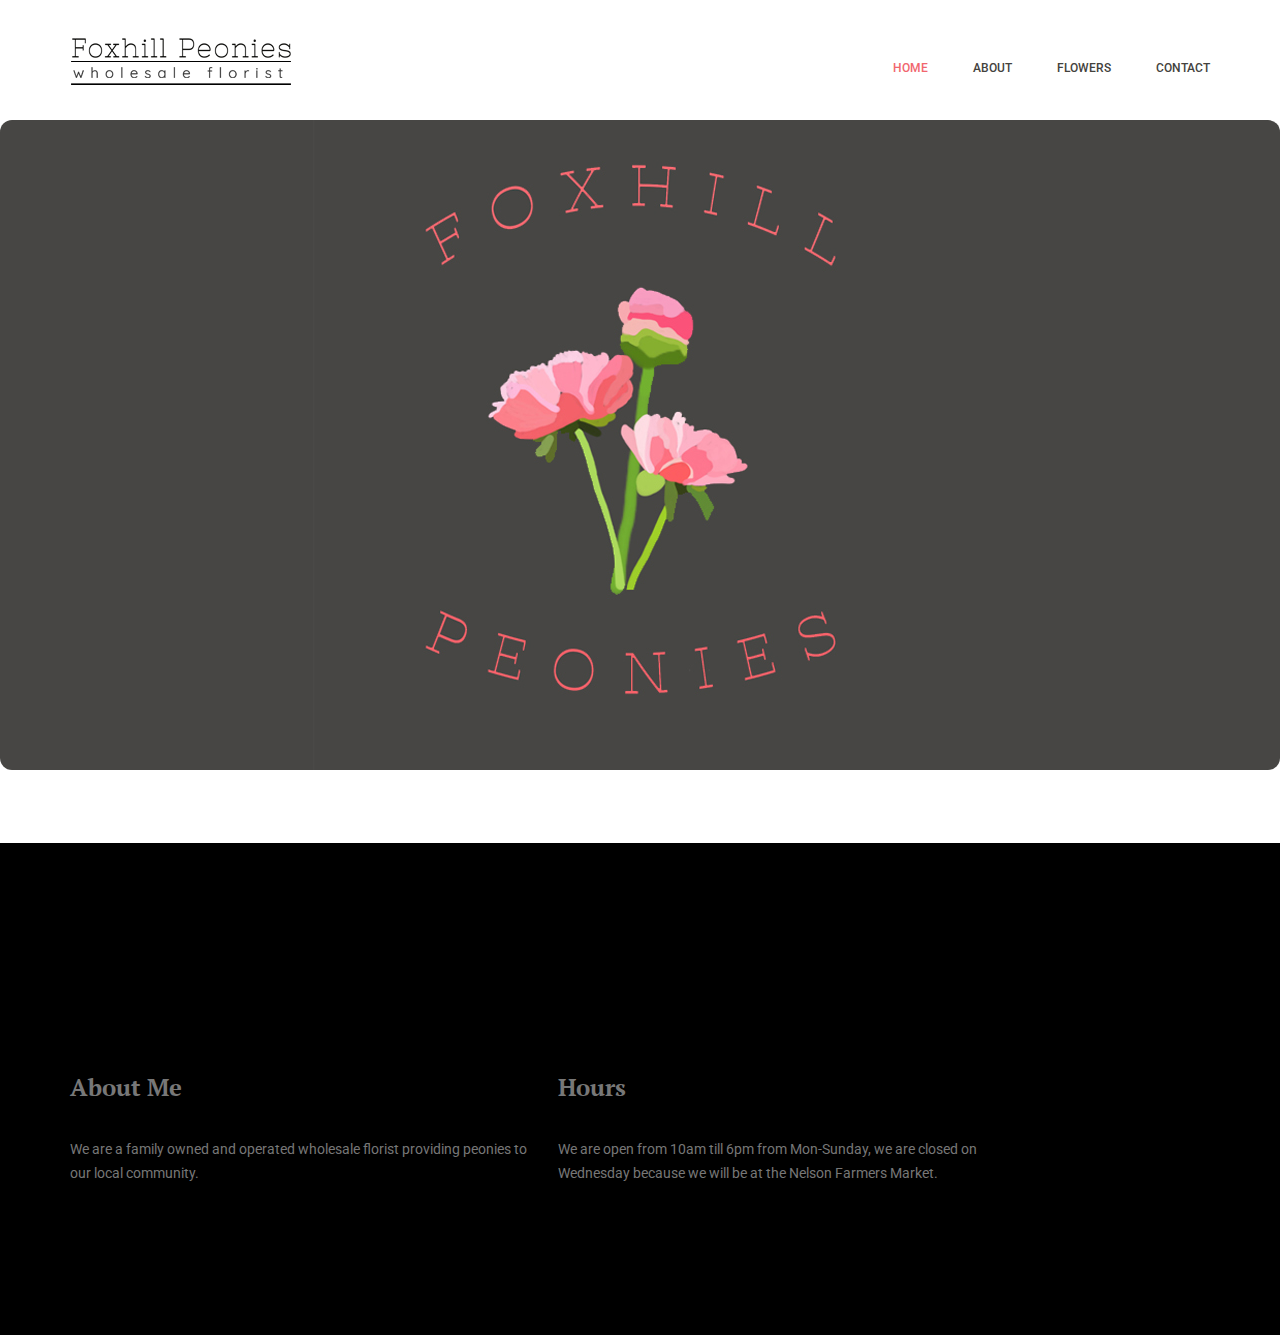
<file: index.html>
<!doctype html>
<html lang="en">
    <head>
        <!-- Required meta tags -->
        <meta charset="utf-8">
        <meta name="viewport" content="width=device-width, initial-scale=1, shrink-to-fit=no">
        <link rel="icon" href="img/favicon.png" type="image/png">
        <title>Foxhill Peonies</title>
        <!-- Bootstrap CSS -->
        <link rel="stylesheet" href="css/bootstrap.css">
        <link rel="stylesheet" href="vendors/linericon/style.css">
        <link rel="stylesheet" href="css/font-awesome.min.css">
        <link rel="stylesheet" href="vendors/owl-carousel/owl.carousel.min.css">
        <link rel="stylesheet" href="vendors/lightbox/simpleLightbox.css">
        <link rel="stylesheet" href="vendors/nice-select/css/nice-select.css">
        <link rel="stylesheet" href="vendors/animate-css/animate.css">
        <link rel="stylesheet" href="vendors/popup/magnific-popup.css">
        <!-- main css -->
        <link rel="stylesheet" href="css/style.css">
        <link rel="stylesheet" href="css/responsive.css">
    </head>
    <body>
        
        <!--================Header Menu Area =================-->
        <header class="header_area">
            <div class="main_menu">
            	<nav class="navbar navbar-expand-lg navbar-light">
					<div class="container">
						<!-- Brand and toggle get grouped for better mobile display -->
						<a class="navbar-brand logo_h" href="index.html"><img src="img/logo.png" alt=""></a>
						<button class="navbar-toggler" type="button" data-toggle="collapse" data-target="#navbarSupportedContent" aria-controls="navbarSupportedContent" aria-expanded="false" aria-label="Toggle navigation">
							<span class="icon-bar"></span>
							<span class="icon-bar"></span>
							<span class="icon-bar"></span>
						</button>
						<!-- Collect the nav links, forms, and other content for toggling -->
						<div class="collapse navbar-collapse offset" id="navbarSupportedContent">
							<ul class="nav navbar-nav menu_nav ml-auto">
								<li class="nav-item active"><a class="nav-link" href="index.html">Home</a></li> 
								<li class="nav-item"><a class="nav-link" href="about-us.html">About</a></li> 
								<li class="nav-item"><a class="nav-link" href="projects.html">Flowers</a></li>
								<li class="nav-item"><a class="nav-link" href="contact.html">Contact</a></li>
							</ul>
						</div> 
					</div>
            	</nav>
            </div>
        </header>
        <!--================Header Menu Area =================-->
        
        <!--================Home Banner Area =================-->
        <section class="home_banner_area">
           	<div class="box_1620">
           		<div class="banner_inner d-flex align-items-center">
					<div class="container">
						<div class="banner_content text-center">
							<h3><br /></h3>
							<p></p>
						</div>
					</div>
				</div>
            </div>
            <img src="img/banner/shap-2.png">

        </section>
        <!--================End Home Banner Area =================-->
        
       <!--================Home Blog Area =================-->
         <!--<section class="home_blog_area pad_top">
        	<div class="container">
        		<div class="home_blog_inner">
        			<div class="row h_blog_item">
        				<div class="col-lg-6">
							<div class="h_blog_img">
								<img class="img-fluid" src="img/home-blog/h-blog-1.jpg" alt="">
							</div>
						</div>
						<div class="col-lg-6">
							<div class="h_blog_text">
								<div class="h_blog_text_inner left">
									<h4>Spreading <br />Peace to world</h4>
									<p>If you are looking at blank cassette on the web you may be very confused at the difference in price you may see some.</p>
									<a class="main_btn2" href="#">Explore Gallery</a>
								</div>
							</div>
						</div>
        			</div>
        			<div class="row h_blog_item">
						<div class="col-lg-6">
							<div class="h_blog_text">
								<div class="h_blog_text_inner right">
									<h4>Spreading <br />Peace to world</h4>
									<p>If you are looking at blank cassette on the web you may be very confused at the difference in price you may see some.</p>
									<a class="main_btn2" href="#">Explore Gallery</a>
								</div>
							</div>
						</div>
						<div class="col-lg-6">
							<div class="h_blog_img">
								<img class="img-fluid" src="img/home-blog/h-blog-2.jpg" alt="">
							</div>
						</div>
        			</div>
        			<div class="row h_blog_item">
        				<div class="col-lg-6">
							<div class="h_blog_img">
								<img class="img-fluid" src="img/home-blog/h-blog-3.jpg" alt="">
							</div>
						</div>
						<div class="col-lg-6">
							<div class="h_blog_text">
								<div class="h_blog_text_inner left">
									<h4>Spreading <br />Peace to world</h4>
									<p>If you are looking at blank cassette on the web you may be very confused at the difference in price you may see some.</p>
									<a class="main_btn2" href="#">Explore Gallery</a>
								</div>
							</div>
						</div>
        			</div>
        			<div class="row h_blog_item">
						<div class="col-lg-6">
							<div class="h_blog_text">
								<div class="h_blog_text_inner right">
									<h4>Spreading <br />Peace to world</h4>
									<p>If you are looking at blank cassette on the web you may be very confused at the difference in price you may see some.</p>
									<a class="main_btn2" href="#">Explore Gallery</a>
								</div>
							</div>
						</div>
						<div class="col-lg-6">
							<div class="h_blog_img">
								<img class="img-fluid" src="img/home-blog/h-blog-4.jpg" alt="">
							</div>
						</div>
        			</div>
        		</div>
        	</div>
        </section>-->
        <!--================End Home Blog Area =================-->
        
        <!--================Service Area =================-->
        <!--<section class="service_area p_120">
        	<div class="container box_1620">
        		<div class="main_title">
        			<h2>Services Offered by Us</h2>
        			<p>If you are looking at blank cassettes on the web, you may be very confused at the difference in price. You may see some for as low as $.17 each.</p>
        		</div>
        		<div class="row m0 service_inner">
        			<div class="col-lg-3 col-md-6 p0">
        				<div class="service_img">
        					<img class="img-fluid" src="img/service/service-1.jpg" alt="">
        				</div>
        			</div>
        			<div class="col-lg-3 col-md-6 p0">
        				<div class="service_text">
        					<h4>Spreading <br />Peace to world</h4>
        					<p>If you are looking at blank cassettes on the web, you may be very confused at the difference.</p>
        				</div>
        			</div>
        			<div class="col-lg-3 col-md-6 p0">
        				<div class="service_img">
        					<img class="img-fluid" src="img/service/service-2.jpg" alt="">
        				</div>
        			</div>
        			<div class="col-lg-3 col-md-6 p0">
        				<div class="service_text">
        					<h4>Spreading <br />Peace to world</h4>
        					<p>If you are looking at blank cassettes on the web, you may be very confused at the difference.</p>
        				</div>
        			</div>
        			<div class="col-lg-3 col-md-6 p0">
        				<div class="service_text">
        					<h4>Spreading <br />Peace to world</h4>
        					<p>If you are looking at blank cassettes on the web, you may be very confused at the difference.</p>
        				</div>
        			</div>
        			<div class="col-lg-3 col-md-6 p0">
        				<div class="service_img">
        					<img class="img-fluid" src="img/service/service-3.jpg" alt="">
        				</div>
        			</div>
        			<div class="col-lg-3 col-md-6 p0">
        				<div class="service_text">
        					<h4>Spreading <br />Peace to world</h4>
        					<p>If you are looking at blank cassettes on the web, you may be very confused at the difference.</p>
        				</div>
        			</div>
        			<div class="col-lg-3 col-md-6 p0">
        				<div class="service_img">
        					<img class="img-fluid" src="img/service/service-4.jpg" alt="">
        				</div>
        			</div>
        		</div>
        	</div>
        </section>-->
        <!--================End Service Area =================-->
        
        <!--================Feedback Area =================-->
        <!--<section class="feedback_area pad_bt">
        	<div class="container">
        		<div class="feedback_inner p_100">
        			<div class="row">
        				<div class="col-lg-5">
        					<div class="feedback_text">
        						<h3>Client’s Feedback</h3>
        						<p>Quis nostrud exercitation ullamco laboris nisi ut aliquip ex ea commodo consequat. Duis aute irure dolor in reprehenderitin.</p>
        					</div>
        				</div>
        				<div class="col-lg-7">
							<div class="testi_slider_inner">
								<div class="testi_slider owl-carousel">
									<div class="item">
										<div class="media">
											<div class="d-flex">
												<img src="img/testimonials/testi-1.jpg" alt="">
											</div>
											<div class="media-body">
												<p>“Accessories Here you can find the best computer accessory for your laptop, monitor, printer, scanner, speaker, projector, hardware”.</p>
												<h4>Mark Alviro Wiens</h4>
												<h5>CEO at Google</h5>
											</div>
										</div>
									</div>
									<div class="item">
										<div class="media">
											<div class="d-flex">
												<img src="img/testimonials/testi-1.jpg" alt="">
											</div>
											<div class="media-body">
												<p>“Accessories Here you can find the best computer accessory for your laptop, monitor, printer, scanner, speaker, projector, hardware”.</p>
												<h4>Mark Alviro Wiens</h4>
												<h5>CEO at Google</h5>
											</div>
										</div>
									</div>
									<div class="item">
										<div class="media">
											<div class="d-flex">
												<img src="img/testimonials/testi-1.jpg" alt="">
											</div>
											<div class="media-body">
												<p>“Accessories Here you can find the best computer accessory for your laptop, monitor, printer, scanner, speaker, projector, hardware”.</p>
												<h4>Mark Alviro Wiens</h4>
												<h5>CEO at Google</h5>
											</div>
										</div>
									</div>
								</div>
							</div>
        				</div>
        			</div>
        		</div>
        	</div>
        </section>-->
        <!--================End Feedback Area =================-->
        
        <!--================Instagram Area =================-->
        <!--<section class="instagram_area">
        	<div class="container box_1620">
        		<div class="insta_btn">
        			<a class="btn theme_btn" href="#">Follow us on instagram</a>
        		</div>
        		<div class="instagram_image row m0">
        			<a href="#"><img src="img/instagram/ins-1.jpg" alt=""></a>
        			<a href="#"><img src="img/instagram/ins-2.jpg" alt=""></a>
        			<a href="#"><img src="img/instagram/ins-3.jpg" alt=""></a>
        			<a href="#"><img src="img/instagram/ins-4.jpg" alt=""></a>
        			<a href="#"><img src="img/instagram/ins-5.jpg" alt=""></a>
        			<a href="#"><img src="img/instagram/ins-6.jpg" alt=""></a>
        		</div>
        	</div>
        </section>-->
        <!--================End Instagram Area =================-->
        
         <!--================Footer Area =================-->
        <footer class="footer_area">
            <div class="container">
                <div class="row footer_inner">
                    <div class="col-lg-5 col-sm-6">
                        <aside class="f_widget ab_widget">
                            <div class="f_title">
                                <h3>About Me</h3>
                            </div>
                            <p>We are a family owned and operated wholesale florist providing peonies to our local community.</p>
                            <p><!-- Link back to Colorlib can't be removed. Template is licensed under CC BY 3.0. -->
<!--Copyright &copy;<script>document.write(new Date().getFullYear());</script> All rights reserved | This template is made with <i class="fa fa-heart-o" aria-hidden="true"></i> by <a href="https://colorlib.com" target="_blank">Colorlib</a>-->
<!-- Link back to Colorlib can't be removed. Template is licensed under CC BY 3.0. -->
</p>
                        </aside>
                    </div>
                    <div class="col-lg-5 col-sm-6">
                        <aside class="f_widget news_widget">
                            <div class="f_title">
                                 <h3>Hours</h3>
                        </div>
                            <p>We are open from 10am till 6pm from Mon-Sunday, we are closed on Wednesday
                               because we will be at the Nelson Farmers Market.<p>  
                            
                                    </div>              
                                   
                                </form>
                            </div>
                        </aside>
                    
                        
                    </div>
                </div>
            </div>
        </footer>
        <!--================End Footer Area =================-->
        
        
        
        
        
        
        <!-- Optional JavaScript -->
        <!-- jQuery first, then Popper.js, then Bootstrap JS -->
        <script src="js/jquery-3.3.1.min.js"></script>
        <script src="js/popper.js"></script>
        <script src="js/bootstrap.min.js"></script>
        <script src="js/stellar.js"></script>
        <script src="vendors/lightbox/simpleLightbox.min.js"></script>
        <script src="vendors/nice-select/js/jquery.nice-select.min.js"></script>
        <script src="vendors/isotope/imagesloaded.pkgd.min.js"></script>
        <script src="vendors/isotope/isotope.pkgd.min.js"></script>
        <script src="vendors/owl-carousel/owl.carousel.min.js"></script>
        <script src="vendors/popup/jquery.magnific-popup.min.js"></script>
        <script src="js/jquery.ajaxchimp.min.js"></script>
        <script src="vendors/counter-up/jquery.waypoints.min.js"></script>
        <script src="vendors/counter-up/jquery.counterup.js"></script>
        <script src="js/mail-script.js"></script>
        <script src="js/theme.js"></script>
    </body>
</html>
</file>
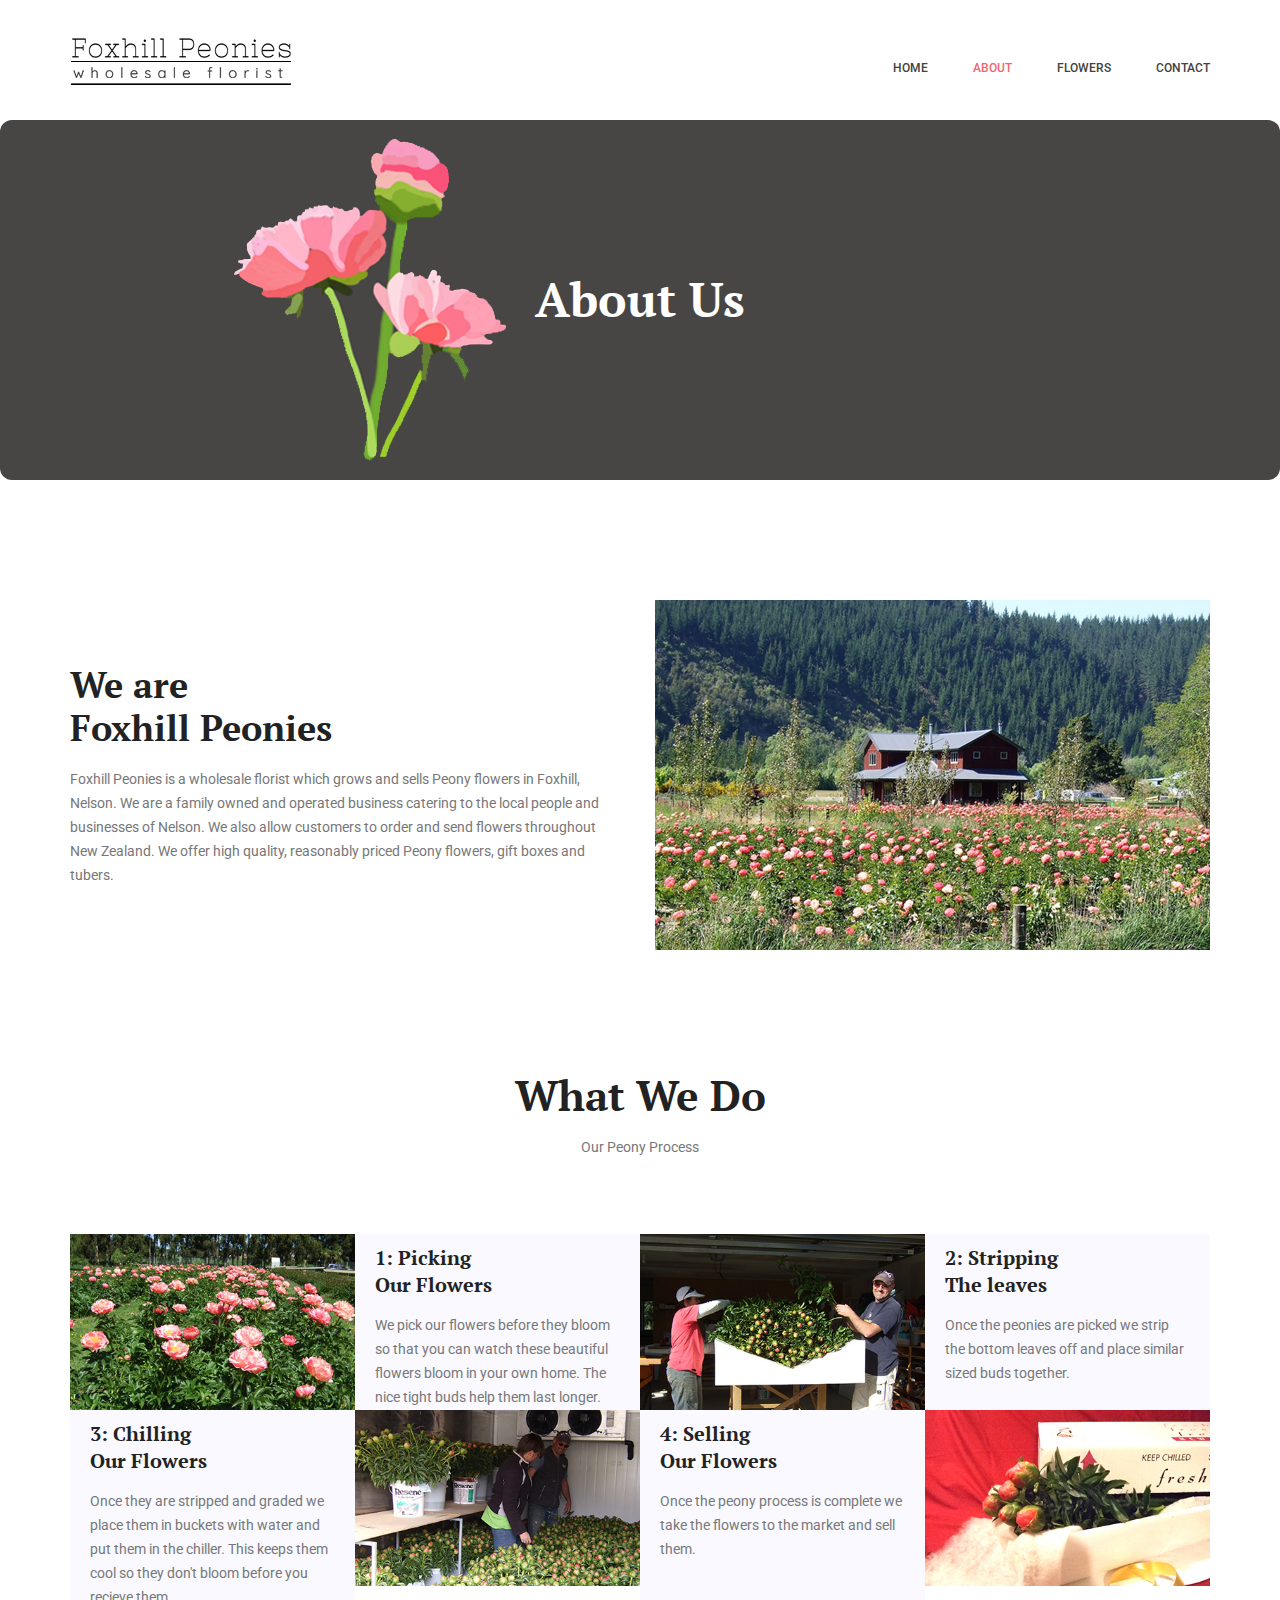
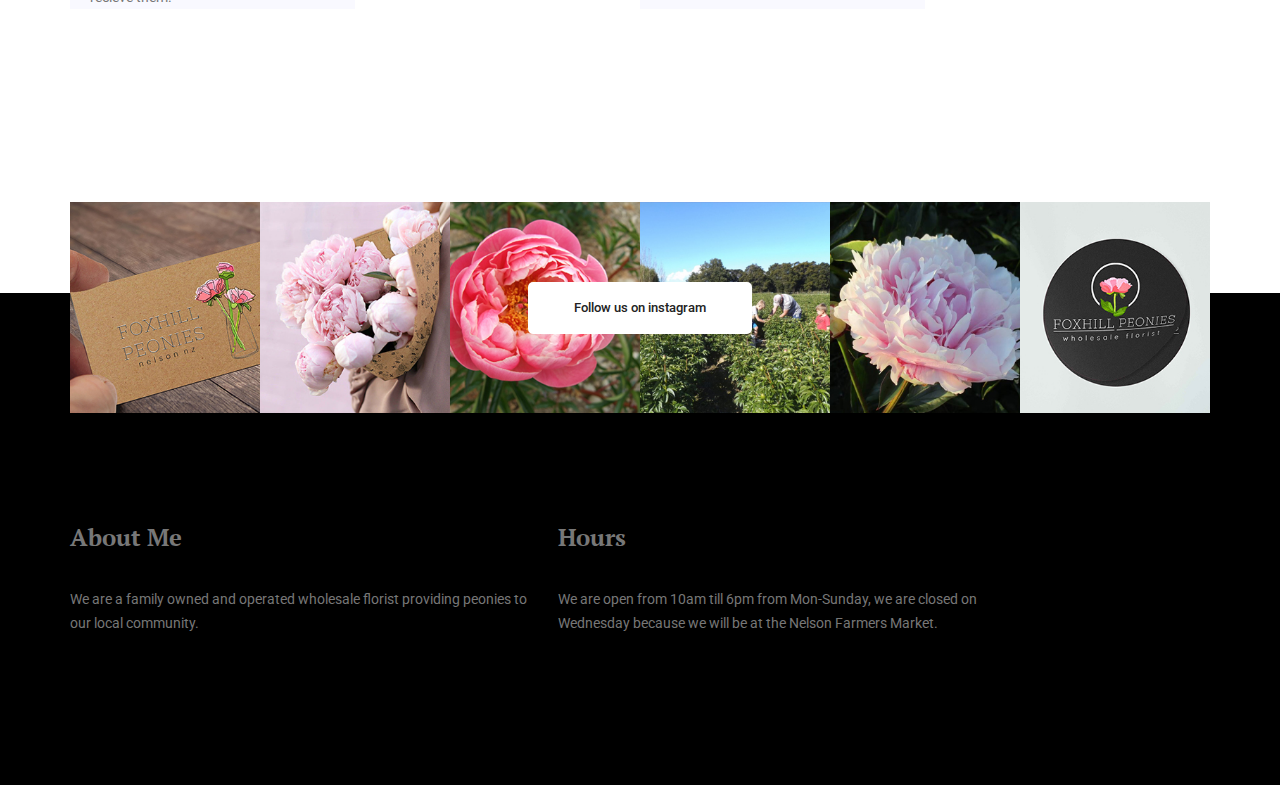
<file: about-us.html>
<!doctype html>
<html lang="en">
    <head>
        <!-- Required meta tags -->
        <meta charset="utf-8">
        <meta name="viewport" content="width=device-width, initial-scale=1, shrink-to-fit=no">
        <link rel="icon" href="img/favicon.png" type="image/png">
        <title>Foxhill Peonies</title>
        <!-- Bootstrap CSS -->
        <link rel="stylesheet" href="css/bootstrap.css">
        <link rel="stylesheet" href="vendors/linericon/style.css">
        <link rel="stylesheet" href="css/font-awesome.min.css">
        <link rel="stylesheet" href="vendors/owl-carousel/owl.carousel.min.css">
        <link rel="stylesheet" href="vendors/lightbox/simpleLightbox.css">
        <link rel="stylesheet" href="vendors/nice-select/css/nice-select.css">
        <link rel="stylesheet" href="vendors/animate-css/animate.css">
        <link rel="stylesheet" href="vendors/popup/magnific-popup.css">
        <!-- main css -->
        <link rel="stylesheet" href="css/style.css">
        <link rel="stylesheet" href="css/responsive.css">
    </head>
    <body>
        
         <!--================Header Menu Area =================-->
        <header class="header_area">
            <div class="main_menu">
                <nav class="navbar navbar-expand-lg navbar-light">
                    <div class="container">
                        <!-- Brand and toggle get grouped for better mobile display -->
                        <a class="navbar-brand logo_h" href="index.html"><img src="img/logo.png" alt=""></a>
                        <button class="navbar-toggler" type="button" data-toggle="collapse" data-target="#navbarSupportedContent" aria-controls="navbarSupportedContent" aria-expanded="false" aria-label="Toggle navigation">
                            <span class="icon-bar"></span>
                            <span class="icon-bar"></span>
                            <span class="icon-bar"></span>
                        </button>
                        <!-- Collect the nav links, forms, and other content for toggling -->
                        <div class="collapse navbar-collapse offset" id="navbarSupportedContent">
                            <ul class="nav navbar-nav menu_nav ml-auto">
                                <li class="nav-item"><a class="nav-link" href="index.html">Home</a></li> 
                                <li class="nav-item active"><a class="nav-link" href="about-us.html">About</a></li> 
                                <li class="nav-item"><a class="nav-link" href="projects.html">Flowers</a></li>
                                <li class="nav-item"><a class="nav-link" href="contact.html">Contact</a></li>
                            </ul>
                        </div> 
                    </div>
                </nav>
            </div>
        </header>
        <!--================Header Menu Area =================-->
        
        <!--================Home Banner Area =================-->
        <section class="banner_area">
            <div class="box_1620">
                <div class="banner_inner d-flex align-items-center">
                    <div class="container">
                        <div class="banner_content text-center">
                            <h2>About Us</h2>
                        </div>
                    </div>
                </div>
            </div>
        </section>
        <!--================End Home Banner Area =================-->
        
        <!--================About Area =================-->
        <section class="about_area pad_top">
            <div class="container">
                <div class="about_inner row">
                    <div class="col-lg-6">
                        <div class="about_text">
                            <h3>We are <br />Foxhill Peonies</h3>
                            <h5></h5>
                            <p>Foxhill Peonies is a wholesale florist which grows and sells Peony flowers in Foxhill, Nelson. We are a family owned and operated business catering to the local people and businesses of Nelson. We also allow customers to order and send flowers throughout New Zealand. We offer high quality, reasonably priced Peony flowers, gift boxes and tubers. </p>
                        </div>
                    </div>
                    <div class="col-lg-6">
                        <div class="about_img"><img class="img-fluid" src="img/about-1.jpg" alt=""></div>
                    </div>
                </div>
            </div>
        </section>
        <!--================End About Area =================-->
        
  <!--================Service Area =================-->
        <section class="service_area p_120">
            <div class="container box_1620">
                <div class="main_title">
                    <h2>What We Do</h2>
                    <p>Our Peony Process</p>
                </div>
                <div class="row m0 service_inner">
                    <div class="col-lg-3 col-md-6 p0">
                        <div class="service_img">
                            <img class="img-fluid" src="img/service/service-4.jpg" alt="">
                        </div>
                    </div>
                    <div class="col-lg-3 col-md-6 p0">
                        <div class="service_text">
                            <h4>1: Picking<br />Our Flowers</h4>
                            <p>We pick our flowers before they bloom so that you can watch these beautiful flowers bloom in your own home. The nice tight buds help them last longer.</p>
                        </div>
                    </div>
                    <div class="col-lg-3 col-md-6 p0">
                        <div class="service_img">
                            <img class="img-fluid" src="img/service/service-2.jpg" alt="">
                        </div>
                    </div>
                    <div class="col-lg-3 col-md-6 p0">
                        <div class="service_text">
                            <h4>2: Stripping<br/>The leaves</h4>
                            <p>Once the peonies are picked we strip the bottom leaves off and place similar sized buds together.</p>
                            
                        </div>
                    </div>

                     

                    <div class="col-lg-3 col-md-6 p0">
                        <div class="service_text">
                            <h4>3: Chilling <br />Our Flowers</h4>
                            <p>Once they are stripped and graded we place them in buckets with water and put them in the chiller. This keeps them cool so they don't bloom before you recieve them.</p>
                        </div>
                    </div>
                    <div class="col-lg-3 col-md-6 p0">
                        <div class="service_img">
                            <img class="img-fluid" src="img/service/service-3.jpg" alt="">
                        </div>
                    </div>
                    <div class="col-lg-3 col-md-6 p0">
                        <div class="service_text">
                            <h4>4: Selling<br/>Our Flowers</h4>
                            <p>Once the peony process is complete we take the flowers to the market and sell them.</p>
                        </div>
                    </div>
                    <div class="col-lg-3 col-md-6 p0">
                        <div class="service_img">
                            <img class="img-fluid" src="img/service/service-1.jpg" alt="">
                        </div>
                    </div>
                </div>
            </div>
            <img src="img/banner/shap-2.png">
            <img src="img/banner/shap-2.png">
            <img src="img/banner/shap-2.png">
        </section>
        <!--================End Service Area =================-->
        
        
        
        <!--================Feedback Area =================-->
        <!--<section class="feedback_area pad_bt">
            <div class="container">
                <div class="feedback_inner p_100">
                    <div class="row">
                        <div class="col-lg-5">
                            <div class="feedback_text">
                                <h3>Client’s Feedback</h3>
                                <p>Quis nostrud exercitation ullamco laboris nisi ut aliquip ex ea commodo consequat. Duis aute irure dolor in reprehenderitin.</p>
                            </div>
                        </div>
                        <div class="col-lg-7">
                            <div class="testi_slider_inner">
                                <div class="testi_slider owl-carousel">
                                    <div class="item">
                                        <div class="media">
                                            <div class="d-flex">
                                                <img src="img/testimonials/testi-1.jpg" alt="">
                                            </div>
                                            <div class="media-body">
                                                <p>“Accessories Here you can find the best computer accessory for your laptop, monitor, printer, scanner, speaker, projector, hardware”.</p>
                                                <h4>Mark Alviro Wiens</h4>
                                                <h5>CEO at Google</h5>
                                            </div>
                                        </div>
                                    </div>
                                    <div class="item">
                                        <div class="media">
                                            <div class="d-flex">
                                                <img src="img/testimonials/testi-1.jpg" alt="">
                                            </div>
                                            <div class="media-body">
                                                <p>“Accessories Here you can find the best computer accessory for your laptop, monitor, printer, scanner, speaker, projector, hardware”.</p>
                                                <h4>Mark Alviro Wiens</h4>
                                                <h5>CEO at Google</h5>
                                            </div>
                                        </div>
                                    </div>
                                    <div class="item">
                                        <div class="media">
                                            <div class="d-flex">
                                                <img src="img/testimonials/testi-1.jpg" alt="">
                                            </div>
                                            <div class="media-body">
                                                <p>“Accessories Here you can find the best computer accessory for your laptop, monitor, printer, scanner, speaker, projector, hardware”.</p>
                                                <h4>Mark Alviro Wiens</h4>
                                                <h5>CEO at Google</h5>
                                            </div>
                                        </div>
                                    </div>
                                </div>
                            </div>
                        </div>
                    </div>
                </div>
            </div>
        </section>-->
        <!--================End Feedback Area =================-->
        
        <!--================Instagram Area =================-->
        <section class="instagram_area">
            <div class="container box_1620">
                <div class="insta_btn">
                    <a class="btn theme_btn" href="https://www.instagram.com/foxhillpeonies/"  target="_blank">Follow us on instagram</a>
                </div>
                <div class="instagram_image row m0">
                    <a href="#"><img src="img/instagram/ins-1.jpg" alt=""></a>
                    <a href="#"><img src="img/instagram/ins-2.jpg" alt=""></a>
                    <a href="#"><img src="img/instagram/ins-3.jpg" alt=""></a>
                    <a href="#"><img src="img/instagram/ins-4.jpg" alt=""></a>
                    <a href="#"><img src="img/instagram/ins-5.jpg" alt=""></a>
                    <a href="#"><img src="img/instagram/ins-6.jpg" alt=""></a>
                </div>
            </div>
        </section>
        <!--================End Instagram Area =================-->
        
        <!--================Footer Area =================-->
        <footer class="footer_area">
            <div class="container">
                <div class="row footer_inner">
                    <div class="col-lg-5 col-sm-6">
                        <aside class="f_widget ab_widget">
                            <div class="f_title">
                                <h3>About Me</h3>
                            </div>
                            <p>We are a family owned and operated wholesale florist providing peonies to our local community.</p>
                            <p><!-- Link back to Colorlib can't be removed. Template is licensed under CC BY 3.0. -->
<!--Copyright &copy;<script>document.write(new Date().getFullYear());</script> All rights reserved | This template is made with <i class="fa fa-heart-o" aria-hidden="true"></i> by <a href="https://colorlib.com" target="_blank">Colorlib</a>-->
<!-- Link back to Colorlib can't be removed. Template is licensed under CC BY 3.0. -->
</p>
                        </aside>
                    </div>
                    <div class="col-lg-5 col-sm-6">
                        <aside class="f_widget news_widget">
                            <div class="f_title">
                                 <h3>Hours</h3>
                        </div>
                            <p>We are open from 10am till 6pm from Mon-Sunday, we are closed on Wednesday
                               because we will be at the Nelson Farmers Market.<p>  
                            
                                    </div>              
                                   
                                </form>
                            </div>
                        </aside>
                    
                        
                    </div>
                </div>
            </div>
        </footer>
        <!--================End Footer Area =================-->
        
        
        
        
        
        
        <!-- Optional JavaScript -->
        <!-- jQuery first, then Popper.js, then Bootstrap JS -->
        <script src="js/jquery-3.3.1.min.js"></script>
        <script src="js/popper.js"></script>
        <script src="js/bootstrap.min.js"></script>
        <script src="js/stellar.js"></script>
        <script src="vendors/lightbox/simpleLightbox.min.js"></script>
        <script src="vendors/nice-select/js/jquery.nice-select.min.js"></script>
        <script src="vendors/isotope/imagesloaded.pkgd.min.js"></script>
        <script src="vendors/isotope/isotope.pkgd.min.js"></script>
        <script src="vendors/owl-carousel/owl.carousel.min.js"></script>
        <script src="vendors/popup/jquery.magnific-popup.min.js"></script>
        <script src="js/jquery.ajaxchimp.min.js"></script>
        <script src="vendors/counter-up/jquery.waypoints.min.js"></script>
        <script src="vendors/counter-up/jquery.counterup.js"></script>
        <script src="js/mail-script.js"></script>
        <script src="js/theme.js"></script>
    </body>
</html>
</file>
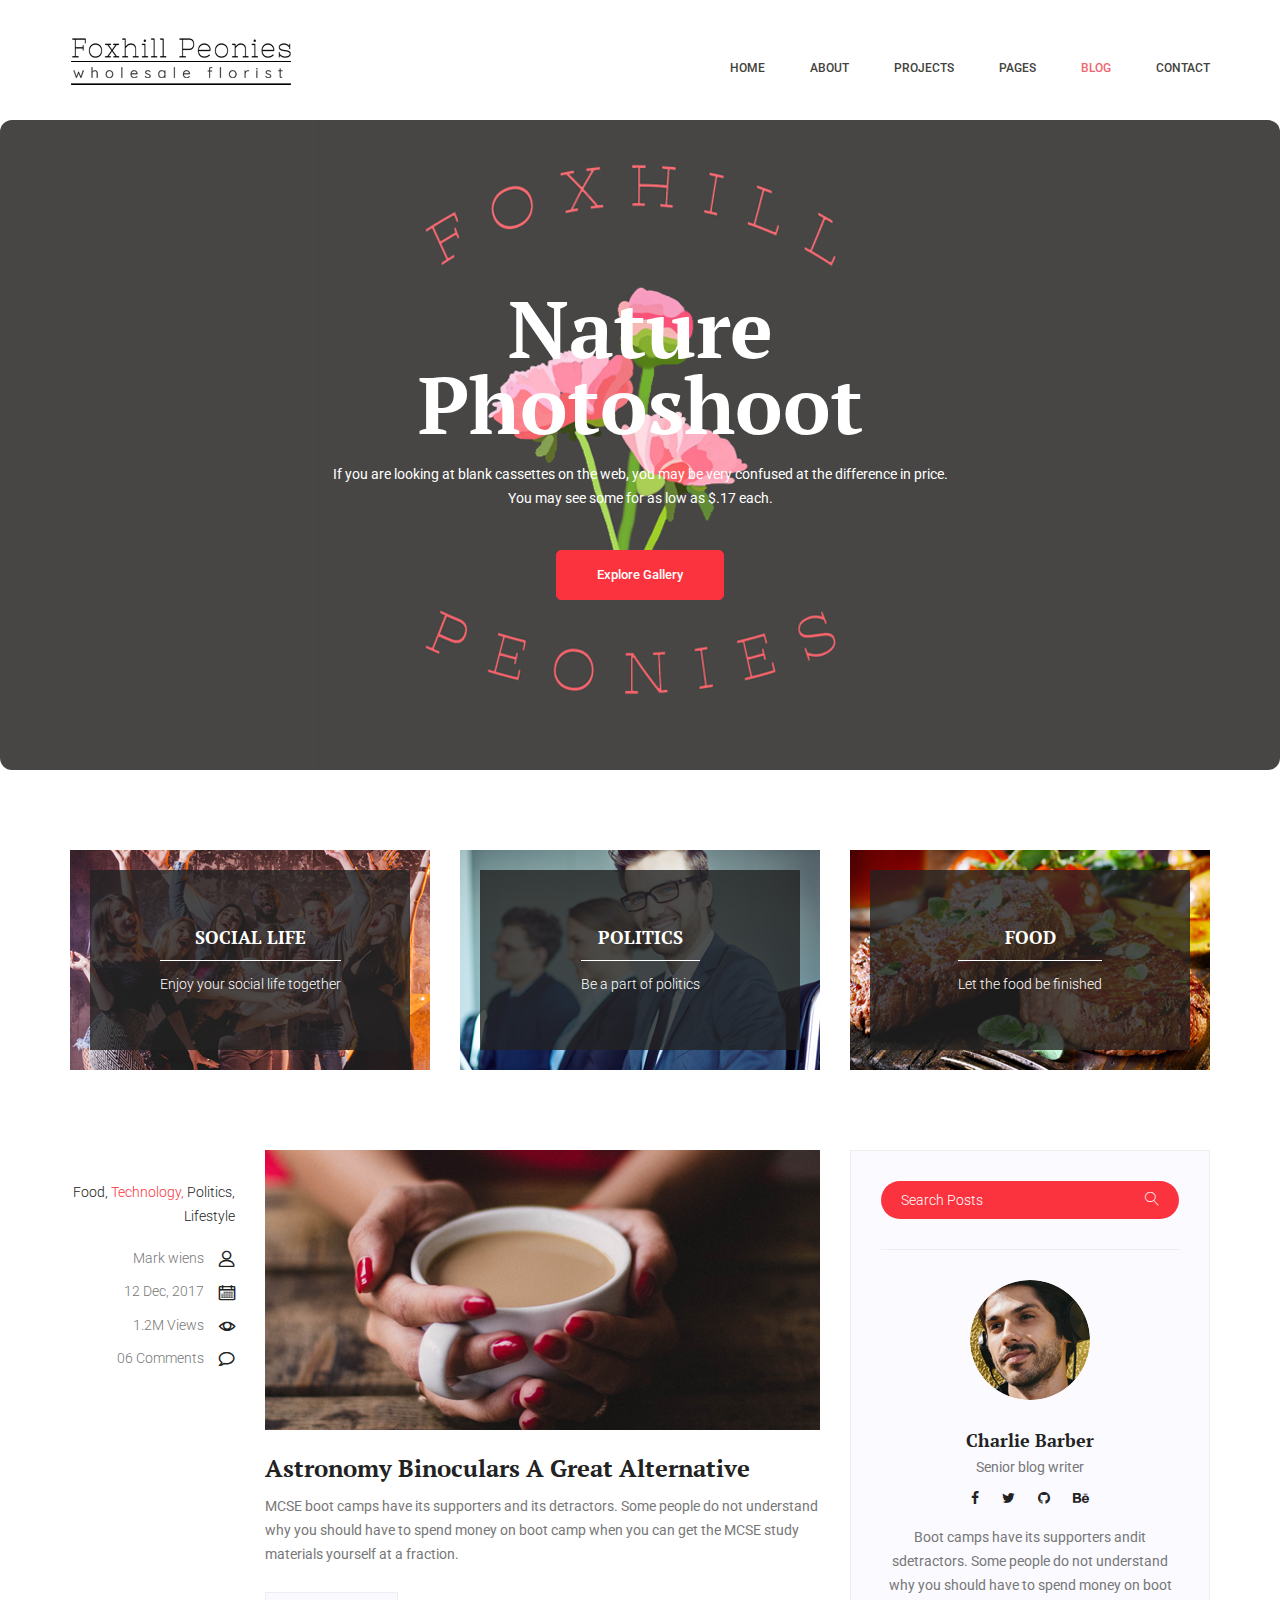
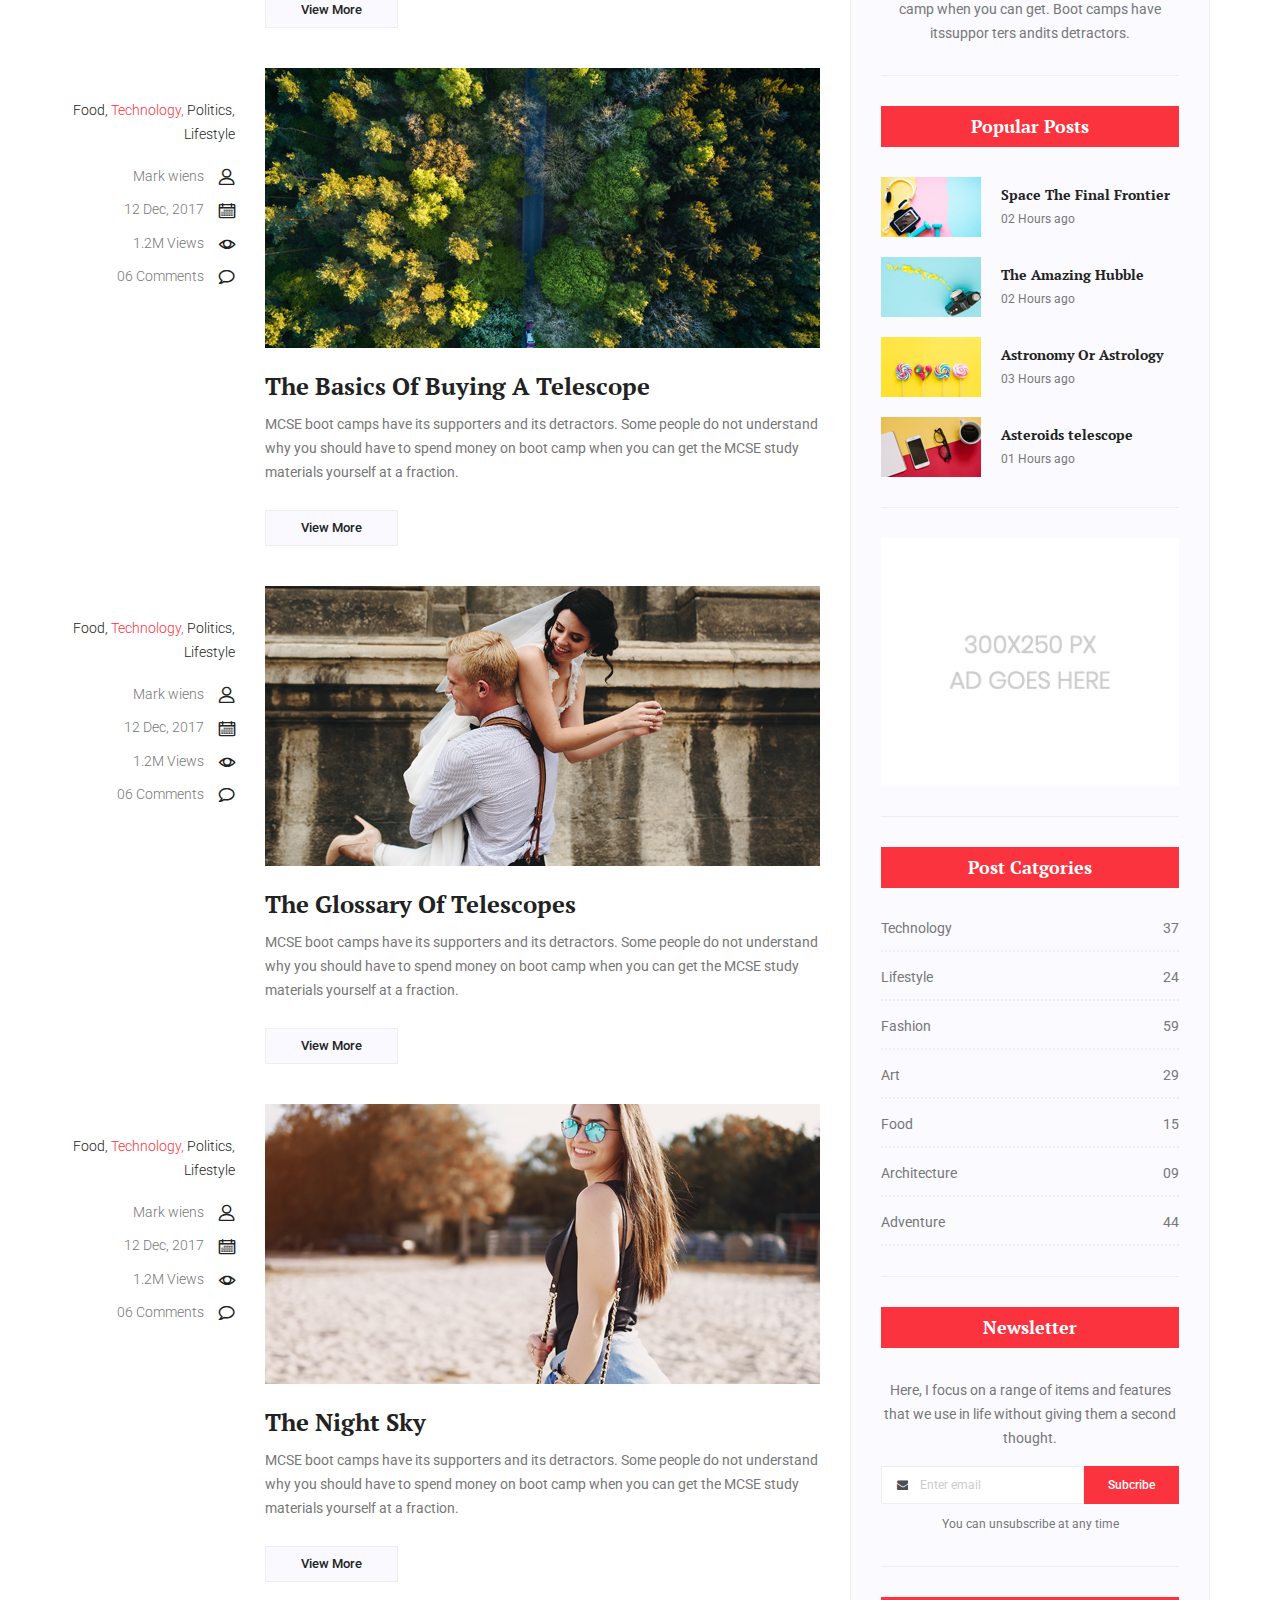
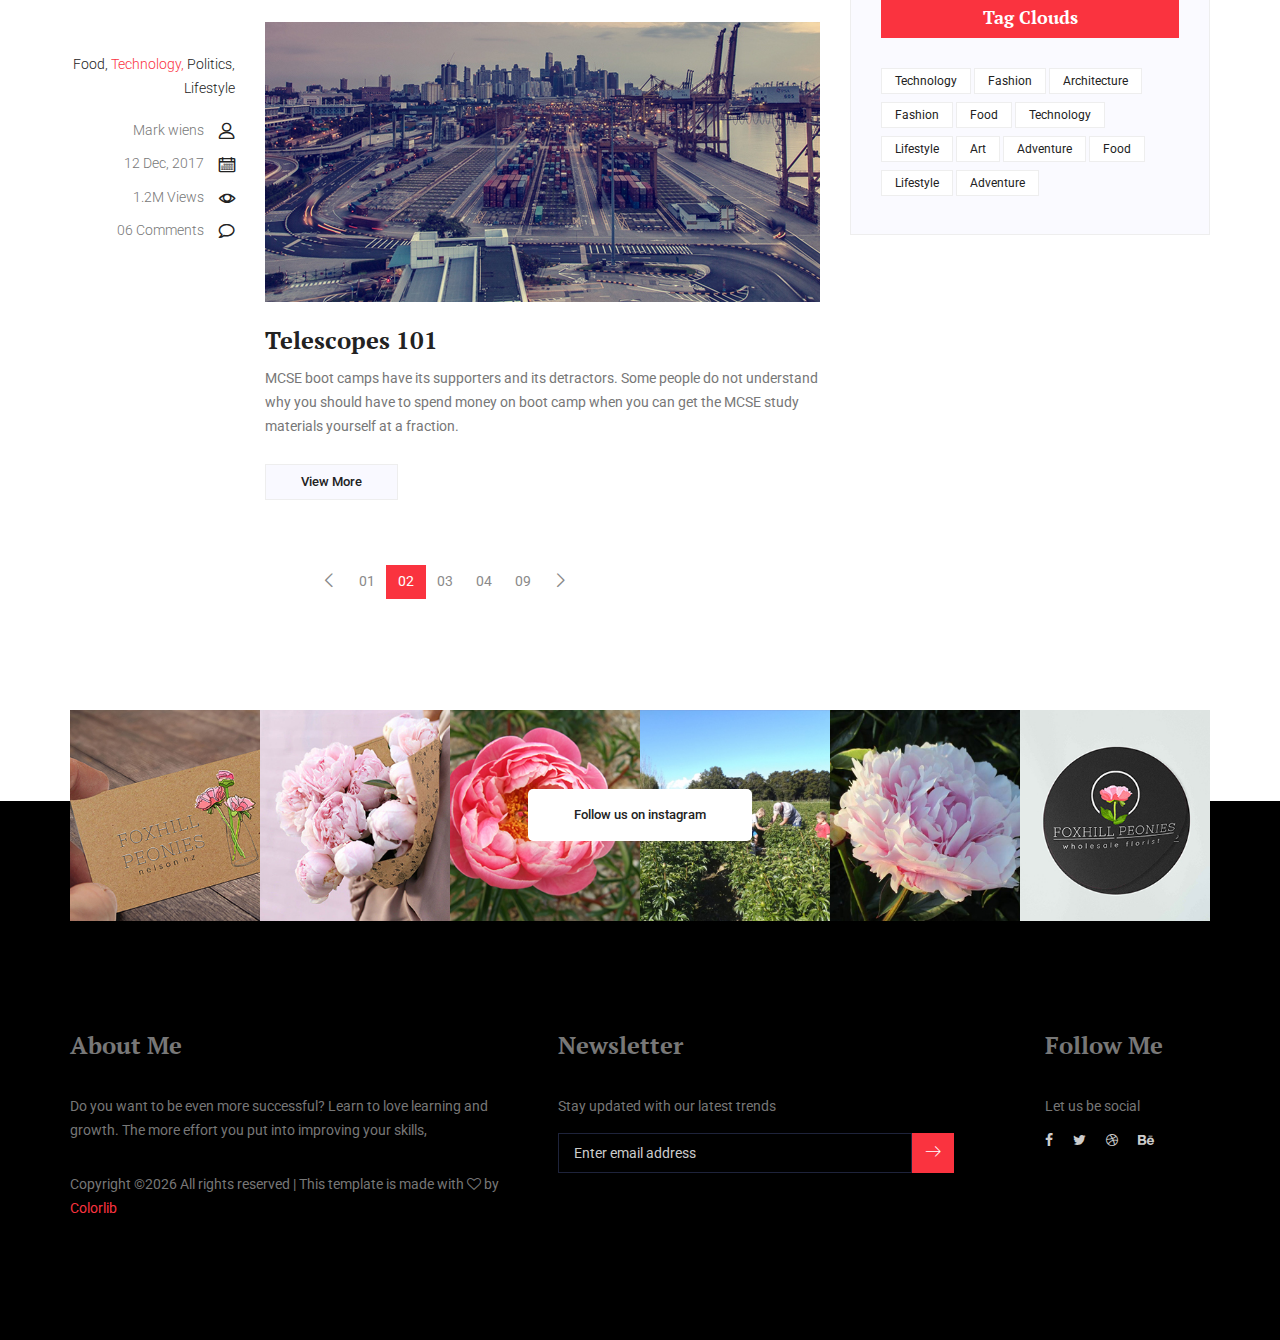
<file: blog.html>
<!doctype html>
<html lang="en">
    <head>
        <!-- Required meta tags -->
        <meta charset="utf-8">
        <meta name="viewport" content="width=device-width, initial-scale=1, shrink-to-fit=no">
        <link rel="icon" href="img/favicon.png" type="image/png">
        <title>Flash Photography</title>
        <!-- Bootstrap CSS -->
        <link rel="stylesheet" href="css/bootstrap.css">
        <link rel="stylesheet" href="vendors/linericon/style.css">
        <link rel="stylesheet" href="css/font-awesome.min.css">
        <link rel="stylesheet" href="vendors/owl-carousel/owl.carousel.min.css">
        <link rel="stylesheet" href="vendors/lightbox/simpleLightbox.css">
        <link rel="stylesheet" href="vendors/nice-select/css/nice-select.css">
        <link rel="stylesheet" href="vendors/animate-css/animate.css">
        <link rel="stylesheet" href="vendors/popup/magnific-popup.css">
        <!-- main css -->
        <link rel="stylesheet" href="css/style.css">
        <link rel="stylesheet" href="css/responsive.css">
    </head>
    <body>
        
        <!--================Header Menu Area =================-->
        <header class="header_area">
            <div class="main_menu">
            	<nav class="navbar navbar-expand-lg navbar-light">
					<div class="container">
						<!-- Brand and toggle get grouped for better mobile display -->
						<a class="navbar-brand logo_h" href="index.html"><img src="img/logo.png" alt=""></a>
						<button class="navbar-toggler" type="button" data-toggle="collapse" data-target="#navbarSupportedContent" aria-controls="navbarSupportedContent" aria-expanded="false" aria-label="Toggle navigation">
							<span class="icon-bar"></span>
							<span class="icon-bar"></span>
							<span class="icon-bar"></span>
						</button>
						<!-- Collect the nav links, forms, and other content for toggling -->
						<div class="collapse navbar-collapse offset" id="navbarSupportedContent">
							<ul class="nav navbar-nav menu_nav ml-auto">
								<li class="nav-item"><a class="nav-link" href="index.html">Home</a></li> 
								<li class="nav-item"><a class="nav-link" href="about-us.html">About</a></li> 
								<li class="nav-item submenu dropdown">
									<a href="#" class="nav-link dropdown-toggle" data-toggle="dropdown" role="button" aria-haspopup="true" aria-expanded="false">Projects</a>
									<ul class="dropdown-menu">
										<li class="nav-item"><a class="nav-link" href="projects.html">Projects</a>
										<li class="nav-item"><a class="nav-link" href="project-details.html">Project Details</a></li>
									</ul>
								</li> 
								<li class="nav-item submenu dropdown">
									<a href="#" class="nav-link dropdown-toggle" data-toggle="dropdown" role="button" aria-haspopup="true" aria-expanded="false">Pages</a>
									<ul class="dropdown-menu">
										<li class="nav-item"><a class="nav-link" href="elements.html">Elements</a></li>
									</ul>
								</li> 
								<li class="nav-item submenu dropdown active">
									<a href="#" class="nav-link dropdown-toggle" data-toggle="dropdown" role="button" aria-haspopup="true" aria-expanded="false">Blog</a>
									<ul class="dropdown-menu">
										<li class="nav-item"><a class="nav-link" href="blog.html">Blog</a></li>
										<li class="nav-item"><a class="nav-link" href="single-blog.html">Blog Details</a></li>
									</ul>
								</li> 
								<li class="nav-item"><a class="nav-link" href="contact.html">Contact</a></li>
							</ul>
						</div> 
					</div>
            	</nav>
            </div>
        </header>
        <!--================Header Menu Area =================-->
        
        <!--================Home Banner Area =================-->
        <section class="home_banner_area">
           	<div class="box_1620">
           		<div class="banner_inner d-flex align-items-center">
					<div class="container">
						<div class="banner_content text-center">
							<h3>Nature <br />Photoshoot</h3>
							<p>If you are looking at blank cassettes on the web, you may be very confused at the difference in price. You may see some for as low as $.17 each.</p>
							<a class="main_btn" href="#">Explore Gallery</a>
						</div>
					</div>
				</div>
            </div>
        </section>
        <!--================End Home Banner Area =================-->
        
        <!--================Blog Categorie Area =================-->
        <section class="blog_categorie_area">
            <div class="container">
                <div class="row">
                    <div class="col-lg-4">
                        <div class="categories_post">
                            <img src="img/blog/cat-post/cat-post-3.jpg" alt="post">
                            <div class="categories_details">
                                <div class="categories_text">
                                    <a href="blog-details.html"><h5>Social Life</h5></a>
                                    <div class="border_line"></div>
                                    <p>Enjoy your social life together</p>
                                </div>
                            </div>
                        </div>
                    </div>
                    <div class="col-lg-4">
                        <div class="categories_post">
                            <img src="img/blog/cat-post/cat-post-2.jpg" alt="post">
                            <div class="categories_details">
                                <div class="categories_text">
                                    <a href="blog-details.html"><h5>Politics</h5></a>
                                    <div class="border_line"></div>
                                    <p>Be a part of politics</p>
                                </div>
                            </div>
                        </div>
                    </div>
                    <div class="col-lg-4">
                        <div class="categories_post">
                            <img src="img/blog/cat-post/cat-post-1.jpg" alt="post">
                            <div class="categories_details">
                                <div class="categories_text">
                                    <a href="blog-details.html"><h5>Food</h5></a>
                                    <div class="border_line"></div>
                                    <p>Let the food be finished</p>
                                </div>
                            </div>
                        </div>
                    </div>
                </div>
            </div>
        </section>
        <!--================Blog Categorie Area =================-->
        
        <!--================Blog Area =================-->
        <section class="blog_area">
            <div class="container">
                <div class="row">
                    <div class="col-lg-8">
                        <div class="blog_left_sidebar">
                            <article class="row blog_item">
                               <div class="col-md-3">
                                   <div class="blog_info text-right">
                                        <div class="post_tag">
                                            <a href="#">Food,</a>
                                            <a class="active" href="#">Technology,</a>
                                            <a href="#">Politics,</a>
                                            <a href="#">Lifestyle</a>
                                        </div>
                                        <ul class="blog_meta list">
                                            <li><a href="#">Mark wiens<i class="lnr lnr-user"></i></a></li>
                                            <li><a href="#">12 Dec, 2017<i class="lnr lnr-calendar-full"></i></a></li>
                                            <li><a href="#">1.2M Views<i class="lnr lnr-eye"></i></a></li>
                                            <li><a href="#">06 Comments<i class="lnr lnr-bubble"></i></a></li>
                                        </ul>
                                    </div>
                               </div>
                                <div class="col-md-9">
                                    <div class="blog_post">
                                        <img src="img/blog/main-blog/m-blog-1.jpg" alt="">
                                        <div class="blog_details">
                                            <a href="single-blog.html"><h2>Astronomy Binoculars A Great Alternative</h2></a>
                                            <p>MCSE boot camps have its supporters and its detractors. Some people do not understand why you should have to spend money on boot camp when you can get the MCSE study materials yourself at a fraction.</p>
                                            <a href="single-blog.html" class="white_bg_btn">View More</a>
                                        </div>
                                    </div>
                                </div>
                            </article>
                            <article class="row blog_item">
                               <div class="col-md-3">
                                   <div class="blog_info text-right">
                                        <div class="post_tag">
                                            <a href="#">Food,</a>
                                            <a class="active" href="#">Technology,</a>
                                            <a href="#">Politics,</a>
                                            <a href="#">Lifestyle</a>
                                        </div>
                                        <ul class="blog_meta list">
                                            <li><a href="#">Mark wiens<i class="lnr lnr-user"></i></a></li>
                                            <li><a href="#">12 Dec, 2017<i class="lnr lnr-calendar-full"></i></a></li>
                                            <li><a href="#">1.2M Views<i class="lnr lnr-eye"></i></a></li>
                                            <li><a href="#">06 Comments<i class="lnr lnr-bubble"></i></a></li>
                                        </ul>
                                    </div>
                               </div>
                                <div class="col-md-9">
                                    <div class="blog_post">
                                        <img src="img/blog/main-blog/m-blog-2.jpg" alt="">
                                        <div class="blog_details">
                                            <a href="single-blog.html"><h2>The Basics Of Buying A Telescope</h2></a>
                                            <p>MCSE boot camps have its supporters and its detractors. Some people do not understand why you should have to spend money on boot camp when you can get the MCSE study materials yourself at a fraction.</p>
                                            <a href="single-blog.html" class="white_bg_btn">View More</a>
                                        </div>
                                    </div>
                                </div>
                            </article>
                            <article class="row blog_item">
                               <div class="col-md-3">
                                   <div class="blog_info text-right">
                                        <div class="post_tag">
                                            <a href="#">Food,</a>
                                            <a class="active" href="#">Technology,</a>
                                            <a href="#">Politics,</a>
                                            <a href="#">Lifestyle</a>
                                        </div>
                                        <ul class="blog_meta list">
                                            <li><a href="#">Mark wiens<i class="lnr lnr-user"></i></a></li>
                                            <li><a href="#">12 Dec, 2017<i class="lnr lnr-calendar-full"></i></a></li>
                                            <li><a href="#">1.2M Views<i class="lnr lnr-eye"></i></a></li>
                                            <li><a href="#">06 Comments<i class="lnr lnr-bubble"></i></a></li>
                                        </ul>
                                    </div>
                               </div>
                                <div class="col-md-9">
                                    <div class="blog_post">
                                        <img src="img/blog/main-blog/m-blog-3.jpg" alt="">
                                        <div class="blog_details">
                                            <a href="single-blog.html"><h2>The Glossary Of Telescopes</h2></a>
                                            <p>MCSE boot camps have its supporters and its detractors. Some people do not understand why you should have to spend money on boot camp when you can get the MCSE study materials yourself at a fraction.</p>
                                            <a href="single-blog.html" class="white_bg_btn">View More</a>
                                        </div>
                                    </div>
                                </div>
                            </article>
                            <article class="row blog_item">
                               <div class="col-md-3">
                                   <div class="blog_info text-right">
                                        <div class="post_tag">
                                            <a href="#">Food,</a>
                                            <a class="active" href="#">Technology,</a>
                                            <a href="#">Politics,</a>
                                            <a href="#">Lifestyle</a>
                                        </div>
                                        <ul class="blog_meta list">
                                            <li><a href="#">Mark wiens<i class="lnr lnr-user"></i></a></li>
                                            <li><a href="#">12 Dec, 2017<i class="lnr lnr-calendar-full"></i></a></li>
                                            <li><a href="#">1.2M Views<i class="lnr lnr-eye"></i></a></li>
                                            <li><a href="#">06 Comments<i class="lnr lnr-bubble"></i></a></li>
                                        </ul>
                                    </div>
                               </div>
                                <div class="col-md-9">
                                    <div class="blog_post">
                                        <img src="img/blog/main-blog/m-blog-4.jpg" alt="">
                                        <div class="blog_details">
                                            <a href="single-blog.html"><h2>The Night Sky</h2></a>
                                            <p>MCSE boot camps have its supporters and its detractors. Some people do not understand why you should have to spend money on boot camp when you can get the MCSE study materials yourself at a fraction.</p>
                                            <a href="single-blog.html" class="white_bg_btn">View More</a>
                                        </div>
                                    </div>
                                </div>
                            </article>
                            <article class="row blog_item">
                               <div class="col-md-3">
                                   <div class="blog_info text-right">
                                        <div class="post_tag">
                                            <a href="#">Food,</a>
                                            <a class="active" href="#">Technology,</a>
                                            <a href="#">Politics,</a>
                                            <a href="#">Lifestyle</a>
                                        </div>
                                        <ul class="blog_meta list">
                                            <li><a href="#">Mark wiens<i class="lnr lnr-user"></i></a></li>
                                            <li><a href="#">12 Dec, 2017<i class="lnr lnr-calendar-full"></i></a></li>
                                            <li><a href="#">1.2M Views<i class="lnr lnr-eye"></i></a></li>
                                            <li><a href="#">06 Comments<i class="lnr lnr-bubble"></i></a></li>
                                        </ul>
                                    </div>
                               </div>
                                <div class="col-md-9">
                                    <div class="blog_post">
                                        <img src="img/blog/main-blog/m-blog-5.jpg" alt="">
                                        <div class="blog_details">
                                            <a href="single-blog.html"><h2>Telescopes 101</h2></a>
                                            <p>MCSE boot camps have its supporters and its detractors. Some people do not understand why you should have to spend money on boot camp when you can get the MCSE study materials yourself at a fraction.</p>
                                            <a href="single-blog.html" class="white_bg_btn">View More</a>
                                        </div>
                                    </div>
                                </div>
                            </article>
                            <nav class="blog-pagination justify-content-center d-flex">
		                        <ul class="pagination">
		                            <li class="page-item">
		                                <a href="#" class="page-link" aria-label="Previous">
		                                    <span aria-hidden="true">
		                                        <span class="lnr lnr-chevron-left"></span>
		                                    </span>
		                                </a>
		                            </li>
		                            <li class="page-item"><a href="#" class="page-link">01</a></li>
		                            <li class="page-item active"><a href="#" class="page-link">02</a></li>
		                            <li class="page-item"><a href="#" class="page-link">03</a></li>
		                            <li class="page-item"><a href="#" class="page-link">04</a></li>
		                            <li class="page-item"><a href="#" class="page-link">09</a></li>
		                            <li class="page-item">
		                                <a href="#" class="page-link" aria-label="Next">
		                                    <span aria-hidden="true">
		                                        <span class="lnr lnr-chevron-right"></span>
		                                    </span>
		                                </a>
		                            </li>
		                        </ul>
		                    </nav>
                        </div>
                    </div>
                    <div class="col-lg-4">
                        <div class="blog_right_sidebar">
                            <aside class="single_sidebar_widget search_widget">
                                <div class="input-group">
                                    <input type="text" class="form-control" placeholder="Search Posts">
                                    <span class="input-group-btn">
                                        <button class="btn btn-default" type="button"><i class="lnr lnr-magnifier"></i></button>
                                    </span>
                                </div><!-- /input-group -->
                                <div class="br"></div>
                            </aside>
                            <aside class="single_sidebar_widget author_widget">
                                <img class="author_img rounded-circle" src="img/blog/author.png" alt="">
                                <h4>Charlie Barber</h4>
                                <p>Senior blog writer</p>
                                <div class="social_icon">
                                    <a href="#"><i class="fa fa-facebook"></i></a>
                                    <a href="#"><i class="fa fa-twitter"></i></a>
                                    <a href="#"><i class="fa fa-github"></i></a>
                                    <a href="#"><i class="fa fa-behance"></i></a>
                                </div>
                                <p>Boot camps have its supporters andit sdetractors. Some people do not understand why you should have to spend money on boot camp when you can get. Boot camps have itssuppor ters andits detractors.</p>
                                <div class="br"></div>
                            </aside>
                            <aside class="single_sidebar_widget popular_post_widget">
                                <h3 class="widget_title">Popular Posts</h3>
                                <div class="media post_item">
                                    <img src="img/blog/popular-post/post1.jpg" alt="post">
                                    <div class="media-body">
                                        <a href="blog-details.html"><h3>Space The Final Frontier</h3></a>
                                        <p>02 Hours ago</p>
                                    </div>
                                </div>
                                <div class="media post_item">
                                    <img src="img/blog/popular-post/post2.jpg" alt="post">
                                    <div class="media-body">
                                        <a href="blog-details.html"><h3>The Amazing Hubble</h3></a>
                                        <p>02 Hours ago</p>
                                    </div>
                                </div>
                                <div class="media post_item">
                                    <img src="img/blog/popular-post/post3.jpg" alt="post">
                                    <div class="media-body">
                                        <a href="blog-details.html"><h3>Astronomy Or Astrology</h3></a>
                                        <p>03 Hours ago</p>
                                    </div>
                                </div>
                                <div class="media post_item">
                                    <img src="img/blog/popular-post/post4.jpg" alt="post">
                                    <div class="media-body">
                                        <a href="blog-details.html"><h3>Asteroids telescope</h3></a>
                                        <p>01 Hours ago</p>
                                    </div>
                                </div>
                                <div class="br"></div>
                            </aside>
                            <aside class="single_sidebar_widget ads_widget">
                                <a href="#"><img class="img-fluid" src="img/blog/add.jpg" alt=""></a>
                                <div class="br"></div>
                            </aside>
                            <aside class="single_sidebar_widget post_category_widget">
                                <h4 class="widget_title">Post Catgories</h4>
                                <ul class="list cat-list">
                                    <li>
                                        <a href="#" class="d-flex justify-content-between">
                                            <p>Technology</p>
                                            <p>37</p>
                                        </a>
                                    </li>
                                    <li>
                                        <a href="#" class="d-flex justify-content-between">
                                            <p>Lifestyle</p>
                                            <p>24</p>
                                        </a>
                                    </li>
                                    <li>
                                        <a href="#" class="d-flex justify-content-between">
                                            <p>Fashion</p>
                                            <p>59</p>
                                        </a>
                                    </li>
                                    <li>
                                        <a href="#" class="d-flex justify-content-between">
                                            <p>Art</p>
                                            <p>29</p>
                                        </a>
                                    </li>
                                    <li>
                                        <a href="#" class="d-flex justify-content-between">
                                            <p>Food</p>
                                            <p>15</p>
                                        </a>
                                    </li>
                                    <li>
                                        <a href="#" class="d-flex justify-content-between">
                                            <p>Architecture</p>
                                            <p>09</p>
                                        </a>
                                    </li>
                                    <li>
                                        <a href="#" class="d-flex justify-content-between">
                                            <p>Adventure</p>
                                            <p>44</p>
                                        </a>
                                    </li>															
                                </ul>
                                <div class="br"></div>
                            </aside>
                            <aside class="single-sidebar-widget newsletter_widget">
                                <h4 class="widget_title">Newsletter</h4>
                                <p>
                                Here, I focus on a range of items and features that we use in life without
                                giving them a second thought.
                                </p>
                                <div class="form-group d-flex flex-row">
                                    <div class="input-group">
                                        <div class="input-group-prepend">
                                            <div class="input-group-text"><i class="fa fa-envelope" aria-hidden="true"></i></div>
                                        </div>
                                        <input type="text" class="form-control" id="inlineFormInputGroup" placeholder="Enter email" onfocus="this.placeholder = ''" onblur="this.placeholder = 'Enter email'">
                                    </div>
                                    <a href="#" class="bbtns">Subcribe</a>
                                </div>	
                                <p class="text-bottom">You can unsubscribe at any time</p>	
                                <div class="br"></div>							
                            </aside>
                            <aside class="single-sidebar-widget tag_cloud_widget">
                                <h4 class="widget_title">Tag Clouds</h4>
                                <ul class="list">
                                    <li><a href="#">Technology</a></li>
                                    <li><a href="#">Fashion</a></li>
                                    <li><a href="#">Architecture</a></li>
                                    <li><a href="#">Fashion</a></li>
                                    <li><a href="#">Food</a></li>
                                    <li><a href="#">Technology</a></li>
                                    <li><a href="#">Lifestyle</a></li>
                                    <li><a href="#">Art</a></li>
                                    <li><a href="#">Adventure</a></li>
                                    <li><a href="#">Food</a></li>
                                    <li><a href="#">Lifestyle</a></li>
                                    <li><a href="#">Adventure</a></li>
                                </ul>
                            </aside>
                        </div>
                    </div>
                </div>
            </div>
        </section>
        <!--================Blog Area =================-->
        
        <!--================Instagram Area =================-->
        <section class="instagram_area">
        	<div class="container box_1620">
        		<div class="insta_btn">
        			<a class="btn theme_btn" href="#">Follow us on instagram</a>
        		</div>
        		<div class="instagram_image row m0">
        			<a href="#"><img src="img/instagram/ins-1.jpg" alt=""></a>
        			<a href="#"><img src="img/instagram/ins-2.jpg" alt=""></a>
        			<a href="#"><img src="img/instagram/ins-3.jpg" alt=""></a>
        			<a href="#"><img src="img/instagram/ins-4.jpg" alt=""></a>
        			<a href="#"><img src="img/instagram/ins-5.jpg" alt=""></a>
        			<a href="#"><img src="img/instagram/ins-6.jpg" alt=""></a>
        		</div>
        	</div>
        </section>
        <!--================End Instagram Area =================-->
        
        <!--================Footer Area =================-->
        <footer class="footer_area">
        	<div class="container">
        		<div class="row footer_inner">
        			<div class="col-lg-5 col-sm-6">
        				<aside class="f_widget ab_widget">
        					<div class="f_title">
        						<h3>About Me</h3>
        					</div>
        					<p>Do you want to be even more successful? Learn to love learning and growth. The more effort you put into improving your skills,</p>
        					<p><!-- Link back to Colorlib can't be removed. Template is licensed under CC BY 3.0. -->
Copyright &copy;<script>document.write(new Date().getFullYear());</script> All rights reserved | This template is made with <i class="fa fa-heart-o" aria-hidden="true"></i> by <a href="https://colorlib.com" target="_blank">Colorlib</a>
<!-- Link back to Colorlib can't be removed. Template is licensed under CC BY 3.0. -->
</p>
        				</aside>
        			</div>
        			<div class="col-lg-5 col-sm-6">
        				<aside class="f_widget news_widget">
        					<div class="f_title">
        						<h3>Newsletter</h3>
        					</div>
        					<p>Stay updated with our latest trends</p>
        					<div id="mc_embed_signup">
                                <form target="_blank" action="https://spondonit.us12.list-manage.com/subscribe/post?u=1462626880ade1ac87bd9c93a&amp;id=92a4423d01" method="get" class="subscribe_form relative">
                                	<div class="input-group d-flex flex-row">
                                        <input name="EMAIL" placeholder="Enter email address" onfocus="this.placeholder = ''" onblur="this.placeholder = 'Email Address '" required="" type="email">
                                        <button class="btn sub-btn"><span class="lnr lnr-arrow-right"></span></button>		
                                    </div>				
                                    <div class="mt-10 info"></div>
                                </form>
                            </div>
        				</aside>
        			</div>
        			<div class="col-lg-2">
        				<aside class="f_widget social_widget">
        					<div class="f_title">
        						<h3>Follow Me</h3>
        					</div>
        					<p>Let us be social</p>
        					<ul class="list">
        						<li><a href="#"><i class="fa fa-facebook"></i></a></li>
        						<li><a href="#"><i class="fa fa-twitter"></i></a></li>
        						<li><a href="#"><i class="fa fa-dribbble"></i></a></li>
        						<li><a href="#"><i class="fa fa-behance"></i></a></li>
        					</ul>
        				</aside>
        			</div>
        		</div>
        	</div>
        </footer>
        <!--================End Footer Area =================-->
        
        
        
        
        <!-- Optional JavaScript -->
        <!-- jQuery first, then Popper.js, then Bootstrap JS -->
        <script src="js/jquery-3.3.1.min.js"></script>
        <script src="js/popper.js"></script>
        <script src="js/bootstrap.min.js"></script>
        <script src="js/stellar.js"></script>
        <script src="vendors/lightbox/simpleLightbox.min.js"></script>
        <script src="vendors/nice-select/js/jquery.nice-select.min.js"></script>
        <script src="vendors/isotope/imagesloaded.pkgd.min.js"></script>
        <script src="vendors/isotope/isotope.pkgd.min.js"></script>
        <script src="vendors/owl-carousel/owl.carousel.min.js"></script>
        <script src="vendors/jquery-ui/jquery-ui.js"></script>
        <script src="js/jquery.ajaxchimp.min.js"></script>
        <script src="vendors/popup/jquery.magnific-popup.min.js"></script>
        <script src="js/mail-script.js"></script>
        <script src="vendors/counter-up/jquery.waypoints.min.js"></script>
        <script src="vendors/counter-up/jquery.counterup.js"></script>
        <script src="js/theme.js"></script>
    </body>
</html>
</file>
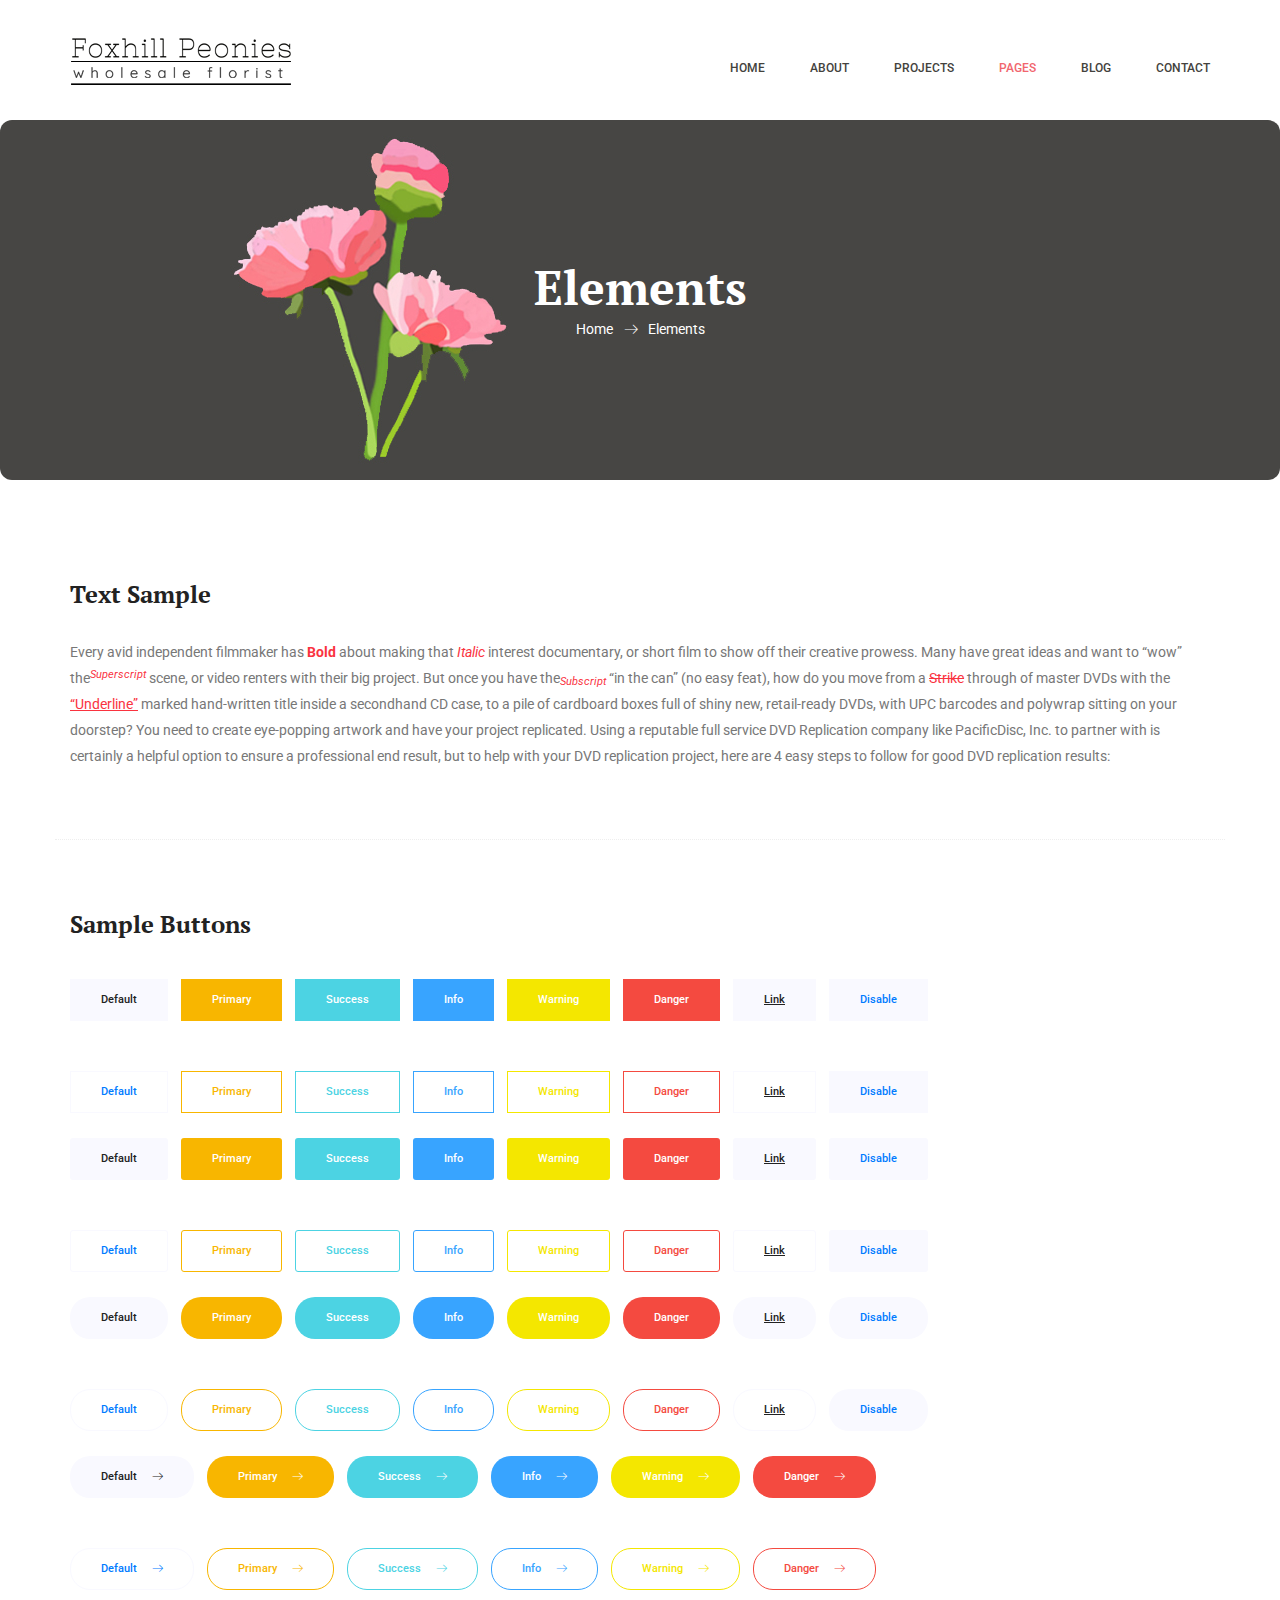
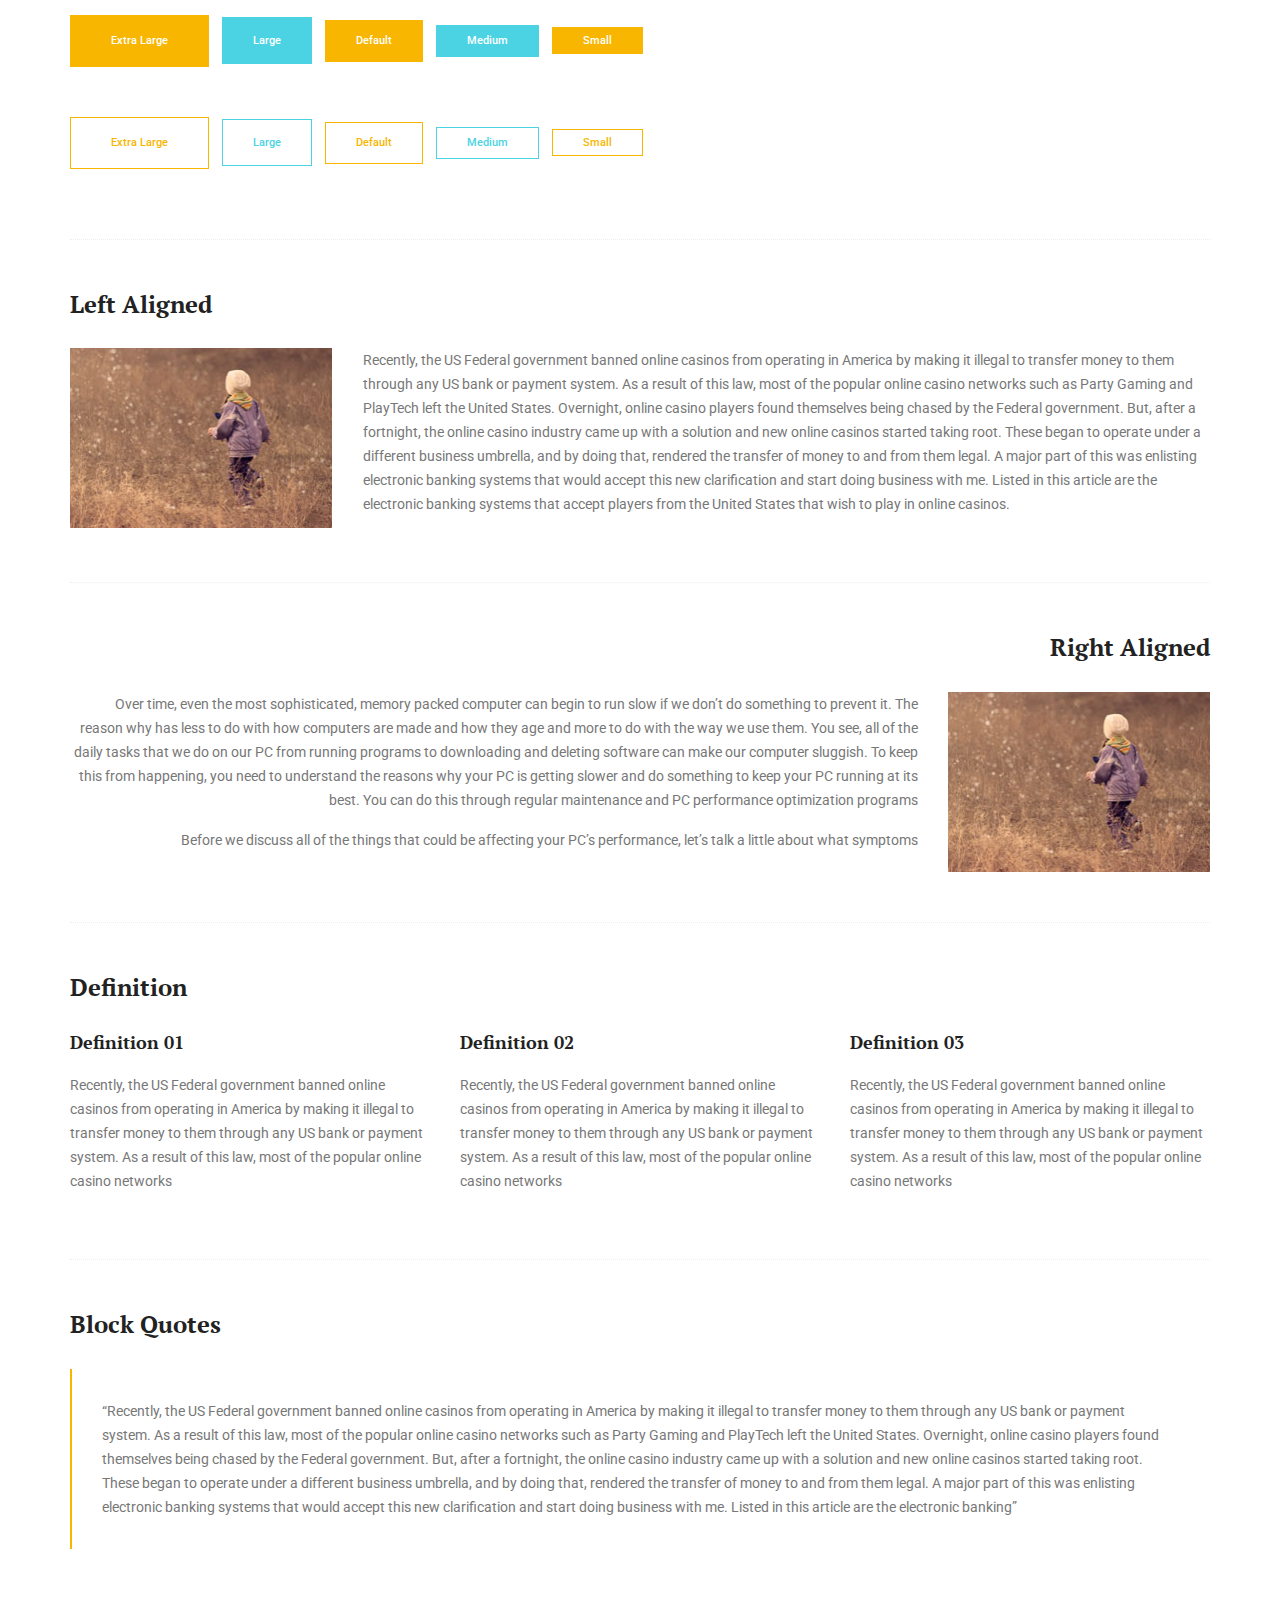
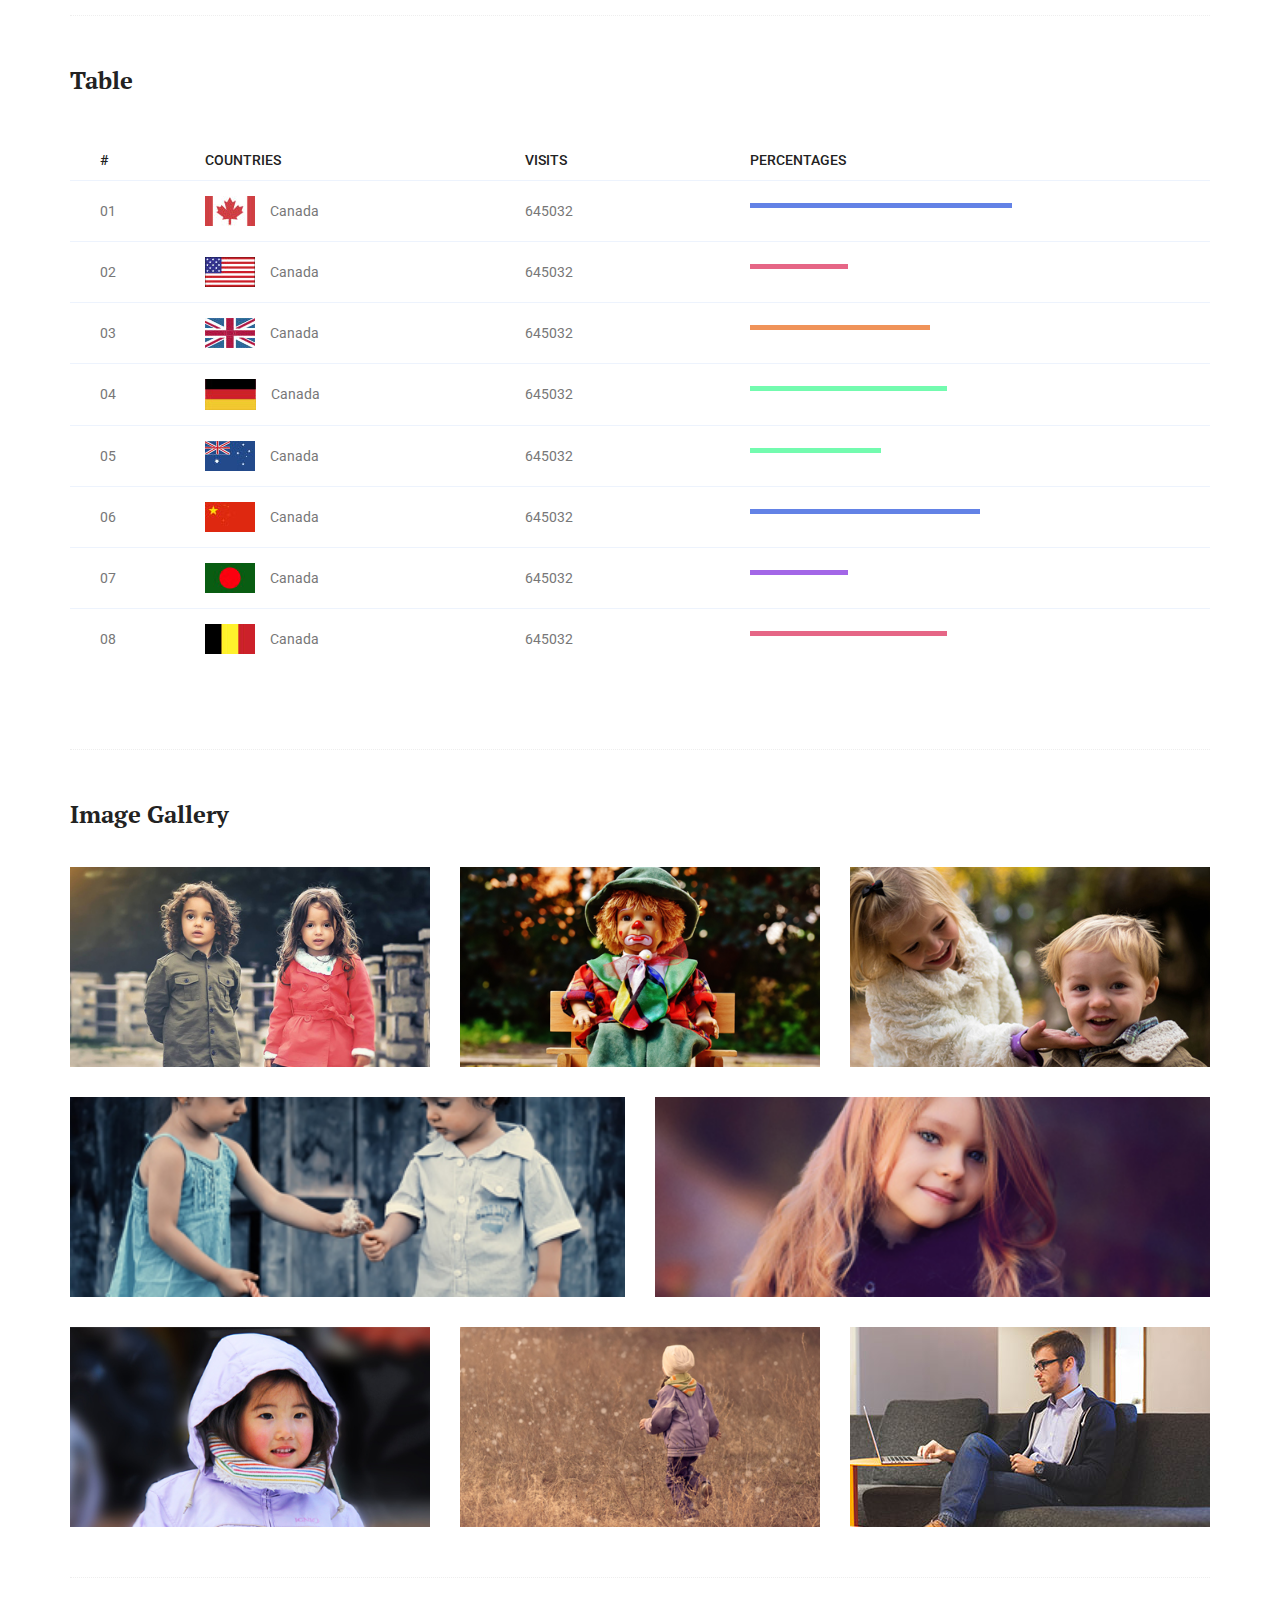
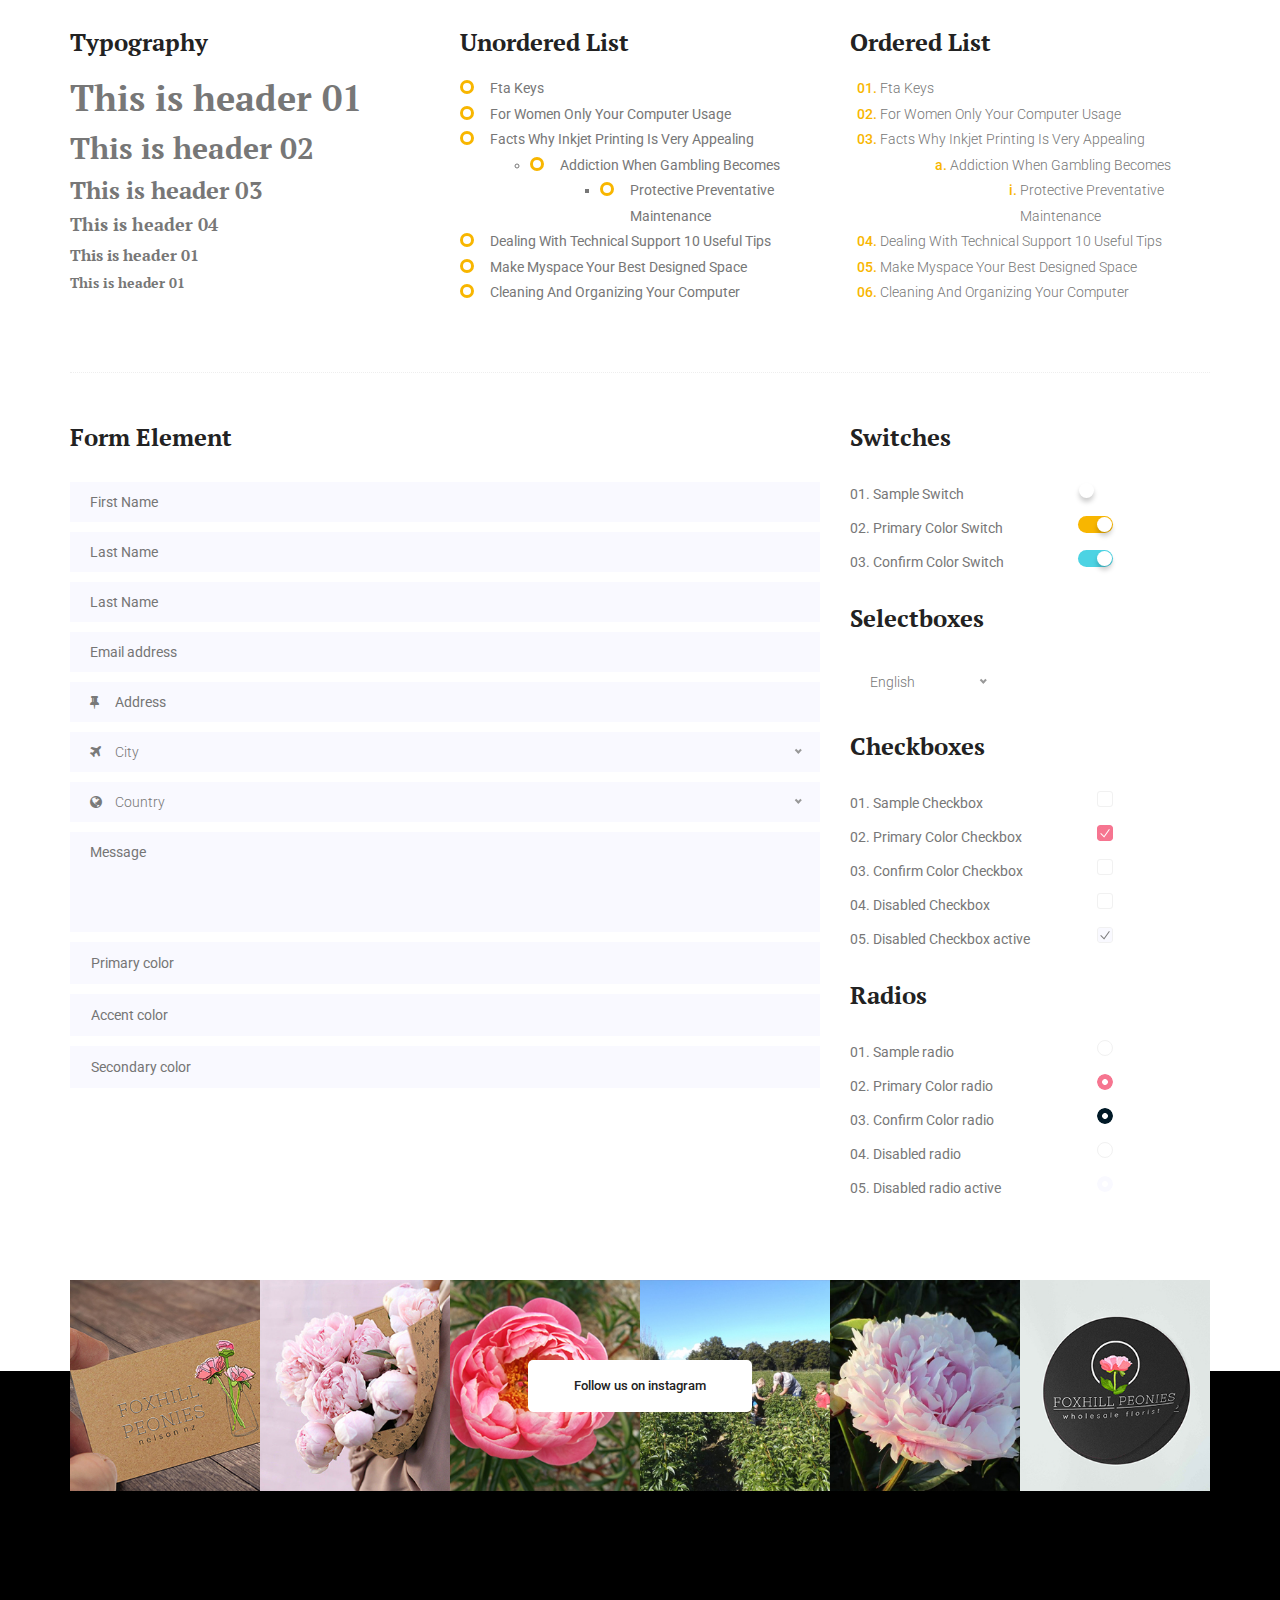
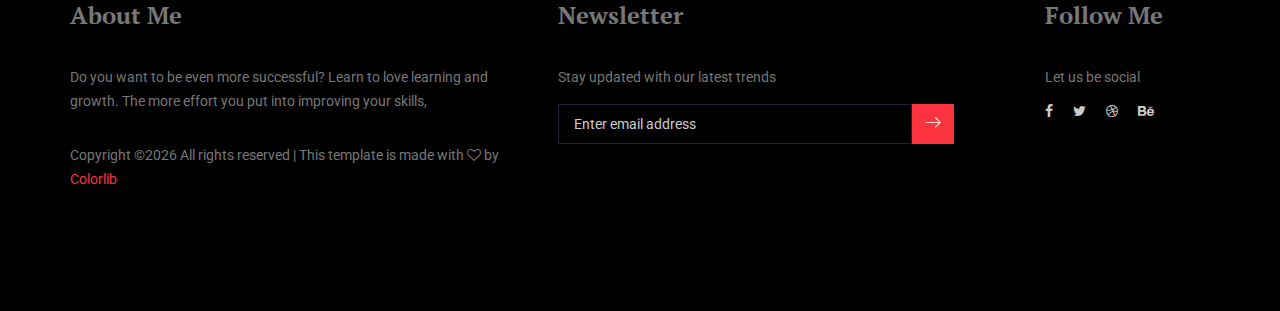
<file: elements.html>
<!doctype html>
<html lang="en">
    <head>
        <!-- Required meta tags -->
        <meta charset="utf-8">
        <meta name="viewport" content="width=device-width, initial-scale=1, shrink-to-fit=no">
        <link rel="icon" href="img/favicon.png" type="image/png">
        <title>Flash Photography</title>
        <!-- Bootstrap CSS -->
        <link rel="stylesheet" href="css/bootstrap.css">
        <link rel="stylesheet" href="vendors/linericon/style.css">
        <link rel="stylesheet" href="css/font-awesome.min.css">
        <link rel="stylesheet" href="vendors/owl-carousel/owl.carousel.min.css">
        <link rel="stylesheet" href="vendors/lightbox/simpleLightbox.css">
        <link rel="stylesheet" href="vendors/nice-select/css/nice-select.css">
        <link rel="stylesheet" href="vendors/animate-css/animate.css">
        <link rel="stylesheet" href="vendors/popup/magnific-popup.css">
        <!-- main css -->
        <link rel="stylesheet" href="css/style.css">
        <link rel="stylesheet" href="css/responsive.css">
    </head>
    <body>
        
        <!--================Header Menu Area =================-->
        <header class="header_area">
            <div class="main_menu">
            	<nav class="navbar navbar-expand-lg navbar-light">
					<div class="container">
						<!-- Brand and toggle get grouped for better mobile display -->
						<a class="navbar-brand logo_h" href="index.html"><img src="img/logo.png" alt=""></a>
						<button class="navbar-toggler" type="button" data-toggle="collapse" data-target="#navbarSupportedContent" aria-controls="navbarSupportedContent" aria-expanded="false" aria-label="Toggle navigation">
							<span class="icon-bar"></span>
							<span class="icon-bar"></span>
							<span class="icon-bar"></span>
						</button>
						<!-- Collect the nav links, forms, and other content for toggling -->
						<div class="collapse navbar-collapse offset" id="navbarSupportedContent">
							<ul class="nav navbar-nav menu_nav ml-auto">
								<li class="nav-item"><a class="nav-link" href="index.html">Home</a></li> 
								<li class="nav-item"><a class="nav-link" href="about-us.html">About</a></li> 
								<li class="nav-item submenu dropdown">
									<a href="#" class="nav-link dropdown-toggle" data-toggle="dropdown" role="button" aria-haspopup="true" aria-expanded="false">Projects</a>
									<ul class="dropdown-menu">
										<li class="nav-item"><a class="nav-link" href="projects.html">Projects</a>
										<li class="nav-item"><a class="nav-link" href="project-details.html">Project Details</a></li>
									</ul>
								</li> 
								<li class="nav-item submenu dropdown active">
									<a href="#" class="nav-link dropdown-toggle" data-toggle="dropdown" role="button" aria-haspopup="true" aria-expanded="false">Pages</a>
									<ul class="dropdown-menu">
										<li class="nav-item"><a class="nav-link" href="elements.html">Elements</a></li>
									</ul>
								</li> 
								<li class="nav-item submenu dropdown">
									<a href="#" class="nav-link dropdown-toggle" data-toggle="dropdown" role="button" aria-haspopup="true" aria-expanded="false">Blog</a>
									<ul class="dropdown-menu">
										<li class="nav-item"><a class="nav-link" href="blog.html">Blog</a></li>
										<li class="nav-item"><a class="nav-link" href="single-blog.html">Blog Details</a></li>
									</ul>
								</li> 
								<li class="nav-item"><a class="nav-link" href="contact.html">Contact</a></li>
							</ul>
						</div> 
					</div>
            	</nav>
            </div>
        </header>
        <!--================Header Menu Area =================-->
        
        <!--================Home Banner Area =================-->
        <section class="banner_area">
            <div class="box_1620">
				<div class="banner_inner d-flex align-items-center">
					<div class="container">
						<div class="banner_content text-center">
							<h2>Elements</h2>
							<div class="page_link">
								<a href="index.html">Home</a>
								<a href="elements.html">Elements</a>
							</div>
						</div>
					</div>
				</div>
            </div>
        </section>
        <!--================End Home Banner Area =================-->
        
        
        <!-- Start Sample Area -->
			<section class="sample-text-area">
				<div class="container">
					<h3 class="text-heading title_color">Text Sample</h3>
					<p class="sample-text">
						Every avid independent filmmaker has <b>Bold</b> about making that <i>Italic</i> interest documentary, or short film to show off their creative prowess. Many have great ideas and want to “wow” the<sup>Superscript</sup> scene, or video renters with their big project.  But once you have the<sub>Subscript</sub> “in the can” (no easy feat), how do you move from a <del>Strike</del> through of master DVDs with the <u>“Underline”</u> marked hand-written title inside a secondhand CD case, to a pile of cardboard boxes full of shiny new, retail-ready DVDs, with UPC barcodes and polywrap sitting on your doorstep?  You need to create eye-popping artwork and have your project replicated. Using a reputable full service DVD Replication company like PacificDisc, Inc. to partner with is certainly a helpful option to ensure a professional end result, but to help with your DVD replication project, here are 4 easy steps to follow for good DVD replication results: 

					</p>
				</div>
			</section>
			<!-- End Sample Area -->
			<!-- Start Button -->
			<section class="button-area">
				<div class="container border-top-generic">
					<h3 class="text-heading title_color">Sample Buttons</h3>
					<div class="button-group-area">
						<a href="#" class="genric-btn default">Default</a>
						<a href="#" class="genric-btn primary">Primary</a>
						<a href="#" class="genric-btn success">Success</a>
						<a href="#" class="genric-btn info">Info</a>
						<a href="#" class="genric-btn warning">Warning</a>
						<a href="#" class="genric-btn danger">Danger</a>
						<a href="#" class="genric-btn link">Link</a>
						<a href="#" class="genric-btn disable">Disable</a>
					</div>
					<div class="button-group-area mt-10">
						<a href="#" class="genric-btn default-border">Default</a>
						<a href="#" class="genric-btn primary-border">Primary</a>
						<a href="#" class="genric-btn success-border">Success</a>
						<a href="#" class="genric-btn info-border">Info</a>
						<a href="#" class="genric-btn warning-border">Warning</a>
						<a href="#" class="genric-btn danger-border">Danger</a>
						<a href="#" class="genric-btn link-border">Link</a>
						<a href="#" class="genric-btn disable">Disable</a>
					</div>
					<div class="button-group-area mt-40">
						<a href="#" class="genric-btn default radius">Default</a>
						<a href="#" class="genric-btn primary radius">Primary</a>
						<a href="#" class="genric-btn success radius">Success</a>
						<a href="#" class="genric-btn info radius">Info</a>
						<a href="#" class="genric-btn warning radius">Warning</a>
						<a href="#" class="genric-btn danger radius">Danger</a>
						<a href="#" class="genric-btn link radius">Link</a>
						<a href="#" class="genric-btn disable radius">Disable</a>
					</div>
					<div class="button-group-area mt-10">
						<a href="#" class="genric-btn default-border radius">Default</a>
						<a href="#" class="genric-btn primary-border radius">Primary</a>
						<a href="#" class="genric-btn success-border radius">Success</a>
						<a href="#" class="genric-btn info-border radius">Info</a>
						<a href="#" class="genric-btn warning-border radius">Warning</a>
						<a href="#" class="genric-btn danger-border radius">Danger</a>
						<a href="#" class="genric-btn link-border radius">Link</a>
						<a href="#" class="genric-btn disable radius">Disable</a>
					</div>
					<div class="button-group-area mt-40">
						<a href="#" class="genric-btn default circle">Default</a>
						<a href="#" class="genric-btn primary circle">Primary</a>
						<a href="#" class="genric-btn success circle">Success</a>
						<a href="#" class="genric-btn info circle">Info</a>
						<a href="#" class="genric-btn warning circle">Warning</a>
						<a href="#" class="genric-btn danger circle">Danger</a>
						<a href="#" class="genric-btn link circle">Link</a>
						<a href="#" class="genric-btn disable circle">Disable</a>
					</div>
					<div class="button-group-area mt-10">
						<a href="#" class="genric-btn default-border circle">Default</a>
						<a href="#" class="genric-btn primary-border circle">Primary</a>
						<a href="#" class="genric-btn success-border circle">Success</a>
						<a href="#" class="genric-btn info-border circle">Info</a>
						<a href="#" class="genric-btn warning-border circle">Warning</a>
						<a href="#" class="genric-btn danger-border circle">Danger</a>
						<a href="#" class="genric-btn link-border circle">Link</a>
						<a href="#" class="genric-btn disable circle">Disable</a>
					</div>
					<div class="button-group-area mt-40">
						<a href="#" class="genric-btn default circle arrow">Default<span class="lnr lnr-arrow-right"></span></a>
						<a href="#" class="genric-btn primary circle arrow">Primary<span class="lnr lnr-arrow-right"></span></a>
						<a href="#" class="genric-btn success circle arrow">Success<span class="lnr lnr-arrow-right"></span></a>
						<a href="#" class="genric-btn info circle arrow">Info<span class="lnr lnr-arrow-right"></span></a>
						<a href="#" class="genric-btn warning circle arrow">Warning<span class="lnr lnr-arrow-right"></span></a>
						<a href="#" class="genric-btn danger circle arrow">Danger<span class="lnr lnr-arrow-right"></span></a>
					</div>
					<div class="button-group-area mt-10">
						<a href="#" class="genric-btn default-border circle arrow">Default<span class="lnr lnr-arrow-right"></span></a>
						<a href="#" class="genric-btn primary-border circle arrow">Primary<span class="lnr lnr-arrow-right"></span></a>
						<a href="#" class="genric-btn success-border circle arrow">Success<span class="lnr lnr-arrow-right"></span></a>
						<a href="#" class="genric-btn info-border circle arrow">Info<span class="lnr lnr-arrow-right"></span></a>
						<a href="#" class="genric-btn warning-border circle arrow">Warning<span class="lnr lnr-arrow-right"></span></a>
						<a href="#" class="genric-btn danger-border circle arrow">Danger<span class="lnr lnr-arrow-right"></span></a>
					</div>
					<div class="button-group-area mt-40">
						<a href="#" class="genric-btn primary e-large">Extra Large</a>
						<a href="#" class="genric-btn success large">Large</a>
						<a href="#" class="genric-btn primary">Default</a>
						<a href="#" class="genric-btn success medium">Medium</a>
						<a href="#" class="genric-btn primary small">Small</a>
					</div>
					<div class="button-group-area mt-10">
						<a href="#" class="genric-btn primary-border e-large">Extra Large</a>
						<a href="#" class="genric-btn success-border large">Large</a>
						<a href="#" class="genric-btn primary-border">Default</a>
						<a href="#" class="genric-btn success-border medium">Medium</a>
						<a href="#" class="genric-btn primary-border small">Small</a>
					</div>
				</div>
			</section>
			<!-- End Button -->
			<!-- Start Align Area -->
			<div class="whole-wrap">
				<div class="container">
					<div class="section-top-border">
						<h3 class="mb-30 title_color">Left Aligned</h3>
						<div class="row">
							<div class="col-md-3">
								<img src="img/elements/d.jpg" alt="" class="img-fluid">
							</div>
							<div class="col-md-9 mt-sm-20 left-align-p">
								<p>Recently, the US Federal government banned online casinos from operating in America by making it illegal to transfer money to them through any US bank or payment system. As a result of this law, most of the popular online casino networks such as Party Gaming and PlayTech left the United States. Overnight, online casino players found themselves being chased by the Federal government. But, after a fortnight, the online casino industry came up with a solution and new online casinos started taking root. These began to operate under a different business umbrella, and by doing that, rendered the transfer of money to and from them legal. A major part of this was enlisting electronic banking systems that would accept this new clarification and start doing business with me. Listed in this article are the electronic banking systems that accept players from the United States that wish to play in online casinos.</p>
							</div>
						</div>
					</div>
					<div class="section-top-border text-right">
						<h3 class="mb-30 title_color">Right Aligned</h3>
						<div class="row">
							<div class="col-md-9">
								<p class="text-right">Over time, even the most sophisticated, memory packed computer can begin to run slow if we don’t do something to prevent it. The reason why has less to do with how computers are made and how they age and more to do with the way we use them. You see, all of the daily tasks that we do on our PC from running programs to downloading and deleting software can make our computer sluggish. To keep this from happening, you need to understand the reasons why your PC is getting slower and do something to keep your PC running at its best. You can do this through regular maintenance and PC performance optimization programs</p>
								<p class="text-right">Before we discuss all of the things that could be affecting your PC’s performance, let’s talk a little about what symptoms</p>
							</div>
							<div class="col-md-3">
								<img src="img/elements/d.jpg" alt="" class="img-fluid">
							</div>
						</div>
					</div>
					<div class="section-top-border">
						<h3 class="mb-30 title_color">Definition</h3>
						<div class="row">
							<div class="col-md-4">
								<div class="single-defination">
									<h4 class="mb-20">Definition 01</h4>
									<p>Recently, the US Federal government banned online casinos from operating in America by making it illegal to transfer money to them through any US bank or payment system. As a result of this law, most of the popular online casino networks</p>
								</div>
							</div>
							<div class="col-md-4">
								<div class="single-defination">
									<h4 class="mb-20">Definition 02</h4>
									<p>Recently, the US Federal government banned online casinos from operating in America by making it illegal to transfer money to them through any US bank or payment system. As a result of this law, most of the popular online casino networks</p>
								</div>
							</div>
							<div class="col-md-4">
								<div class="single-defination">
									<h4 class="mb-20">Definition 03</h4>
									<p>Recently, the US Federal government banned online casinos from operating in America by making it illegal to transfer money to them through any US bank or payment system. As a result of this law, most of the popular online casino networks</p>
								</div>
							</div>
						</div>
					</div>
					<div class="section-top-border">
						<h3 class="mb-30 title_color">Block Quotes</h3>
						<div class="row">
							<div class="col-lg-12">
								<blockquote class="generic-blockquote">
									“Recently, the US Federal government banned online casinos from operating in America by making it illegal to transfer money to them through any US bank or payment system. As a result of this law, most of the popular online casino networks such as Party Gaming and PlayTech left the United States. Overnight, online casino players found themselves being chased by the Federal government. But, after a fortnight, the online casino industry came up with a solution and new online casinos started taking root. These began to operate under a different business umbrella, and by doing that, rendered the transfer of money to and from them legal. A major part of this was enlisting electronic banking systems that would accept this new clarification and start doing business with me. Listed in this article are the electronic banking” 
								</blockquote>
							</div>
						</div>
					</div>
					<div class="section-top-border">
						<h3 class="mb-30 title_color">Table</h3>
						<div class="progress-table-wrap">
							<div class="progress-table">
								<div class="table-head">
									<div class="serial">#</div>
									<div class="country">Countries</div>
									<div class="visit">Visits</div>
									<div class="percentage">Percentages</div>
								</div>
								<div class="table-row">
									<div class="serial">01</div>
									<div class="country"> <img src="img/elements/f1.jpg" alt="flag">Canada</div>
									<div class="visit">645032</div>
									<div class="percentage">
										<div class="progress">
											<div class="progress-bar color-1" role="progressbar" style="width: 80%" aria-valuenow="80" aria-valuemin="0" aria-valuemax="100"></div>
										</div>
									</div>
								</div>
								<div class="table-row">
									<div class="serial">02</div>
									<div class="country"> <img src="img/elements/f2.jpg" alt="flag">Canada</div>
									<div class="visit">645032</div>
									<div class="percentage">
										<div class="progress">
											<div class="progress-bar color-2" role="progressbar" style="width: 30%" aria-valuenow="30" aria-valuemin="0" aria-valuemax="100"></div>
										</div>
									</div>
								</div>
								<div class="table-row">
									<div class="serial">03</div>
									<div class="country"> <img src="img/elements/f3.jpg" alt="flag">Canada</div>
									<div class="visit">645032</div>
									<div class="percentage">
										<div class="progress">
											<div class="progress-bar color-3" role="progressbar" style="width: 55%" aria-valuenow="55" aria-valuemin="0" aria-valuemax="100"></div>
										</div>
									</div>
								</div>
								<div class="table-row">
									<div class="serial">04</div>
									<div class="country"> <img src="img/elements/f4.jpg" alt="flag">Canada</div>
									<div class="visit">645032</div>
									<div class="percentage">
										<div class="progress">
											<div class="progress-bar color-4" role="progressbar" style="width: 60%" aria-valuenow="60" aria-valuemin="0" aria-valuemax="100"></div>
										</div>
									</div>
								</div>
								<div class="table-row">
									<div class="serial">05</div>
									<div class="country"> <img src="img/elements/f5.jpg" alt="flag">Canada</div>
									<div class="visit">645032</div>
									<div class="percentage">
										<div class="progress">
											<div class="progress-bar color-5" role="progressbar" style="width: 40%" aria-valuenow="40" aria-valuemin="0" aria-valuemax="100"></div>
										</div>
									</div>
								</div>
								<div class="table-row">
									<div class="serial">06</div>
									<div class="country"> <img src="img/elements/f6.jpg" alt="flag">Canada</div>
									<div class="visit">645032</div>
									<div class="percentage">
										<div class="progress">
											<div class="progress-bar color-6" role="progressbar" style="width: 70%" aria-valuenow="70" aria-valuemin="0" aria-valuemax="100"></div>
										</div>
									</div>
								</div>
								<div class="table-row">
									<div class="serial">07</div>
									<div class="country"> <img src="img/elements/f7.jpg" alt="flag">Canada</div>
									<div class="visit">645032</div>
									<div class="percentage">
										<div class="progress">
											<div class="progress-bar color-7" role="progressbar" style="width: 30%" aria-valuenow="30" aria-valuemin="0" aria-valuemax="100"></div>
										</div>
									</div>
								</div>
								<div class="table-row">
									<div class="serial">08</div>
									<div class="country"> <img src="img/elements/f8.jpg" alt="flag">Canada</div>
									<div class="visit">645032</div>
									<div class="percentage">
										<div class="progress">
											<div class="progress-bar color-8" role="progressbar" style="width: 60%" aria-valuenow="60" aria-valuemin="0" aria-valuemax="100"></div>
										</div>
									</div>
								</div>
							</div>
						</div>
					</div>
					<div class="section-top-border">
						<h3 class="title_color">Image Gallery</h3>
						<div class="row gallery-item">
							<div class="col-md-4">
								<a href="img/elements/g1.jpg" class="img-gal"><div class="single-gallery-image" style="background: url(img/elements/g1.jpg);"></div></a>
							</div>
							<div class="col-md-4">
								<a href="img/elements/g2.jpg" class="img-gal"><div class="single-gallery-image" style="background: url(img/elements/g2.jpg);"></div></a>
							</div>
							<div class="col-md-4">
								<a href="img/elements/g3.jpg" class="img-gal"><div class="single-gallery-image" style="background: url(img/elements/g3.jpg);"></div></a>
							</div>
							<div class="col-md-6">
								<a href="img/elements/g4.jpg" class="img-gal"><div class="single-gallery-image" style="background: url(img/elements/g4.jpg);"></div></a>
							</div>
							<div class="col-md-6">
								<a href="img/elements/g5.jpg" class="img-gal"><div class="single-gallery-image" style="background: url(img/elements/g5.jpg);"></div></a>
							</div>
							<div class="col-md-4">
								<a href="img/elements/g6.jpg" class="img-gal"><div class="single-gallery-image" style="background: url(img/elements/g6.jpg);"></div></a>
							</div>
							<div class="col-md-4">
								<a href="img/elements/g7.jpg" class="img-gal"><div class="single-gallery-image" style="background: url(img/elements/g7.jpg);"></div></a>
							</div>
							<div class="col-md-4">
								<a href="img/elements/g8.jpg" class="img-gal"><div class="single-gallery-image" style="background: url(img/elements/g8.jpg);"></div></a>
							</div>
						</div>
					</div>
					<div class="section-top-border">
						<div class="row">
							<div class="col-lg-4 col-sm-6 typo-sec">
								<h3 class="mb-20 title_color">Typography</h3>
								<div class="typography">
									<h1 class="typo-list">This is header 01</h1>
									<h2 class="typo-list">This is header 02</h2>
									<h3 class="typo-list">This is header 03</h3>
									<h4 class="typo-list">This is header 04</h4>
									<h5 class="typo-list">This is header 01</h5>
									<h6 class="typo-list">This is header 01</h6>
								</div>
							</div>
							<div class="col-lg-4 col-sm-6 mt-sm-30 typo-sec">
								<h3 class="mb-20 title_color">Unordered List</h3>
								<div class="">
									<ul class="unordered-list">
										<li>Fta Keys</li>
										<li>For Women Only Your Computer Usage</li>
										<li>Facts Why Inkjet Printing Is Very Appealing
											<ul>
												<li>Addiction When Gambling Becomes
													<ul>
														<li>Protective Preventative Maintenance</li>
													</ul>
												</li>
											</ul>
										</li>
										<li>Dealing With Technical Support 10 Useful Tips</li>
										<li>Make Myspace Your Best Designed Space</li>
										<li>Cleaning And Organizing Your Computer</li>
									</ul>
								</div>
							</div>
							<div class="col-lg-4 col-sm-6 mt-sm-30 typo-sec">
								<h3 class="mb-20 title_color">Ordered List</h3>
								<div class="">
									<ol class="ordered-list">
										<li><span>Fta Keys</span></li>
										<li><span>For Women Only Your Computer Usage</span></li>
										<li><span>Facts Why Inkjet Printing Is Very Appealing</span>
											<ol class="ordered-list-alpha">
												<li><span>Addiction When Gambling Becomes</span>
													<ol class="ordered-list-roman">
														<li><span>Protective Preventative Maintenance</span></li>
													</ol>
												</li>
											</ol>
										</li>
										<li><span>Dealing With Technical Support 10 Useful Tips</span></li>
										<li><span>Make Myspace Your Best Designed Space</span></li>
										<li><span>Cleaning And Organizing Your Computer</span></li>
									</ol>
								</div>
							</div>
						</div>
					</div>
					<div class="section-top-border">
						<div class="row">
							<div class="col-lg-8 col-md-8">
								<h3 class="mb-30 title_color">Form Element</h3>
								<form action="#">
									<div class="mt-10">
										<input type="text" name="first_name" placeholder="First Name" onfocus="this.placeholder = ''" onblur="this.placeholder = 'First Name'" required class="single-input">
									</div>
									<div class="mt-10">
										<input type="text" name="last_name" placeholder="Last Name" onfocus="this.placeholder = ''" onblur="this.placeholder = 'Last Name'" required class="single-input">
									</div>
									<div class="mt-10">
										<input type="text" name="last_name" placeholder="Last Name" onfocus="this.placeholder = ''" onblur="this.placeholder = 'Last Name'" required class="single-input">
									</div>
									<div class="mt-10">
										<input type="email" name="EMAIL" placeholder="Email address" onfocus="this.placeholder = ''" onblur="this.placeholder = 'Email address'" required class="single-input">
									</div>
									<div class="input-group-icon mt-10">
										<div class="icon"><i class="fa fa-thumb-tack" aria-hidden="true"></i></div>
										<input type="text" name="address" placeholder="Address" onfocus="this.placeholder = ''" onblur="this.placeholder = 'Address'" required class="single-input">
									</div>
									<div class="input-group-icon mt-10">
										<div class="icon"><i class="fa fa-plane" aria-hidden="true"></i></div>
										<div class="form-select" id="default-select">
											<select>
												<option value="1">City</option>
												<option value="1">Dhaka</option>
												<option value="1">Dilli</option>
												<option value="1">Newyork</option>
												<option value="1">Islamabad</option>
											</select>
										</div>
									</div>
									<div class="input-group-icon mt-10">
										<div class="icon"><i class="fa fa-globe" aria-hidden="true"></i></div>
										<div class="form-select" id="default-select2">
											<select>
												<option value="1">Country</option>
												<option value="1">Bangladesh</option>
												<option value="1">India</option>
												<option value="1">England</option>
												<option value="1">Srilanka</option>
											</select>
										</div>
									</div>
									
									<div class="mt-10">
										<textarea class="single-textarea" placeholder="Message" onfocus="this.placeholder = ''" onblur="this.placeholder = 'Message'" required></textarea>
									</div>
									<div class="mt-10">
										<input type="text" name="first_name" placeholder="Primary color" onfocus="this.placeholder = ''" onblur="this.placeholder = 'Primary color'" required class="single-input-primary">
									</div>
									<div class="mt-10">
										<input type="text" name="first_name" placeholder="Accent color" onfocus="this.placeholder = ''" onblur="this.placeholder = 'Accent color'" required class="single-input-accent">
									</div>
									<div class="mt-10">
										<input type="text" name="first_name" placeholder="Secondary color" onfocus="this.placeholder = ''" onblur="this.placeholder = 'Secondary color'" required class="single-input-secondary">
									</div>
								</form>
							</div>
							<div class="col-lg-3 col-md-4 mt-sm-30 element-wrap">
								<div class="single-element-widget">
									<h3 class="mb-30 title_color">Switches</h3>
									<div class="switch-wrap d-flex justify-content-between">
										<p>01. Sample Switch</p>
										<div class="primary-switch">
											<input type="checkbox" id="default-switch">
											<label for="default-switch"></label>
										</div>
									</div>
									<div class="switch-wrap d-flex justify-content-between">
										<p>02. Primary Color Switch</p>
										<div class="primary-switch">
											<input type="checkbox" id="primary-switch" checked>
											<label for="primary-switch"></label>
										</div>
									</div>
									<div class="switch-wrap d-flex justify-content-between">
										<p>03. Confirm Color Switch</p>
										<div class="confirm-switch">
											<input type="checkbox" id="confirm-switch" checked>
											<label for="confirm-switch"></label>
										</div>
									</div>
								</div>
								<div class="single-element-widget">
									<h3 class="mb-30 title_color">Selectboxes</h3>
									<div class="default-select" id="default-select">
										<select>
											<option value="1">English</option>
											<option value="1">Spanish</option>
											<option value="1">Arabic</option>
											<option value="1">Portuguise</option>
											<option value="1">Bengali</option>
										</select>
									</div>
								</div>
								<div class="single-element-widget">
									<h3 class="mb-30 title_color">Checkboxes</h3>
									<div class="switch-wrap d-flex justify-content-between">
										<p>01. Sample Checkbox</p>
										<div class="primary-checkbox">
											<input type="checkbox" id="default-checkbox">
											<label for="default-checkbox"></label>
										</div>
									</div>
									<div class="switch-wrap d-flex justify-content-between">
										<p>02. Primary Color Checkbox</p>
										<div class="primary-checkbox">
											<input type="checkbox" id="primary-checkbox" checked>
											<label for="primary-checkbox"></label>
										</div>
									</div>
									<div class="switch-wrap d-flex justify-content-between">
										<p>03. Confirm Color Checkbox</p>
										<div class="confirm-checkbox">
											<input type="checkbox" id="confirm-checkbox">
											<label for="confirm-checkbox"></label>
										</div>
									</div>
									<div class="switch-wrap d-flex justify-content-between">
										<p>04. Disabled Checkbox</p>
										<div class="disabled-checkbox">
											<input type="checkbox" id="disabled-checkbox" disabled>
											<label for="disabled-checkbox"></label>
										</div>
									</div>
									<div class="switch-wrap d-flex justify-content-between">
										<p>05. Disabled Checkbox active</p>
										<div class="disabled-checkbox">
											<input type="checkbox" id="disabled-checkbox-active" checked disabled>
											<label for="disabled-checkbox-active"></label>
										</div>
									</div>
								</div>
								<div class="single-element-widget">
									<h3 class="mb-30 title_color">Radios</h3>
									<div class="switch-wrap d-flex justify-content-between">
										<p>01. Sample radio</p>
										<div class="primary-radio">
											<input type="checkbox" id="default-radio">
											<label for="default-radio"></label>
										</div>
									</div>
									<div class="switch-wrap d-flex justify-content-between">
										<p>02. Primary Color radio</p>
										<div class="primary-radio">
											<input type="checkbox" id="primary-radio" checked>
											<label for="primary-radio"></label>
										</div>
									</div>
									<div class="switch-wrap d-flex justify-content-between">
										<p>03. Confirm Color radio</p>
										<div class="confirm-radio">
											<input type="checkbox" id="confirm-radio" checked>
											<label for="confirm-radio"></label>
										</div>
									</div>
									<div class="switch-wrap d-flex justify-content-between">
										<p>04. Disabled radio</p>
										<div class="disabled-radio">
											<input type="checkbox" id="disabled-radio" disabled>
											<label for="disabled-radio"></label>
										</div>
									</div>
									<div class="switch-wrap d-flex justify-content-between">
										<p>05. Disabled radio active</p>
										<div class="disabled-radio">
											<input type="checkbox" id="disabled-radio-active" checked disabled>
											<label for="disabled-radio-active"></label>
										</div>
									</div>
								</div>
							</div>
						</div>
					</div>
				</div>
			</div>
			<!-- End Align Area -->
        
        <!--================Instagram Area =================-->
        <section class="instagram_area">
        	<div class="container box_1620">
        		<div class="insta_btn">
        			<a class="btn theme_btn" href="#">Follow us on instagram</a>
        		</div>
        		<div class="instagram_image row m0">
        			<a href="#"><img src="img/instagram/ins-1.jpg" alt=""></a>
        			<a href="#"><img src="img/instagram/ins-2.jpg" alt=""></a>
        			<a href="#"><img src="img/instagram/ins-3.jpg" alt=""></a>
        			<a href="#"><img src="img/instagram/ins-4.jpg" alt=""></a>
        			<a href="#"><img src="img/instagram/ins-5.jpg" alt=""></a>
        			<a href="#"><img src="img/instagram/ins-6.jpg" alt=""></a>
        		</div>
        	</div>
        </section>
        <!--================End Instagram Area =================-->
        
        <!--================Footer Area =================-->
        <footer class="footer_area">
        	<div class="container">
        		<div class="row footer_inner">
        			<div class="col-lg-5 col-sm-6">
        				<aside class="f_widget ab_widget">
        					<div class="f_title">
        						<h3>About Me</h3>
        					</div>
        					<p>Do you want to be even more successful? Learn to love learning and growth. The more effort you put into improving your skills,</p>
        					<p><!-- Link back to Colorlib can't be removed. Template is licensed under CC BY 3.0. -->
Copyright &copy;<script>document.write(new Date().getFullYear());</script> All rights reserved | This template is made with <i class="fa fa-heart-o" aria-hidden="true"></i> by <a href="https://colorlib.com" target="_blank">Colorlib</a>
<!-- Link back to Colorlib can't be removed. Template is licensed under CC BY 3.0. -->
</p>
        				</aside>
        			</div>
        			<div class="col-lg-5 col-sm-6">
        				<aside class="f_widget news_widget">
        					<div class="f_title">
        						<h3>Newsletter</h3>
        					</div>
        					<p>Stay updated with our latest trends</p>
        					<div id="mc_embed_signup">
                                <form target="_blank" action="https://spondonit.us12.list-manage.com/subscribe/post?u=1462626880ade1ac87bd9c93a&amp;id=92a4423d01" method="get" class="subscribe_form relative">
                                	<div class="input-group d-flex flex-row">
                                        <input name="EMAIL" placeholder="Enter email address" onfocus="this.placeholder = ''" onblur="this.placeholder = 'Email Address '" required="" type="email">
                                        <button class="btn sub-btn"><span class="lnr lnr-arrow-right"></span></button>		
                                    </div>				
                                    <div class="mt-10 info"></div>
                                </form>
                            </div>
        				</aside>
        			</div>
        			<div class="col-lg-2">
        				<aside class="f_widget social_widget">
        					<div class="f_title">
        						<h3>Follow Me</h3>
        					</div>
        					<p>Let us be social</p>
        					<ul class="list">
        						<li><a href="#"><i class="fa fa-facebook"></i></a></li>
        						<li><a href="#"><i class="fa fa-twitter"></i></a></li>
        						<li><a href="#"><i class="fa fa-dribbble"></i></a></li>
        						<li><a href="#"><i class="fa fa-behance"></i></a></li>
        					</ul>
        				</aside>
        			</div>
        		</div>
        	</div>
        </footer>
        <!--================End Footer Area =================-->
        
        
        
        
        <!-- Optional JavaScript -->
        <!-- jQuery first, then Popper.js, then Bootstrap JS -->
        <script src="js/jquery-3.3.1.min.js"></script>
        <script src="js/popper.js"></script>
        <script src="js/bootstrap.min.js"></script>
        <script src="js/stellar.js"></script>
        <script src="vendors/lightbox/simpleLightbox.min.js"></script>
        <script src="vendors/nice-select/js/jquery.nice-select.min.js"></script>
        <script src="vendors/isotope/imagesloaded.pkgd.min.js"></script>
        <script src="vendors/isotope/isotope.pkgd.min.js"></script>
        <script src="vendors/popup/jquery.magnific-popup.min.js"></script>
        <script src="vendors/owl-carousel/owl.carousel.min.js"></script>
        <script src="vendors/jquery-ui/jquery-ui.js"></script>
        <script src="js/jquery.ajaxchimp.min.js"></script>
        <script src="vendors/counter-up/jquery.waypoints.min.js"></script>
        <script src="vendors/counter-up/jquery.counterup.js"></script>
        <script src="js/mail-script.js"></script>
        <script src="js/theme.js"></script>
    </body>
</html>
</file>
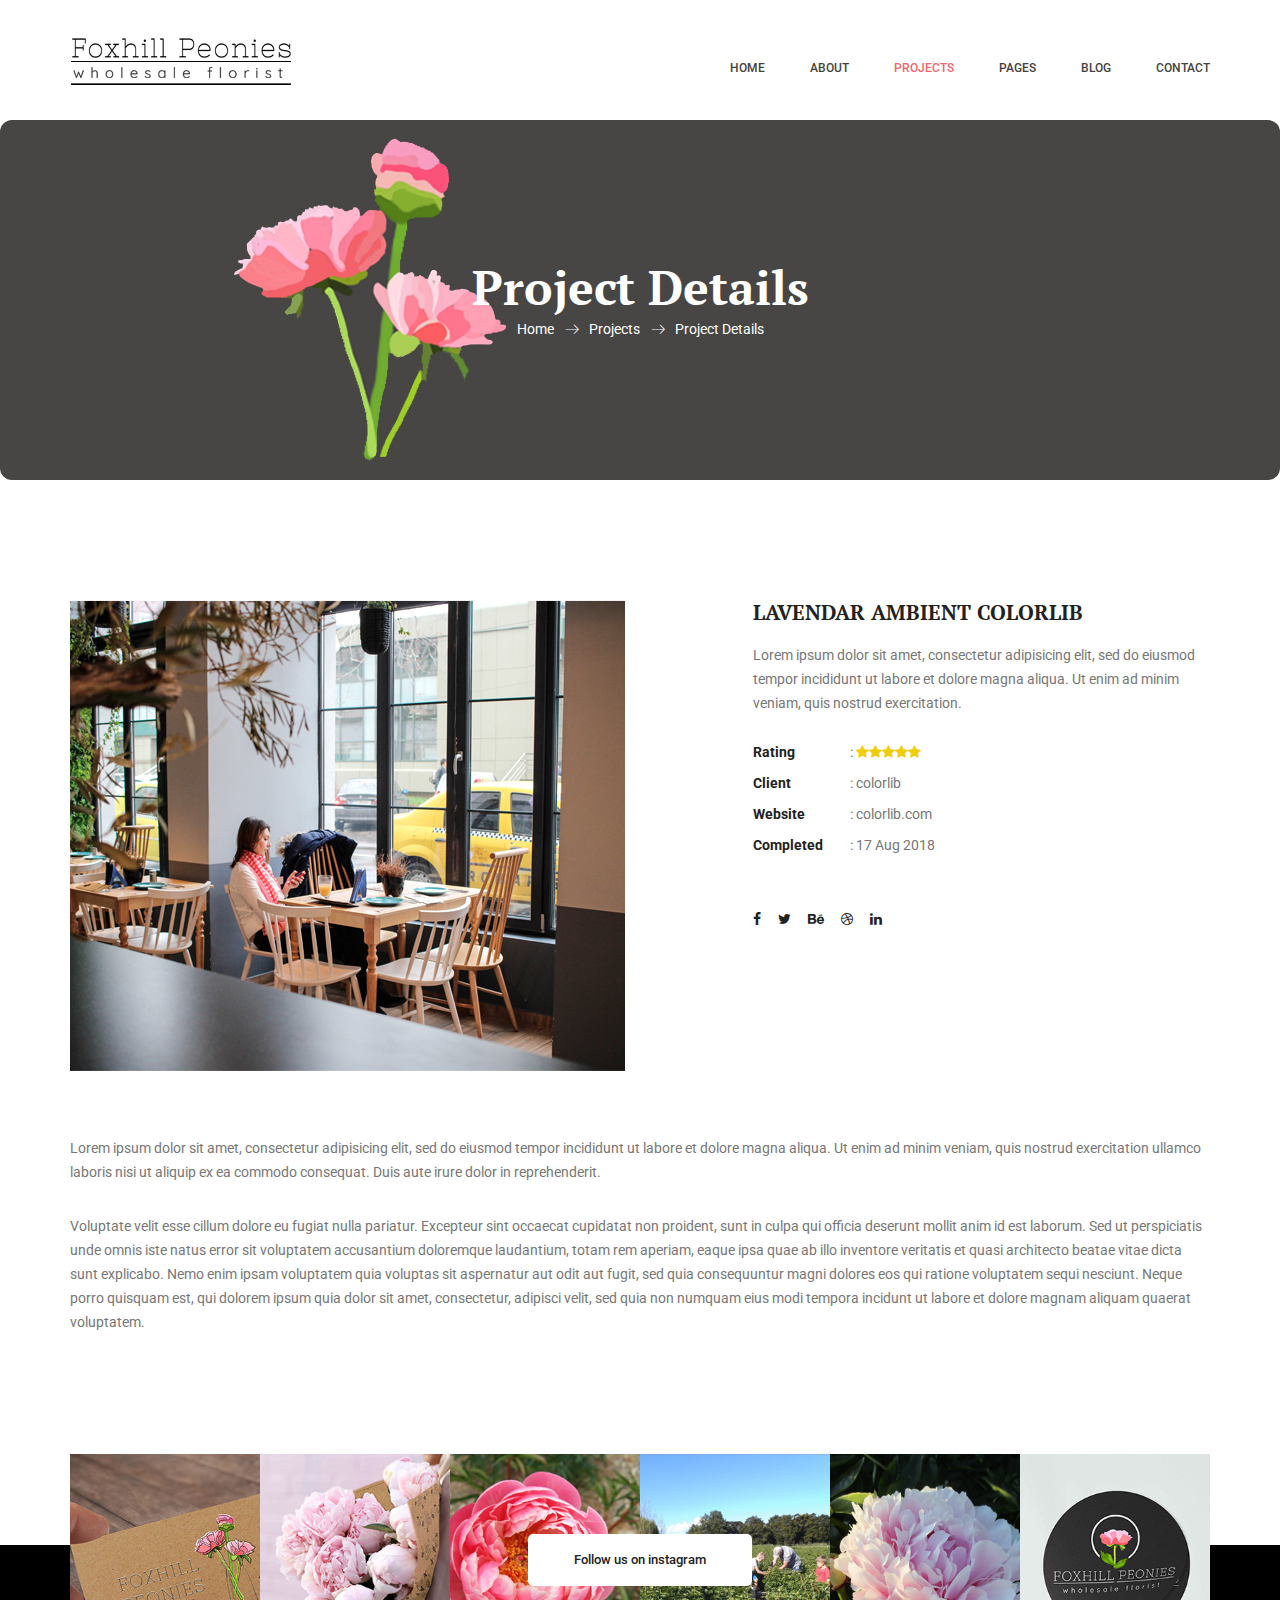
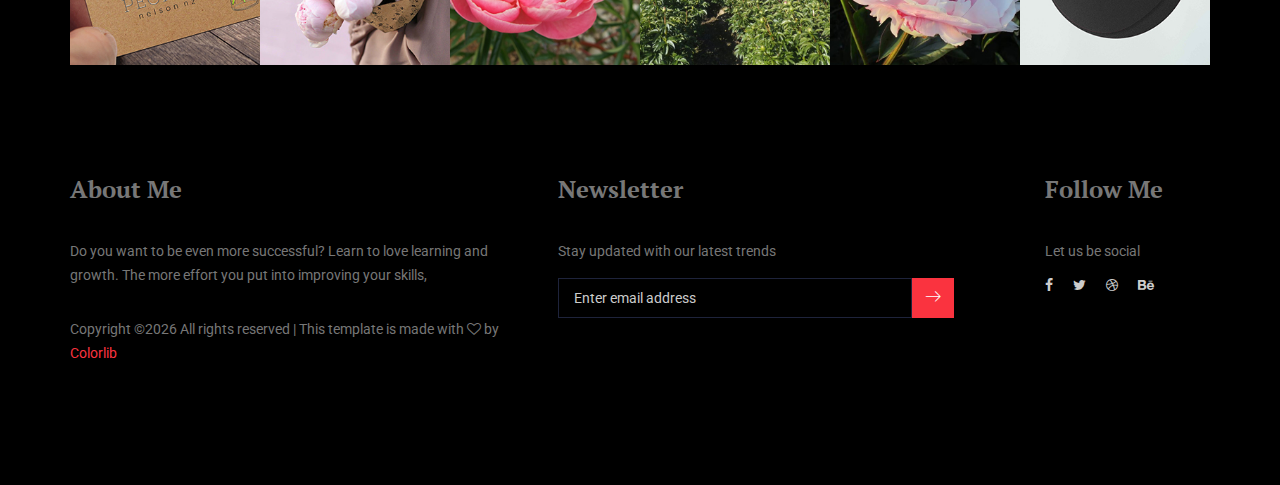
<file: project-details.html>
<!doctype html>
<html lang="en">
    <head>
        <!-- Required meta tags -->
        <meta charset="utf-8">
        <meta name="viewport" content="width=device-width, initial-scale=1, shrink-to-fit=no">
        <link rel="icon" href="img/favicon.png" type="image/png">
        <title>Flash Photography</title>
        <!-- Bootstrap CSS -->
        <link rel="stylesheet" href="css/bootstrap.css">
        <link rel="stylesheet" href="vendors/linericon/style.css">
        <link rel="stylesheet" href="css/font-awesome.min.css">
        <link rel="stylesheet" href="vendors/owl-carousel/owl.carousel.min.css">
        <link rel="stylesheet" href="vendors/lightbox/simpleLightbox.css">
        <link rel="stylesheet" href="vendors/nice-select/css/nice-select.css">
        <link rel="stylesheet" href="vendors/animate-css/animate.css">
        <link rel="stylesheet" href="vendors/popup/magnific-popup.css">
        <!-- main css -->
        <link rel="stylesheet" href="css/style.css">
        <link rel="stylesheet" href="css/responsive.css">
    </head>
    <body>
        
        <!--================Header Menu Area =================-->
        <header class="header_area">
            <div class="main_menu">
            	<nav class="navbar navbar-expand-lg navbar-light">
					<div class="container">
						<!-- Brand and toggle get grouped for better mobile display -->
						<a class="navbar-brand logo_h" href="index.html"><img src="img/logo.png" alt=""></a>
						<button class="navbar-toggler" type="button" data-toggle="collapse" data-target="#navbarSupportedContent" aria-controls="navbarSupportedContent" aria-expanded="false" aria-label="Toggle navigation">
							<span class="icon-bar"></span>
							<span class="icon-bar"></span>
							<span class="icon-bar"></span>
						</button>
						<!-- Collect the nav links, forms, and other content for toggling -->
						<div class="collapse navbar-collapse offset" id="navbarSupportedContent">
							<ul class="nav navbar-nav menu_nav ml-auto">
								<li class="nav-item"><a class="nav-link" href="index.html">Home</a></li> 
								<li class="nav-item"><a class="nav-link" href="about-us.html">About</a></li> 
								<li class="nav-item submenu dropdown active">
									<a href="#" class="nav-link dropdown-toggle" data-toggle="dropdown" role="button" aria-haspopup="true" aria-expanded="false">Projects</a>
									<ul class="dropdown-menu">
										<li class="nav-item"><a class="nav-link" href="projects.html">Projects</a>
										<li class="nav-item"><a class="nav-link" href="project-details.html">Project Details</a></li>
									</ul>
								</li> 
								<li class="nav-item submenu dropdown">
									<a href="#" class="nav-link dropdown-toggle" data-toggle="dropdown" role="button" aria-haspopup="true" aria-expanded="false">Pages</a>
									<ul class="dropdown-menu">
										<li class="nav-item"><a class="nav-link" href="elements.html">Elements</a></li>
									</ul>
								</li> 
								<li class="nav-item submenu dropdown">
									<a href="#" class="nav-link dropdown-toggle" data-toggle="dropdown" role="button" aria-haspopup="true" aria-expanded="false">Blog</a>
									<ul class="dropdown-menu">
										<li class="nav-item"><a class="nav-link" href="blog.html">Blog</a></li>
										<li class="nav-item"><a class="nav-link" href="single-blog.html">Blog Details</a></li>
									</ul>
								</li> 
								<li class="nav-item"><a class="nav-link" href="contact.html">Contact</a></li>
							</ul>
						</div> 
					</div>
            	</nav>
            </div>
        </header>
        <!--================Header Menu Area =================-->
        
        <!--================Home Banner Area =================-->
        <section class="banner_area">
            <div class="box_1620">
				<div class="banner_inner d-flex align-items-center">
					<div class="container">
						<div class="banner_content text-center">
							<h2>Project Details</h2>
							<div class="page_link">
								<a href="index.html">Home</a>
								<a href="projects.html">Projects</a>
								<a href="project-details.html">Project Details</a>
							</div>
						</div>
					</div>
				</div>
            </div>
        </section>
        <!--================End Home Banner Area =================-->
        
        <!--================Portfolio Details Area =================-->
        <section class="portfolio_details_area p_120">
        	<div class="container">
        		<div class="portfolio_details_inner">
					<div class="row">
						<div class="col-md-6">
							<div class="left_img">
								<img class="img-fluid" src="img/project-details-1.jpg" alt="">
							</div>
						</div>
						<div class="col-md-6">
							<div class="portfolio_right_text">
								<h4>Lavendar ambient colorlib</h4>
								<p>Lorem ipsum dolor sit amet, consectetur adipisicing elit, sed do eiusmod tempor incididunt ut labore et dolore magna aliqua. Ut enim ad minim veniam, quis nostrud exercitation.</p>
								<ul class="list">
									<li><span>Rating</span>: <i class="fa fa-star"></i><i class="fa fa-star"></i><i class="fa fa-star"></i><i class="fa fa-star"></i><i class="fa fa-star"></i></li>
									<li><span>Client</span>:  colorlib</li>
									<li><span>Website</span>:  colorlib.com</li>
									<li><span>Completed</span>:  17 Aug 2018</li>
								</ul>
								<ul class="list social_details">
									<li><a href="#"><i class="fa fa-facebook"></i></a></li>
									<li><a href="#"><i class="fa fa-twitter"></i></a></li>
									<li><a href="#"><i class="fa fa-behance"></i></a></li>
									<li><a href="#"><i class="fa fa-dribbble"></i></a></li>
									<li><a href="#"><i class="fa fa-linkedin"></i></a></li>
								</ul>
							</div>
						</div>
					</div>
       				<p>Lorem ipsum dolor sit amet, consectetur adipisicing elit, sed do eiusmod tempor incididunt ut labore et dolore magna aliqua. Ut enim ad minim veniam, quis nostrud exercitation ullamco laboris nisi ut aliquip ex ea commodo consequat. Duis aute irure dolor in reprehenderit.</p>
       				<p>Voluptate velit esse cillum dolore eu fugiat nulla pariatur. Excepteur sint occaecat cupidatat non proident, sunt in culpa qui officia deserunt mollit anim id est laborum. Sed ut perspiciatis unde omnis iste natus error sit voluptatem accusantium doloremque laudantium, totam rem aperiam, eaque ipsa quae ab illo inventore veritatis et quasi architecto beatae vitae dicta sunt explicabo. Nemo enim ipsam voluptatem quia voluptas sit aspernatur aut odit aut fugit, sed quia consequuntur magni dolores eos qui ratione voluptatem sequi nesciunt. Neque porro quisquam est, qui dolorem ipsum quia dolor sit amet, consectetur, adipisci velit, sed quia non numquam eius modi tempora incidunt ut labore et dolore magnam aliquam quaerat voluptatem.</p>
        		</div>
        	</div>
        </section>
        <!--================End Portfolio Details Area =================-->
        
        <!--================Instagram Area =================-->
        <section class="instagram_area">
        	<div class="container box_1620">
        		<div class="insta_btn">
        			<a class="btn theme_btn" href="#">Follow us on instagram</a>
        		</div>
        		<div class="instagram_image row m0">
        			<a href="#"><img src="img/instagram/ins-1.jpg" alt=""></a>
        			<a href="#"><img src="img/instagram/ins-2.jpg" alt=""></a>
        			<a href="#"><img src="img/instagram/ins-3.jpg" alt=""></a>
        			<a href="#"><img src="img/instagram/ins-4.jpg" alt=""></a>
        			<a href="#"><img src="img/instagram/ins-5.jpg" alt=""></a>
        			<a href="#"><img src="img/instagram/ins-6.jpg" alt=""></a>
        		</div>
        	</div>
        </section>
        <!--================End Instagram Area =================-->
        
        <!--================Footer Area =================-->
        <footer class="footer_area">
        	<div class="container">
        		<div class="row footer_inner">
        			<div class="col-lg-5 col-sm-6">
        				<aside class="f_widget ab_widget">
        					<div class="f_title">
        						<h3>About Me</h3>
        					</div>
        					<p>Do you want to be even more successful? Learn to love learning and growth. The more effort you put into improving your skills,</p>
        					<p><!-- Link back to Colorlib can't be removed. Template is licensed under CC BY 3.0. -->
Copyright &copy;<script>document.write(new Date().getFullYear());</script> All rights reserved | This template is made with <i class="fa fa-heart-o" aria-hidden="true"></i> by <a href="https://colorlib.com" target="_blank">Colorlib</a>
<!-- Link back to Colorlib can't be removed. Template is licensed under CC BY 3.0. -->
</p>
        				</aside>
        			</div>
        			<div class="col-lg-5 col-sm-6">
        				<aside class="f_widget news_widget">
        					<div class="f_title">
        						<h3>Newsletter</h3>
        					</div>
        					<p>Stay updated with our latest trends</p>
        					<div id="mc_embed_signup">
                                <form target="_blank" action="https://spondonit.us12.list-manage.com/subscribe/post?u=1462626880ade1ac87bd9c93a&amp;id=92a4423d01" method="get" class="subscribe_form relative">
                                	<div class="input-group d-flex flex-row">
                                        <input name="EMAIL" placeholder="Enter email address" onfocus="this.placeholder = ''" onblur="this.placeholder = 'Email Address '" required="" type="email">
                                        <button class="btn sub-btn"><span class="lnr lnr-arrow-right"></span></button>		
                                    </div>				
                                    <div class="mt-10 info"></div>
                                </form>
                            </div>
        				</aside>
        			</div>
        			<div class="col-lg-2">
        				<aside class="f_widget social_widget">
        					<div class="f_title">
        						<h3>Follow Me</h3>
        					</div>
        					<p>Let us be social</p>
        					<ul class="list">
        						<li><a href="#"><i class="fa fa-facebook"></i></a></li>
        						<li><a href="#"><i class="fa fa-twitter"></i></a></li>
        						<li><a href="#"><i class="fa fa-dribbble"></i></a></li>
        						<li><a href="#"><i class="fa fa-behance"></i></a></li>
        					</ul>
        				</aside>
        			</div>
        		</div>
        	</div>
        </footer>
        <!--================End Footer Area =================-->
        
        
        
        
        
        
        <!-- Optional JavaScript -->
        <!-- jQuery first, then Popper.js, then Bootstrap JS -->
        <script src="js/jquery-3.3.1.min.js"></script>
        <script src="js/popper.js"></script>
        <script src="js/bootstrap.min.js"></script>
        <script src="js/stellar.js"></script>
        <script src="vendors/lightbox/simpleLightbox.min.js"></script>
        <script src="vendors/nice-select/js/jquery.nice-select.min.js"></script>
        <script src="vendors/isotope/imagesloaded.pkgd.min.js"></script>
        <script src="vendors/isotope/isotope.pkgd.min.js"></script>
        <script src="vendors/owl-carousel/owl.carousel.min.js"></script>
        <script src="vendors/popup/jquery.magnific-popup.min.js"></script>
        <script src="js/jquery.ajaxchimp.min.js"></script>
        <script src="vendors/counter-up/jquery.waypoints.min.js"></script>
        <script src="vendors/counter-up/jquery.counterup.js"></script>
        <script src="js/mail-script.js"></script>
        <script src="js/theme.js"></script>
    </body>
</html>
</file>
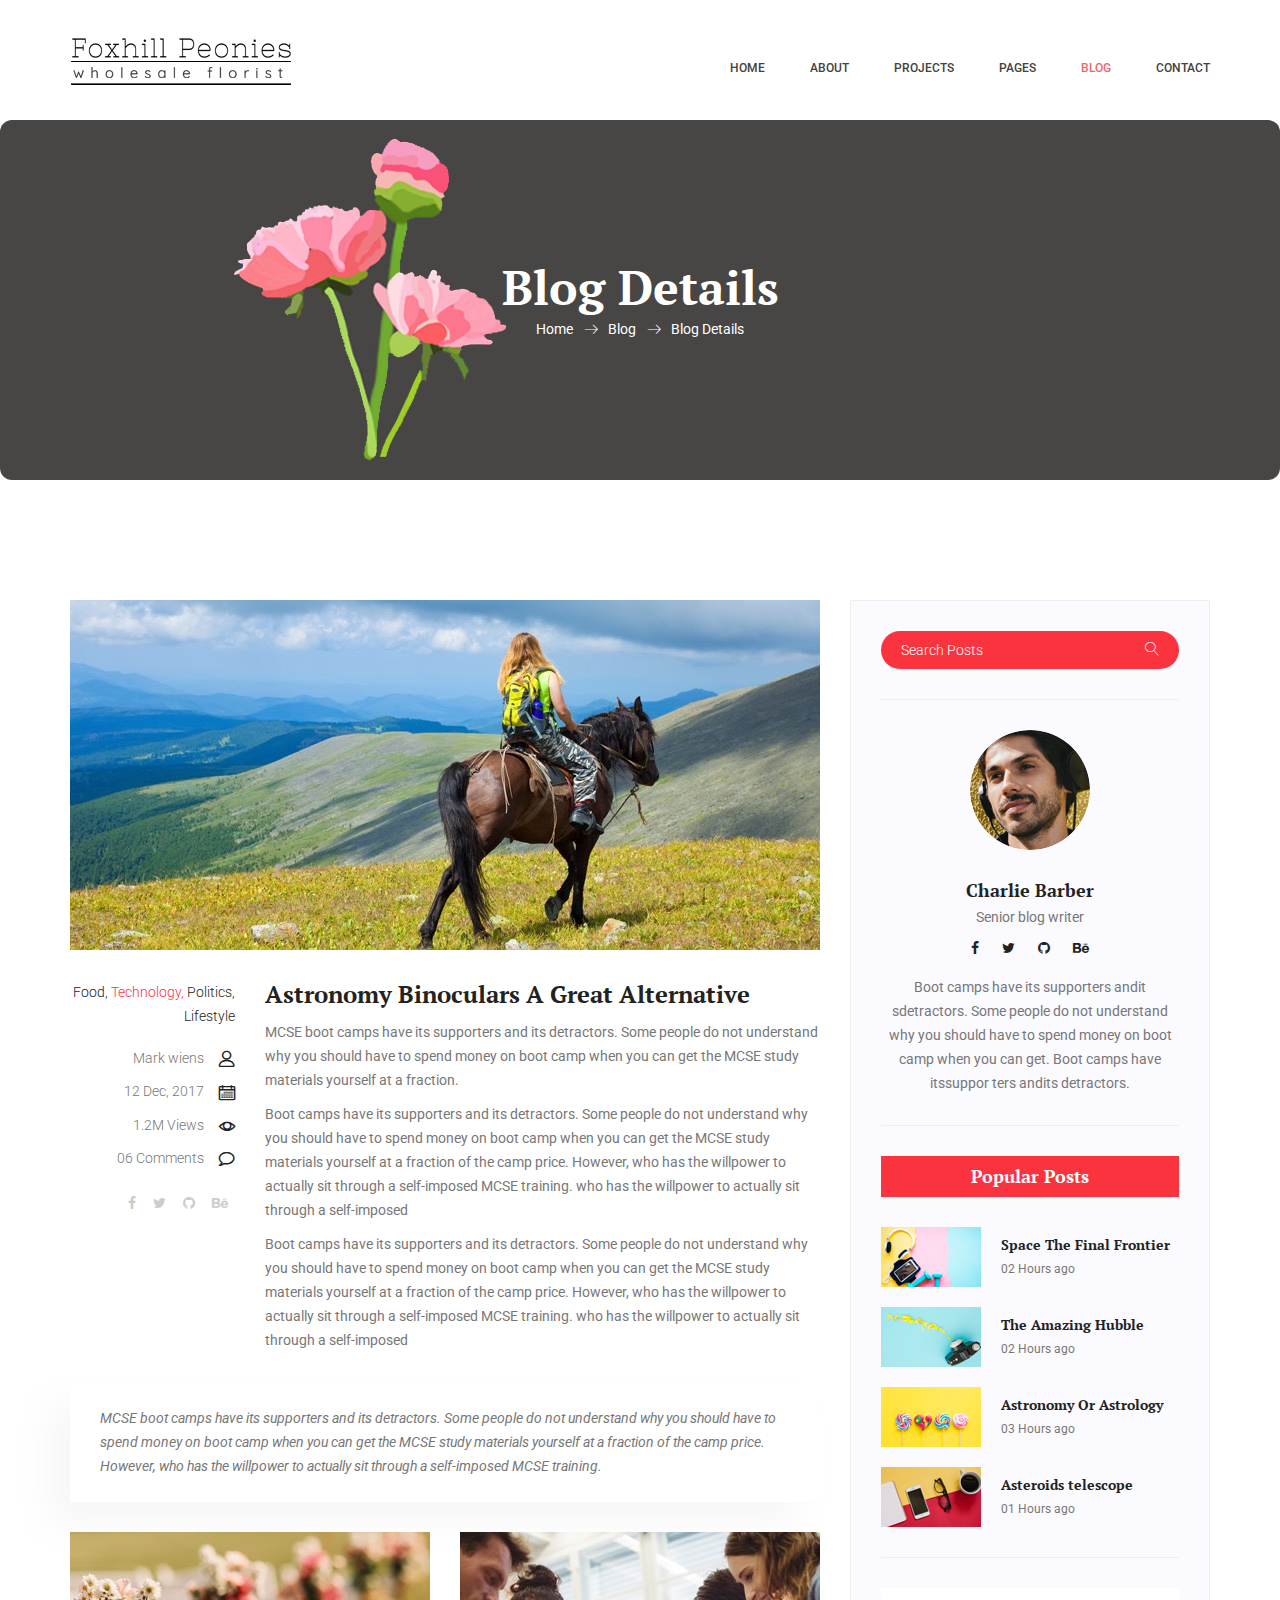
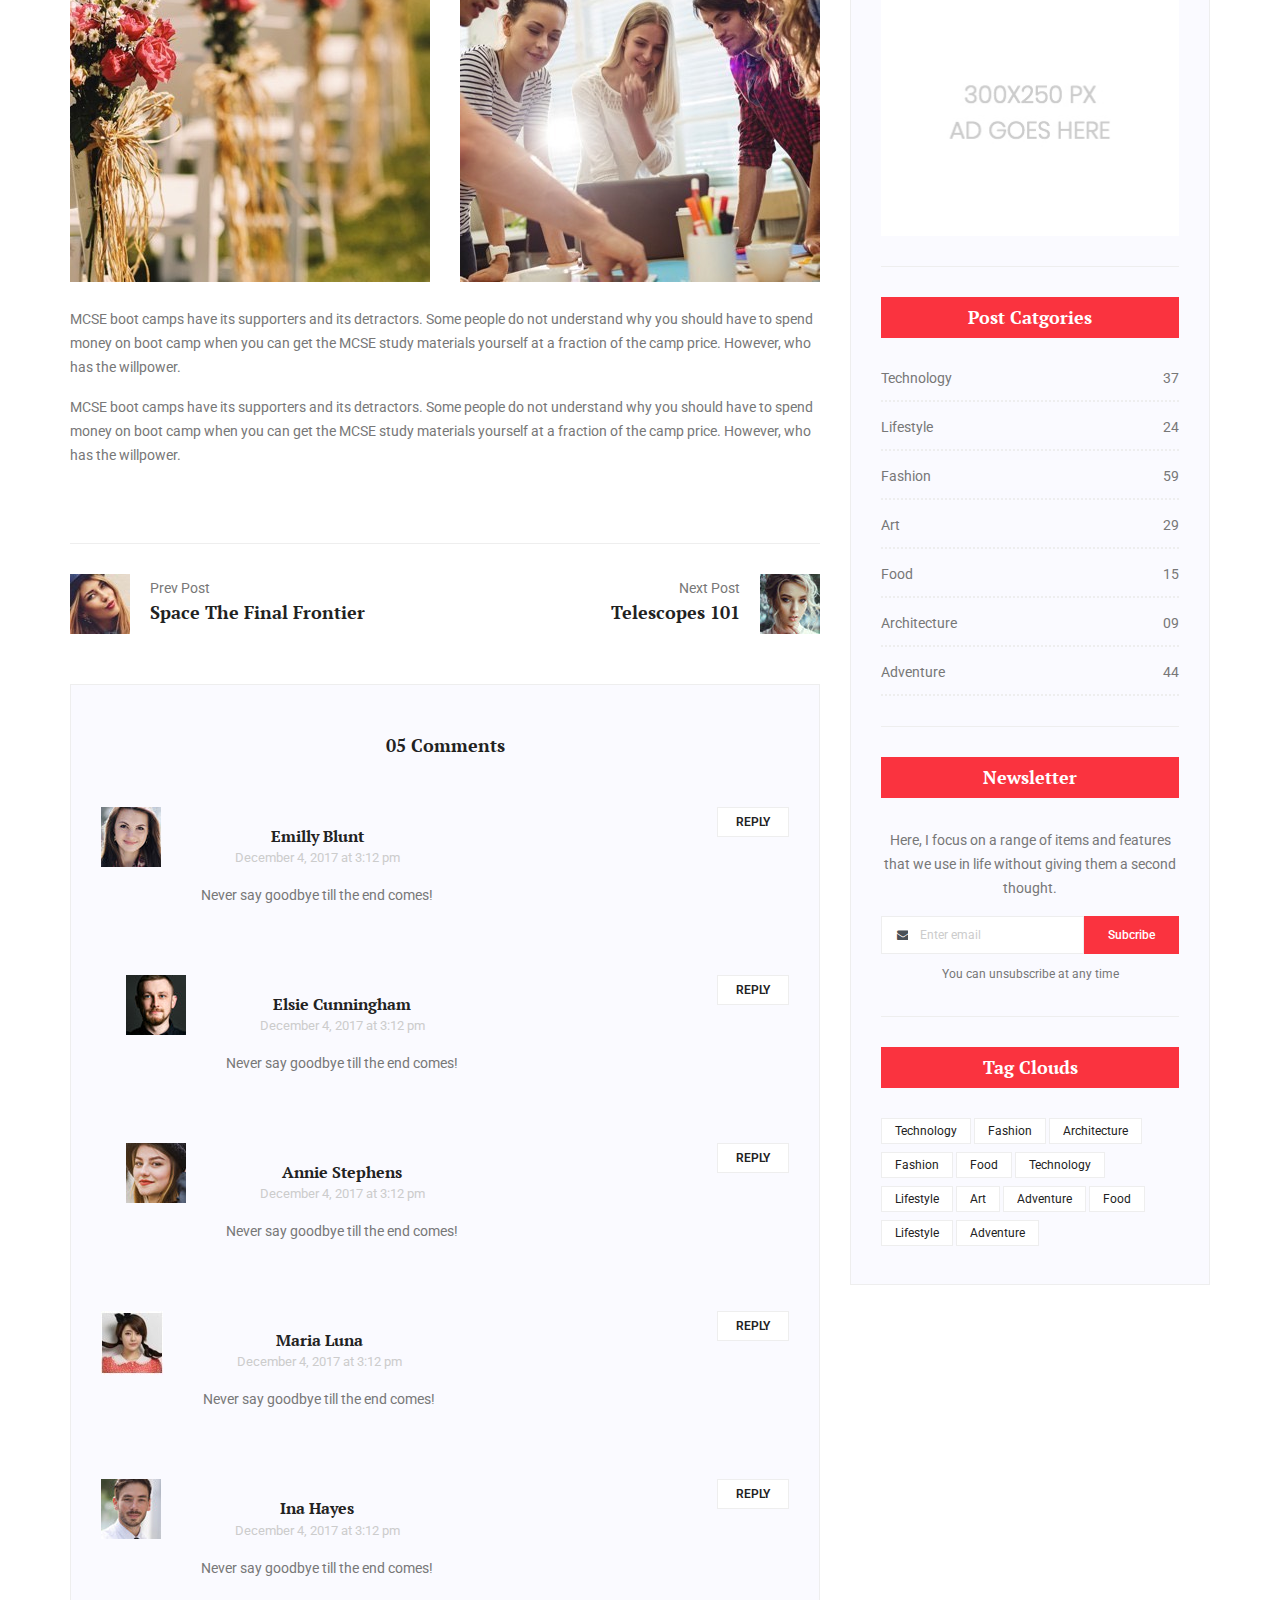
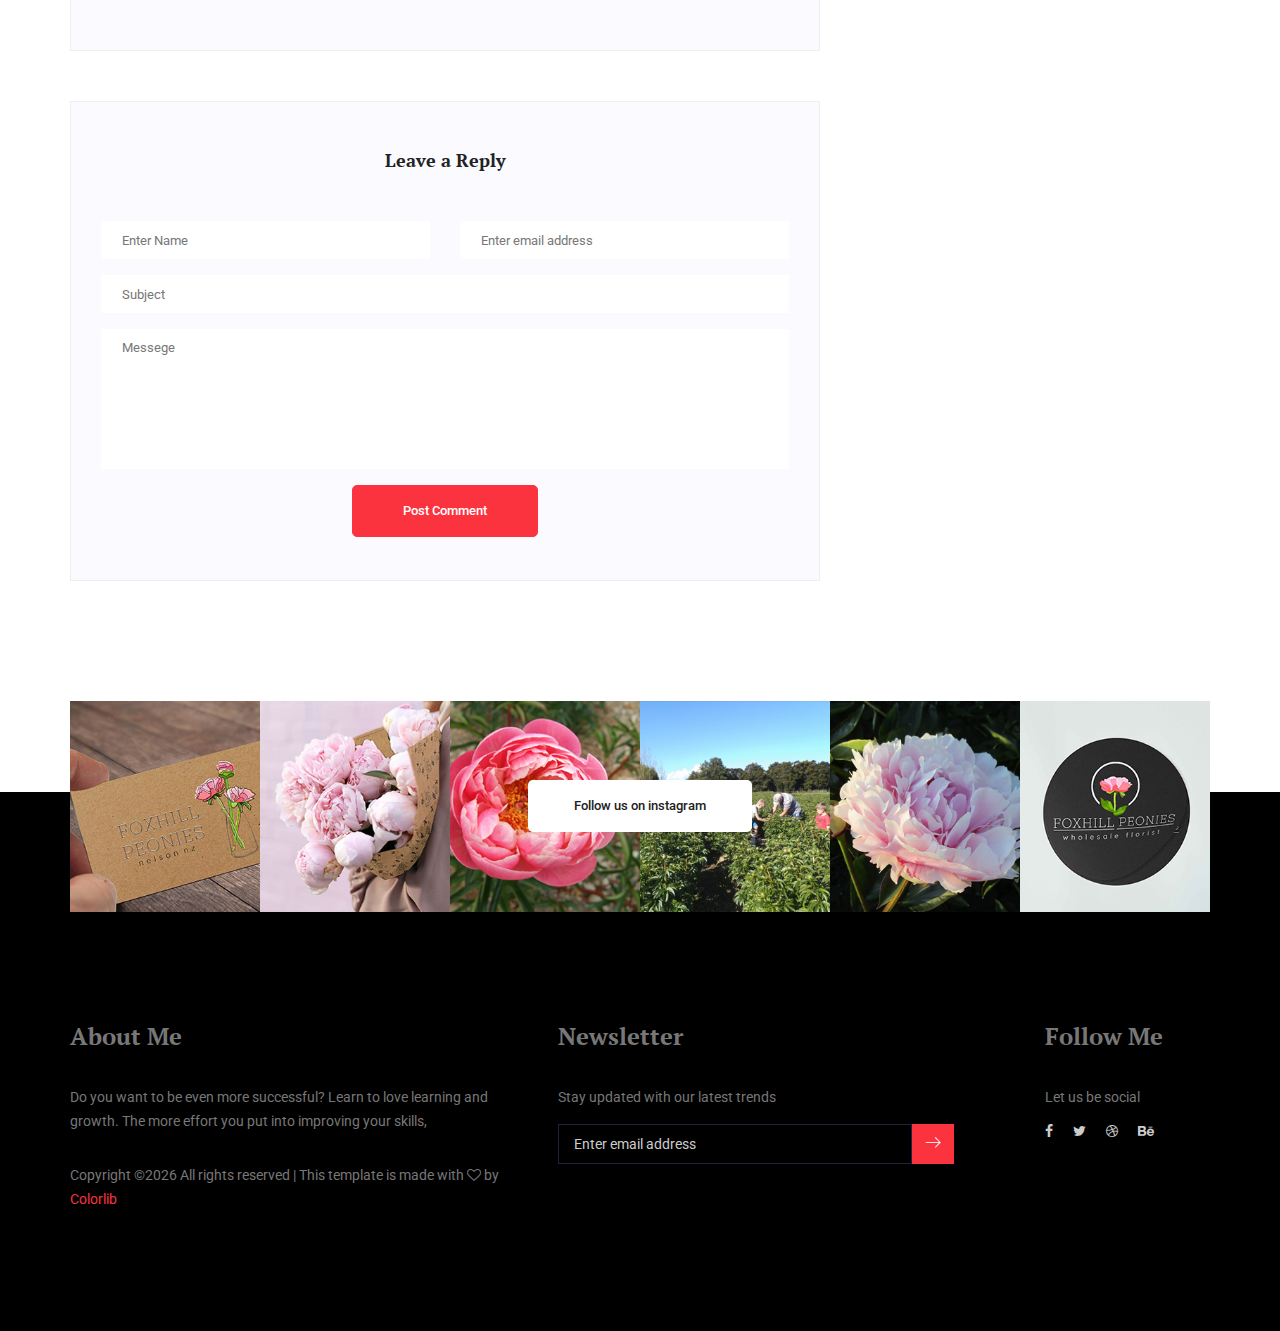
<file: single-blog.html>
<!doctype html>
<html lang="en">
    <head>
        <!-- Required meta tags -->
        <meta charset="utf-8">
        <meta name="viewport" content="width=device-width, initial-scale=1, shrink-to-fit=no">
        <link rel="icon" href="img/favicon.png" type="image/png">
        <title>Flash Photography</title>
        <!-- Bootstrap CSS -->
        <link rel="stylesheet" href="css/bootstrap.css">
        <link rel="stylesheet" href="vendors/linericon/style.css">
        <link rel="stylesheet" href="css/font-awesome.min.css">
        <link rel="stylesheet" href="vendors/owl-carousel/owl.carousel.min.css">
        <link rel="stylesheet" href="vendors/lightbox/simpleLightbox.css">
        <link rel="stylesheet" href="vendors/nice-select/css/nice-select.css">
        <link rel="stylesheet" href="vendors/animate-css/animate.css">
        <link rel="stylesheet" href="vendors/popup/magnific-popup.css">
        <!-- main css -->
        <link rel="stylesheet" href="css/style.css">
        <link rel="stylesheet" href="css/responsive.css">
    </head>
    <body>
        
        <!--================Header Menu Area =================-->
        <header class="header_area">
            <div class="main_menu">
            	<nav class="navbar navbar-expand-lg navbar-light">
					<div class="container">
						<!-- Brand and toggle get grouped for better mobile display -->
						<a class="navbar-brand logo_h" href="index.html"><img src="img/logo.png" alt=""></a>
						<button class="navbar-toggler" type="button" data-toggle="collapse" data-target="#navbarSupportedContent" aria-controls="navbarSupportedContent" aria-expanded="false" aria-label="Toggle navigation">
							<span class="icon-bar"></span>
							<span class="icon-bar"></span>
							<span class="icon-bar"></span>
						</button>
						<!-- Collect the nav links, forms, and other content for toggling -->
						<div class="collapse navbar-collapse offset" id="navbarSupportedContent">
							<ul class="nav navbar-nav menu_nav ml-auto">
								<li class="nav-item"><a class="nav-link" href="index.html">Home</a></li> 
								<li class="nav-item"><a class="nav-link" href="about-us.html">About</a></li> 
								<li class="nav-item submenu dropdown">
									<a href="#" class="nav-link dropdown-toggle" data-toggle="dropdown" role="button" aria-haspopup="true" aria-expanded="false">Projects</a>
									<ul class="dropdown-menu">
										<li class="nav-item"><a class="nav-link" href="projects.html">Projects</a>
										<li class="nav-item"><a class="nav-link" href="project-details.html">Project Details</a></li>
									</ul>
								</li> 
								<li class="nav-item submenu dropdown">
									<a href="#" class="nav-link dropdown-toggle" data-toggle="dropdown" role="button" aria-haspopup="true" aria-expanded="false">Pages</a>
									<ul class="dropdown-menu">
										<li class="nav-item"><a class="nav-link" href="elements.html">Elements</a></li>
									</ul>
								</li> 
								<li class="nav-item submenu dropdown active">
									<a href="#" class="nav-link dropdown-toggle" data-toggle="dropdown" role="button" aria-haspopup="true" aria-expanded="false">Blog</a>
									<ul class="dropdown-menu">
										<li class="nav-item"><a class="nav-link" href="blog.html">Blog</a></li>
										<li class="nav-item"><a class="nav-link" href="single-blog.html">Blog Details</a></li>
									</ul>
								</li> 
								<li class="nav-item"><a class="nav-link" href="contact.html">Contact</a></li>
							</ul>
						</div> 
					</div>
            	</nav>
            </div>
        </header>
        <!--================Header Menu Area =================-->
        
        <!--================Home Banner Area =================-->
        <section class="banner_area">
            <div class="box_1620">
				<div class="banner_inner d-flex align-items-center">
					<div class="container">
						<div class="banner_content text-center">
							<h2>Blog Details</h2>
							<div class="page_link">
								<a href="index.html">Home</a>
								<a href="blog.html">Blog</a>
								<a href="single-blog.html">Blog Details</a>
							</div>
						</div>
					</div>
				</div>
            </div>
        </section>
        <!--================End Home Banner Area =================-->
        
        <!--================Blog Area =================-->
        <section class="blog_area single-post-area p_120">
            <div class="container">
                <div class="row">
                    <div class="col-lg-8 posts-list">
                        <div class="single-post row">
                            <div class="col-lg-12">
                                <div class="feature-img">
                                    <img class="img-fluid" src="img/blog/feature-img1.jpg" alt="">
                                </div>									
                            </div>
                            <div class="col-lg-3  col-md-3">
                                <div class="blog_info text-right">
                                    <div class="post_tag">
                                        <a href="#">Food,</a>
                                        <a class="active" href="#">Technology,</a>
                                        <a href="#">Politics,</a>
                                        <a href="#">Lifestyle</a>
                                    </div>
                                    <ul class="blog_meta list">
                                        <li><a href="#">Mark wiens<i class="lnr lnr-user"></i></a></li>
                                        <li><a href="#">12 Dec, 2017<i class="lnr lnr-calendar-full"></i></a></li>
                                        <li><a href="#">1.2M Views<i class="lnr lnr-eye"></i></a></li>
                                        <li><a href="#">06 Comments<i class="lnr lnr-bubble"></i></a></li>
                                    </ul>
                                    <ul class="social-links">
                                        <li><a href="#"><i class="fa fa-facebook"></i></a></li>
                                        <li><a href="#"><i class="fa fa-twitter"></i></a></li>
                                        <li><a href="#"><i class="fa fa-github"></i></a></li>
                                        <li><a href="#"><i class="fa fa-behance"></i></a></li>
                                    </ul>
                                </div>
                            </div>
                            <div class="col-lg-9 col-md-9 blog_details">
                                <h2>Astronomy Binoculars A Great Alternative</h2>
                                <p class="excert">
                                    MCSE boot camps have its supporters and its detractors. Some people do not understand why you should have to spend money on boot camp when you can get the MCSE study materials yourself at a fraction.
                                </p>
                                <p>
                                    Boot camps have its supporters and its detractors. Some people do not understand why you should have to spend money on boot camp when you can get the MCSE study materials yourself at a fraction of the camp price. However, who has the willpower to actually sit through a self-imposed MCSE training. who has the willpower to actually sit through a self-imposed
                                </p>
                                <p>
                                    Boot camps have its supporters and its detractors. Some people do not understand why you should have to spend money on boot camp when you can get the MCSE study materials yourself at a fraction of the camp price. However, who has the willpower to actually sit through a self-imposed MCSE training. who has the willpower to actually sit through a self-imposed
                                </p>
                            </div>
                            <div class="col-lg-12">
                                <div class="quotes">
                                    MCSE boot camps have its supporters and its detractors. Some people do not understand why you should have to spend money on boot camp when you can get the MCSE study materials yourself at a fraction of the camp price. However, who has the willpower to actually sit through a self-imposed MCSE training.										
                                </div>
                                <div class="row">
                                    <div class="col-6">
                                        <img class="img-fluid" src="img/blog/post-img1.jpg" alt="">
                                    </div>
                                    <div class="col-6">
                                        <img class="img-fluid" src="img/blog/post-img2.jpg" alt="">
                                    </div>	
                                    <div class="col-lg-12 mt-25">
                                        <p>
                                            MCSE boot camps have its supporters and its detractors. Some people do not understand why you should have to spend money on boot camp when you can get the MCSE study materials yourself at a fraction of the camp price. However, who has the willpower.
                                        </p>
                                        <p>
                                            MCSE boot camps have its supporters and its detractors. Some people do not understand why you should have to spend money on boot camp when you can get the MCSE study materials yourself at a fraction of the camp price. However, who has the willpower.
                                        </p>											
                                    </div>									
                                </div>
                            </div>
                        </div>
                        <div class="navigation-area">
                            <div class="row">
                                <div class="col-lg-6 col-md-6 col-12 nav-left flex-row d-flex justify-content-start align-items-center">
                                    <div class="thumb">
                                        <a href="#"><img class="img-fluid" src="img/blog/prev.jpg" alt=""></a>
                                    </div>
                                    <div class="arrow">
                                        <a href="#"><span class="lnr text-white lnr-arrow-left"></span></a>
                                    </div>
                                    <div class="detials">
                                        <p>Prev Post</p>
                                        <a href="#"><h4>Space The Final Frontier</h4></a>
                                    </div>
                                </div>
                                <div class="col-lg-6 col-md-6 col-12 nav-right flex-row d-flex justify-content-end align-items-center">
                                    <div class="detials">
                                        <p>Next Post</p>
                                        <a href="#"><h4>Telescopes 101</h4></a>
                                    </div>
                                    <div class="arrow">
                                        <a href="#"><span class="lnr text-white lnr-arrow-right"></span></a>
                                    </div>
                                    <div class="thumb">
                                        <a href="#"><img class="img-fluid" src="img/blog/next.jpg" alt=""></a>
                                    </div>										
                                </div>									
                            </div>
                        </div>
                        <div class="comments-area">
                            <h4>05 Comments</h4>
                            <div class="comment-list">
                                <div class="single-comment justify-content-between d-flex">
                                    <div class="user justify-content-between d-flex">
                                        <div class="thumb">
                                            <img src="img/blog/c1.jpg" alt="">
                                        </div>
                                        <div class="desc">
                                            <h5><a href="#">Emilly Blunt</a></h5>
                                            <p class="date">December 4, 2017 at 3:12 pm </p>
                                            <p class="comment">
                                                Never say goodbye till the end comes!
                                            </p>
                                        </div>
                                    </div>
                                    <div class="reply-btn">
                                           <a href="" class="btn-reply text-uppercase">reply</a> 
                                    </div>
                                </div>
                            </div>	
                            <div class="comment-list left-padding">
                                <div class="single-comment justify-content-between d-flex">
                                    <div class="user justify-content-between d-flex">
                                        <div class="thumb">
                                            <img src="img/blog/c2.jpg" alt="">
                                        </div>
                                        <div class="desc">
                                            <h5><a href="#">Elsie Cunningham</a></h5>
                                            <p class="date">December 4, 2017 at 3:12 pm </p>
                                            <p class="comment">
                                                Never say goodbye till the end comes!
                                            </p>
                                        </div>
                                    </div>
                                    <div class="reply-btn">
                                           <a href="" class="btn-reply text-uppercase">reply</a> 
                                    </div>
                                </div>
                            </div>	
                            <div class="comment-list left-padding">
                                <div class="single-comment justify-content-between d-flex">
                                    <div class="user justify-content-between d-flex">
                                        <div class="thumb">
                                            <img src="img/blog/c3.jpg" alt="">
                                        </div>
                                        <div class="desc">
                                            <h5><a href="#">Annie Stephens</a></h5>
                                            <p class="date">December 4, 2017 at 3:12 pm </p>
                                            <p class="comment">
                                                Never say goodbye till the end comes!
                                            </p>
                                        </div>
                                    </div>
                                    <div class="reply-btn">
                                           <a href="" class="btn-reply text-uppercase">reply</a> 
                                    </div>
                                </div>
                            </div>	
                            <div class="comment-list">
                                <div class="single-comment justify-content-between d-flex">
                                    <div class="user justify-content-between d-flex">
                                        <div class="thumb">
                                            <img src="img/blog/c4.jpg" alt="">
                                        </div>
                                        <div class="desc">
                                            <h5><a href="#">Maria Luna</a></h5>
                                            <p class="date">December 4, 2017 at 3:12 pm </p>
                                            <p class="comment">
                                                Never say goodbye till the end comes!
                                            </p>
                                        </div>
                                    </div>
                                    <div class="reply-btn">
                                           <a href="" class="btn-reply text-uppercase">reply</a> 
                                    </div>
                                </div>
                            </div>	
                            <div class="comment-list">
                                <div class="single-comment justify-content-between d-flex">
                                    <div class="user justify-content-between d-flex">
                                        <div class="thumb">
                                            <img src="img/blog/c5.jpg" alt="">
                                        </div>
                                        <div class="desc">
                                            <h5><a href="#">Ina Hayes</a></h5>
                                            <p class="date">December 4, 2017 at 3:12 pm </p>
                                            <p class="comment">
                                                Never say goodbye till the end comes!
                                            </p>
                                        </div>
                                    </div>
                                    <div class="reply-btn">
                                           <a href="" class="btn-reply text-uppercase">reply</a> 
                                    </div>
                                </div>
                            </div>	                                             				
                        </div>
                        <div class="comment-form">
                            <h4>Leave a Reply</h4>
                            <form>
                                <div class="form-group form-inline">
                                  <div class="form-group col-lg-6 col-md-6 name">
                                    <input type="text" class="form-control" id="name" placeholder="Enter Name" onfocus="this.placeholder = ''" onblur="this.placeholder = 'Enter Name'">
                                  </div>
                                  <div class="form-group col-lg-6 col-md-6 email">
                                    <input type="email" class="form-control" id="email" placeholder="Enter email address" onfocus="this.placeholder = ''" onblur="this.placeholder = 'Enter email address'">
                                  </div>										
                                </div>
                                <div class="form-group">
                                    <input type="text" class="form-control" id="subject" placeholder="Subject" onfocus="this.placeholder = ''" onblur="this.placeholder = 'Subject'">
                                </div>
                                <div class="form-group">
                                    <textarea class="form-control mb-10" rows="5" name="message" placeholder="Messege" onfocus="this.placeholder = ''" onblur="this.placeholder = 'Messege'" required=""></textarea>
                                </div>
                                <a href="#" class="primary-btn submit_btn">Post Comment</a>	
                            </form>
                        </div>
                    </div>
                    <div class="col-lg-4">
                        <div class="blog_right_sidebar">
                            <aside class="single_sidebar_widget search_widget">
                                <div class="input-group">
                                    <input type="text" class="form-control" placeholder="Search Posts">
                                    <span class="input-group-btn">
                                        <button class="btn btn-default" type="button"><i class="lnr lnr-magnifier"></i></button>
                                    </span>
                                </div><!-- /input-group -->
                                <div class="br"></div>
                            </aside>
                            <aside class="single_sidebar_widget author_widget">
                                <img class="author_img rounded-circle" src="img/blog/author.png" alt="">
                                <h4>Charlie Barber</h4>
                                <p>Senior blog writer</p>
                                <div class="social_icon">
                                    <a href="#"><i class="fa fa-facebook"></i></a>
                                    <a href="#"><i class="fa fa-twitter"></i></a>
                                    <a href="#"><i class="fa fa-github"></i></a>
                                    <a href="#"><i class="fa fa-behance"></i></a>
                                </div>
                                <p>Boot camps have its supporters andit sdetractors. Some people do not understand why you should have to spend money on boot camp when you can get. Boot camps have itssuppor ters andits detractors.</p>
                                <div class="br"></div>
                            </aside>
                            <aside class="single_sidebar_widget popular_post_widget">
                                <h3 class="widget_title">Popular Posts</h3>
                                <div class="media post_item">
                                    <img src="img/blog/popular-post/post1.jpg" alt="post">
                                    <div class="media-body">
                                        <a href="blog-details.html"><h3>Space The Final Frontier</h3></a>
                                        <p>02 Hours ago</p>
                                    </div>
                                </div>
                                <div class="media post_item">
                                    <img src="img/blog/popular-post/post2.jpg" alt="post">
                                    <div class="media-body">
                                        <a href="blog-details.html"><h3>The Amazing Hubble</h3></a>
                                        <p>02 Hours ago</p>
                                    </div>
                                </div>
                                <div class="media post_item">
                                    <img src="img/blog/popular-post/post3.jpg" alt="post">
                                    <div class="media-body">
                                        <a href="blog-details.html"><h3>Astronomy Or Astrology</h3></a>
                                        <p>03 Hours ago</p>
                                    </div>
                                </div>
                                <div class="media post_item">
                                    <img src="img/blog/popular-post/post4.jpg" alt="post">
                                    <div class="media-body">
                                        <a href="blog-details.html"><h3>Asteroids telescope</h3></a>
                                        <p>01 Hours ago</p>
                                    </div>
                                </div>
                                <div class="br"></div>
                            </aside>
                            <aside class="single_sidebar_widget ads_widget">
                                <a href="#"><img class="img-fluid" src="img/blog/add.jpg" alt=""></a>
                                <div class="br"></div>
                            </aside>
                            <aside class="single_sidebar_widget post_category_widget">
                                <h4 class="widget_title">Post Catgories</h4>
                                <ul class="list cat-list">
                                    <li>
                                        <a href="#" class="d-flex justify-content-between">
                                            <p>Technology</p>
                                            <p>37</p>
                                        </a>
                                    </li>
                                    <li>
                                        <a href="#" class="d-flex justify-content-between">
                                            <p>Lifestyle</p>
                                            <p>24</p>
                                        </a>
                                    </li>
                                    <li>
                                        <a href="#" class="d-flex justify-content-between">
                                            <p>Fashion</p>
                                            <p>59</p>
                                        </a>
                                    </li>
                                    <li>
                                        <a href="#" class="d-flex justify-content-between">
                                            <p>Art</p>
                                            <p>29</p>
                                        </a>
                                    </li>
                                    <li>
                                        <a href="#" class="d-flex justify-content-between">
                                            <p>Food</p>
                                            <p>15</p>
                                        </a>
                                    </li>
                                    <li>
                                        <a href="#" class="d-flex justify-content-between">
                                            <p>Architecture</p>
                                            <p>09</p>
                                        </a>
                                    </li>
                                    <li>
                                        <a href="#" class="d-flex justify-content-between">
                                            <p>Adventure</p>
                                            <p>44</p>
                                        </a>
                                    </li>															
                                </ul>
                                <div class="br"></div>
                            </aside>
                            <aside class="single-sidebar-widget newsletter_widget">
                                <h4 class="widget_title">Newsletter</h4>
                                <p>
                                Here, I focus on a range of items and features that we use in life without
                                giving them a second thought.
                                </p>
                                <div class="form-group d-flex flex-row">
                                    <div class="input-group">
                                        <div class="input-group-prepend">
                                            <div class="input-group-text"><i class="fa fa-envelope" aria-hidden="true"></i></div>
                                        </div>
                                        <input type="text" class="form-control" id="inlineFormInputGroup" placeholder="Enter email" onfocus="this.placeholder = ''" onblur="this.placeholder = 'Enter email'">
                                    </div>
                                    <a href="#" class="bbtns">Subcribe</a>
                                </div>	
                                <p class="text-bottom">You can unsubscribe at any time</p>	
                                <div class="br"></div>							
                            </aside>
                            <aside class="single-sidebar-widget tag_cloud_widget">
                                <h4 class="widget_title">Tag Clouds</h4>
                                <ul class="list">
                                    <li><a href="#">Technology</a></li>
                                    <li><a href="#">Fashion</a></li>
                                    <li><a href="#">Architecture</a></li>
                                    <li><a href="#">Fashion</a></li>
                                    <li><a href="#">Food</a></li>
                                    <li><a href="#">Technology</a></li>
                                    <li><a href="#">Lifestyle</a></li>
                                    <li><a href="#">Art</a></li>
                                    <li><a href="#">Adventure</a></li>
                                    <li><a href="#">Food</a></li>
                                    <li><a href="#">Lifestyle</a></li>
                                    <li><a href="#">Adventure</a></li>
                                </ul>
                            </aside>
                        </div>
                    </div>
                </div>
            </div>
        </section>
        <!--================Blog Area =================-->
        
        <!--================Instagram Area =================-->
        <section class="instagram_area">
        	<div class="container box_1620">
        		<div class="insta_btn">
        			<a class="btn theme_btn" href="#">Follow us on instagram</a>
        		</div>
        		<div class="instagram_image row m0">
        			<a href="#"><img src="img/instagram/ins-1.jpg" alt=""></a>
        			<a href="#"><img src="img/instagram/ins-2.jpg" alt=""></a>
        			<a href="#"><img src="img/instagram/ins-3.jpg" alt=""></a>
        			<a href="#"><img src="img/instagram/ins-4.jpg" alt=""></a>
        			<a href="#"><img src="img/instagram/ins-5.jpg" alt=""></a>
        			<a href="#"><img src="img/instagram/ins-6.jpg" alt=""></a>
        		</div>
        	</div>
        </section>
        <!--================End Instagram Area =================-->
        
        <!--================Footer Area =================-->
        <footer class="footer_area">
        	<div class="container">
        		<div class="row footer_inner">
        			<div class="col-lg-5 col-sm-6">
        				<aside class="f_widget ab_widget">
        					<div class="f_title">
        						<h3>About Me</h3>
        					</div>
        					<p>Do you want to be even more successful? Learn to love learning and growth. The more effort you put into improving your skills,</p>
        					<p><!-- Link back to Colorlib can't be removed. Template is licensed under CC BY 3.0. -->
Copyright &copy;<script>document.write(new Date().getFullYear());</script> All rights reserved | This template is made with <i class="fa fa-heart-o" aria-hidden="true"></i> by <a href="https://colorlib.com" target="_blank">Colorlib</a>
<!-- Link back to Colorlib can't be removed. Template is licensed under CC BY 3.0. -->
</p>
        				</aside>
        			</div>
        			<div class="col-lg-5 col-sm-6">
        				<aside class="f_widget news_widget">
        					<div class="f_title">
        						<h3>Newsletter</h3>
        					</div>
        					<p>Stay updated with our latest trends</p>
        					<div id="mc_embed_signup">
                                <form target="_blank" action="https://spondonit.us12.list-manage.com/subscribe/post?u=1462626880ade1ac87bd9c93a&amp;id=92a4423d01" method="get" class="subscribe_form relative">
                                	<div class="input-group d-flex flex-row">
                                        <input name="EMAIL" placeholder="Enter email address" onfocus="this.placeholder = ''" onblur="this.placeholder = 'Email Address '" required="" type="email">
                                        <button class="btn sub-btn"><span class="lnr lnr-arrow-right"></span></button>		
                                    </div>				
                                    <div class="mt-10 info"></div>
                                </form>
                            </div>
        				</aside>
        			</div>
        			<div class="col-lg-2">
        				<aside class="f_widget social_widget">
        					<div class="f_title">
        						<h3>Follow Me</h3>
        					</div>
        					<p>Let us be social</p>
        					<ul class="list">
        						<li><a href="#"><i class="fa fa-facebook"></i></a></li>
        						<li><a href="#"><i class="fa fa-twitter"></i></a></li>
        						<li><a href="#"><i class="fa fa-dribbble"></i></a></li>
        						<li><a href="#"><i class="fa fa-behance"></i></a></li>
        					</ul>
        				</aside>
        			</div>
        		</div>
        	</div>
        </footer>
        <!--================End Footer Area =================-->
        
        
        
        
        <!-- Optional JavaScript -->
        <!-- jQuery first, then Popper.js, then Bootstrap JS -->
        <script src="js/jquery-3.3.1.min.js"></script>
        <script src="js/popper.js"></script>
        <script src="js/bootstrap.min.js"></script>
        <script src="js/stellar.js"></script>
        <script src="vendors/lightbox/simpleLightbox.min.js"></script>
        <script src="vendors/nice-select/js/jquery.nice-select.min.js"></script>
        <script src="vendors/isotope/imagesloaded.pkgd.min.js"></script>
        <script src="vendors/isotope/isotope.pkgd.min.js"></script>
        <script src="vendors/owl-carousel/owl.carousel.min.js"></script>
        <script src="js/jquery.ajaxchimp.min.js"></script>
        <script src="vendors/popup/jquery.magnific-popup.min.js"></script>
        <script src="js/mail-script.js"></script>
        <script src="vendors/counter-up/jquery.waypoints.min.js"></script>
        <script src="vendors/counter-up/jquery.counterup.js"></script>
        <script src="js/theme.js"></script>
    </body>
</html>
</file>
<file: vendors/linericon/style.css>
@font-face {
	font-family: 'Linearicons-Free';
	src:url('fonts/Linearicons-Free.eot?w118d');
	src:url('fonts/Linearicons-Free.eot?#iefixw118d') format('embedded-opentype'),
		url('fonts/Linearicons-Free.woff2?w118d') format('woff2'),
		url('fonts/Linearicons-Free.woff?w118d') format('woff'),
		url('fonts/Linearicons-Free.ttf?w118d') format('truetype'),
		url('fonts/Linearicons-Free.svg?w118d#Linearicons-Free') format('svg');
	font-weight: normal;
	font-style: normal;
}

.lnr {
	font-family: 'Linearicons-Free';
	speak: none;
	font-style: normal;
	font-weight: normal;
	font-variant: normal;
	text-transform: none;
	line-height: 1;

	/* Better Font Rendering =========== */
	-webkit-font-smoothing: antialiased;
	-moz-osx-font-smoothing: grayscale;
}

.lnr-home:before {
	content: "\e800";
}
.lnr-apartment:before {
	content: "\e801";
}
.lnr-pencil:before {
	content: "\e802";
}
.lnr-magic-wand:before {
	content: "\e803";
}
.lnr-drop:before {
	content: "\e804";
}
.lnr-lighter:before {
	content: "\e805";
}
.lnr-poop:before {
	content: "\e806";
}
.lnr-sun:before {
	content: "\e807";
}
.lnr-moon:before {
	content: "\e808";
}
.lnr-cloud:before {
	content: "\e809";
}
.lnr-cloud-upload:before {
	content: "\e80a";
}
.lnr-cloud-download:before {
	content: "\e80b";
}
.lnr-cloud-sync:before {
	content: "\e80c";
}
.lnr-cloud-check:before {
	content: "\e80d";
}
.lnr-database:before {
	content: "\e80e";
}
.lnr-lock:before {
	content: "\e80f";
}
.lnr-cog:before {
	content: "\e810";
}
.lnr-trash:before {
	content: "\e811";
}
.lnr-dice:before {
	content: "\e812";
}
.lnr-heart:before {
	content: "\e813";
}
.lnr-star:before {
	content: "\e814";
}
.lnr-star-half:before {
	content: "\e815";
}
.lnr-star-empty:before {
	content: "\e816";
}
.lnr-flag:before {
	content: "\e817";
}
.lnr-envelope:before {
	content: "\e818";
}
.lnr-paperclip:before {
	content: "\e819";
}
.lnr-inbox:before {
	content: "\e81a";
}
.lnr-eye:before {
	content: "\e81b";
}
.lnr-printer:before {
	content: "\e81c";
}
.lnr-file-empty:before {
	content: "\e81d";
}
.lnr-file-add:before {
	content: "\e81e";
}
.lnr-enter:before {
	content: "\e81f";
}
.lnr-exit:before {
	content: "\e820";
}
.lnr-graduation-hat:before {
	content: "\e821";
}
.lnr-license:before {
	content: "\e822";
}
.lnr-music-note:before {
	content: "\e823";
}
.lnr-film-play:before {
	content: "\e824";
}
.lnr-camera-video:before {
	content: "\e825";
}
.lnr-camera:before {
	content: "\e826";
}
.lnr-picture:before {
	content: "\e827";
}
.lnr-book:before {
	content: "\e828";
}
.lnr-bookmark:before {
	content: "\e829";
}
.lnr-user:before {
	content: "\e82a";
}
.lnr-users:before {
	content: "\e82b";
}
.lnr-shirt:before {
	content: "\e82c";
}
.lnr-store:before {
	content: "\e82d";
}
.lnr-cart:before {
	content: "\e82e";
}
.lnr-tag:before {
	content: "\e82f";
}
.lnr-phone-handset:before {
	content: "\e830";
}
.lnr-phone:before {
	content: "\e831";
}
.lnr-pushpin:before {
	content: "\e832";
}
.lnr-map-marker:before {
	content: "\e833";
}
.lnr-map:before {
	content: "\e834";
}
.lnr-location:before {
	content: "\e835";
}
.lnr-calendar-full:before {
	content: "\e836";
}
.lnr-keyboard:before {
	content: "\e837";
}
.lnr-spell-check:before {
	content: "\e838";
}
.lnr-screen:before {
	content: "\e839";
}
.lnr-smartphone:before {
	content: "\e83a";
}
.lnr-tablet:before {
	content: "\e83b";
}
.lnr-laptop:before {
	content: "\e83c";
}
.lnr-laptop-phone:before {
	content: "\e83d";
}
.lnr-power-switch:before {
	content: "\e83e";
}
.lnr-bubble:before {
	content: "\e83f";
}
.lnr-heart-pulse:before {
	content: "\e840";
}
.lnr-construction:before {
	content: "\e841";
}
.lnr-pie-chart:before {
	content: "\e842";
}
.lnr-chart-bars:before {
	content: "\e843";
}
.lnr-gift:before {
	content: "\e844";
}
.lnr-diamond:before {
	content: "\e845";
}
.lnr-linearicons:before {
	content: "\e846";
}
.lnr-dinner:before {
	content: "\e847";
}
.lnr-coffee-cup:before {
	content: "\e848";
}
.lnr-leaf:before {
	content: "\e849";
}
.lnr-paw:before {
	content: "\e84a";
}
.lnr-rocket:before {
	content: "\e84b";
}
.lnr-briefcase:before {
	content: "\e84c";
}
.lnr-bus:before {
	content: "\e84d";
}
.lnr-car:before {
	content: "\e84e";
}
.lnr-train:before {
	content: "\e84f";
}
.lnr-bicycle:before {
	content: "\e850";
}
.lnr-wheelchair:before {
	content: "\e851";
}
.lnr-select:before {
	content: "\e852";
}
.lnr-earth:before {
	content: "\e853";
}
.lnr-smile:before {
	content: "\e854";
}
.lnr-sad:before {
	content: "\e855";
}
.lnr-neutral:before {
	content: "\e856";
}
.lnr-mustache:before {
	content: "\e857";
}
.lnr-alarm:before {
	content: "\e858";
}
.lnr-bullhorn:before {
	content: "\e859";
}
.lnr-volume-high:before {
	content: "\e85a";
}
.lnr-volume-medium:before {
	content: "\e85b";
}
.lnr-volume-low:before {
	content: "\e85c";
}
.lnr-volume:before {
	content: "\e85d";
}
.lnr-mic:before {
	content: "\e85e";
}
.lnr-hourglass:before {
	content: "\e85f";
}
.lnr-undo:before {
	content: "\e860";
}
.lnr-redo:before {
	content: "\e861";
}
.lnr-sync:before {
	content: "\e862";
}
.lnr-history:before {
	content: "\e863";
}
.lnr-clock:before {
	content: "\e864";
}
.lnr-download:before {
	content: "\e865";
}
.lnr-upload:before {
	content: "\e866";
}
.lnr-enter-down:before {
	content: "\e867";
}
.lnr-exit-up:before {
	content: "\e868";
}
.lnr-bug:before {
	content: "\e869";
}
.lnr-code:before {
	content: "\e86a";
}
.lnr-link:before {
	content: "\e86b";
}
.lnr-unlink:before {
	content: "\e86c";
}
.lnr-thumbs-up:before {
	content: "\e86d";
}
.lnr-thumbs-down:before {
	content: "\e86e";
}
.lnr-magnifier:before {
	content: "\e86f";
}
.lnr-cross:before {
	content: "\e870";
}
.lnr-menu:before {
	content: "\e871";
}
.lnr-list:before {
	content: "\e872";
}
.lnr-chevron-up:before {
	content: "\e873";
}
.lnr-chevron-down:before {
	content: "\e874";
}
.lnr-chevron-left:before {
	content: "\e875";
}
.lnr-chevron-right:before {
	content: "\e876";
}
.lnr-arrow-up:before {
	content: "\e877";
}
.lnr-arrow-down:before {
	content: "\e878";
}
.lnr-arrow-left:before {
	content: "\e879";
}
.lnr-arrow-right:before {
	content: "\e87a";
}
.lnr-move:before {
	content: "\e87b";
}
.lnr-warning:before {
	content: "\e87c";
}
.lnr-question-circle:before {
	content: "\e87d";
}
.lnr-menu-circle:before {
	content: "\e87e";
}
.lnr-checkmark-circle:before {
	content: "\e87f";
}
.lnr-cross-circle:before {
	content: "\e880";
}
.lnr-plus-circle:before {
	content: "\e881";
}
.lnr-circle-minus:before {
	content: "\e882";
}
.lnr-arrow-up-circle:before {
	content: "\e883";
}
.lnr-arrow-down-circle:before {
	content: "\e884";
}
.lnr-arrow-left-circle:before {
	content: "\e885";
}
.lnr-arrow-right-circle:before {
	content: "\e886";
}
.lnr-chevron-up-circle:before {
	content: "\e887";
}
.lnr-chevron-down-circle:before {
	content: "\e888";
}
.lnr-chevron-left-circle:before {
	content: "\e889";
}
.lnr-chevron-right-circle:before {
	content: "\e88a";
}
.lnr-crop:before {
	content: "\e88b";
}
.lnr-frame-expand:before {
	content: "\e88c";
}
.lnr-frame-contract:before {
	content: "\e88d";
}
.lnr-layers:before {
	content: "\e88e";
}
.lnr-funnel:before {
	content: "\e88f";
}
.lnr-text-format:before {
	content: "\e890";
}
.lnr-text-format-remove:before {
	content: "\e891";
}
.lnr-text-size:before {
	content: "\e892";
}
.lnr-bold:before {
	content: "\e893";
}
.lnr-italic:before {
	content: "\e894";
}
.lnr-underline:before {
	content: "\e895";
}
.lnr-strikethrough:before {
	content: "\e896";
}
.lnr-highlight:before {
	content: "\e897";
}
.lnr-text-align-left:before {
	content: "\e898";
}
.lnr-text-align-center:before {
	content: "\e899";
}
.lnr-text-align-right:before {
	content: "\e89a";
}
.lnr-text-align-justify:before {
	content: "\e89b";
}
.lnr-line-spacing:before {
	content: "\e89c";
}
.lnr-indent-increase:before {
	content: "\e89d";
}
.lnr-indent-decrease:before {
	content: "\e89e";
}
.lnr-pilcrow:before {
	content: "\e89f";
}
.lnr-direction-ltr:before {
	content: "\e8a0";
}
.lnr-direction-rtl:before {
	content: "\e8a1";
}
.lnr-page-break:before {
	content: "\e8a2";
}
.lnr-sort-alpha-asc:before {
	content: "\e8a3";
}
.lnr-sort-amount-asc:before {
	content: "\e8a4";
}
.lnr-hand:before {
	content: "\e8a5";
}
.lnr-pointer-up:before {
	content: "\e8a6";
}
.lnr-pointer-right:before {
	content: "\e8a7";
}
.lnr-pointer-down:before {
	content: "\e8a8";
}
.lnr-pointer-left:before {
	content: "\e8a9";
}
</file>
<file: vendors/nice-select/css/nice-select.css>
.nice-select {
  -webkit-tap-highlight-color: transparent;
  background-color: #fff;
  border-radius: 5px;
  border: solid 1px #e8e8e8;
  box-sizing: border-box;
  clear: both;
  cursor: pointer;
  display: block;
  float: left;
  font-family: inherit;
  font-size: 14px;
  font-weight: normal;
  height: 42px;
  line-height: 40px;
  outline: none;
  padding-left: 18px;
  padding-right: 30px;
  position: relative;
  text-align: left !important;
  -webkit-transition: all 0.2s ease-in-out;
  transition: all 0.2s ease-in-out;
  -webkit-user-select: none;
     -moz-user-select: none;
      -ms-user-select: none;
          user-select: none;
  white-space: nowrap;
  width: auto; }
  .nice-select:hover {
    border-color: #dbdbdb; }
  .nice-select:active, .nice-select.open, .nice-select:focus {
    border-color: #999; }
  .nice-select:after {
    border-bottom: 2px solid #999;
    border-right: 2px solid #999;
    content: '';
    display: block;
    height: 5px;
    margin-top: -4px;
    pointer-events: none;
    position: absolute;
    right: 12px;
    top: 50%;
    -webkit-transform-origin: 66% 66%;
        -ms-transform-origin: 66% 66%;
            transform-origin: 66% 66%;
    -webkit-transform: rotate(45deg);
        -ms-transform: rotate(45deg);
            transform: rotate(45deg);
    -webkit-transition: all 0.15s ease-in-out;
    transition: all 0.15s ease-in-out;
    width: 5px; }
  .nice-select.open:after {
    -webkit-transform: rotate(-135deg);
        -ms-transform: rotate(-135deg);
            transform: rotate(-135deg); }
  .nice-select.open .list {
    opacity: 1;
    pointer-events: auto;
    -webkit-transform: scale(1) translateY(0);
        -ms-transform: scale(1) translateY(0);
            transform: scale(1) translateY(0); }
  .nice-select.disabled {
    border-color: #ededed;
    color: #999;
    pointer-events: none; }
    .nice-select.disabled:after {
      border-color: #cccccc; }
  .nice-select.wide {
    width: 100%; }
    .nice-select.wide .list {
      left: 0 !important;
      right: 0 !important; }
  .nice-select.right {
    float: right; }
    .nice-select.right .list {
      left: auto;
      right: 0; }
  .nice-select.small {
    font-size: 12px;
    height: 36px;
    line-height: 34px; }
    .nice-select.small:after {
      height: 4px;
      width: 4px; }
    .nice-select.small .option {
      line-height: 34px;
      min-height: 34px; }
  .nice-select .list {
    background-color: #fff;
    border-radius: 5px;
    box-shadow: 0 0 0 1px rgba(68, 68, 68, 0.11);
    box-sizing: border-box;
    margin-top: 4px;
    opacity: 0;
    overflow: hidden;
    padding: 0;
    pointer-events: none;
    position: absolute;
    top: 100%;
    left: 0;
    -webkit-transform-origin: 50% 0;
        -ms-transform-origin: 50% 0;
            transform-origin: 50% 0;
    -webkit-transform: scale(0.75) translateY(-21px);
        -ms-transform: scale(0.75) translateY(-21px);
            transform: scale(0.75) translateY(-21px);
    -webkit-transition: all 0.2s cubic-bezier(0.5, 0, 0, 1.25), opacity 0.15s ease-out;
    transition: all 0.2s cubic-bezier(0.5, 0, 0, 1.25), opacity 0.15s ease-out;
    z-index: 9; }
    .nice-select .list:hover .option:not(:hover) {
      background-color: transparent !important; }
  .nice-select .option {
    cursor: pointer;
    font-weight: 400;
    line-height: 40px;
    list-style: none;
    min-height: 40px;
    outline: none;
    padding-left: 18px;
    padding-right: 29px;
    text-align: left;
    -webkit-transition: all 0.2s;
    transition: all 0.2s; }
    .nice-select .option:hover, .nice-select .option.focus, .nice-select .option.selected.focus {
      background-color: #f6f6f6; }
    .nice-select .option.selected {
      font-weight: bold; }
    .nice-select .option.disabled {
      background-color: transparent;
      color: #999;
      cursor: default; }

.no-csspointerevents .nice-select .list {
  display: none; }

.no-csspointerevents .nice-select.open .list {
  display: block; }
</file>
<file: css/style.css>
/*----------------------------------------------------
@File: Default Styles
@Author: Rocky Ahmed
@URL: http://wethemez.com
Author E-mail: rockybd1995@gmail.com

This file contains the styling for the actual theme, this
is the file you need to edit to change the look of the
theme.
---------------------------------------------------- */
/*=====================================================================
@Template Name: Builder Construction 
@Author: Rocky Ahmed
@Developed By: Rocky Ahmed
@Developer URL: http://rocky.wethemez.com
Author E-mail: rockybd1995@gmail.com

@Default Styles

Table of Content:
01/ Variables
02/ predefin
03/ header
04/ button
05/ banner
06/ breadcrumb
07/ about
08/ team
09/ project 
10/ price 
11/ team 
12/ blog 
13/ video  
14/ features  
15/ career  
16/ contact 
17/ footer

=====================================================================*/
/*----------------------------------------------------*/
/*font Variables*/
/*Color Variables*/
/*=================== fonts ====================*/
@import url("https://fonts.googleapis.com/css?family=PT+Serif:400,700|Roboto:300,400,500,700");
/*---------------------------------------------------- */
/*----------------------------------------------------*/
.list {
  list-style: none;
  margin: 0px;
  padding: 0px; }

a {
  text-decoration: none;
  transition: all 0.3s ease-in-out; }
  a:hover, a:focus {
    text-decoration: none;
    outline: none; }

.row.m0 {
  margin: 0px; }

body {
  line-height: 24px;
  font-size: 14px;
  font-family: "Roboto", sans-serif;
  font-weight: normal;
  color: #777777; }

h1, h2, h3, h4, h5, h6 {
  font-family: "PT Serif", serif;
  font-weight: bold; }

button:focus {
  outline: none;
  box-shadow: none; }

.p0 {
  padding-left: 0px;
  padding-right: 0px; }

.p_120 {
  padding-top: 120px;
  padding-bottom: 120px; }

.p_100 {
  padding-top: 100px;
  padding-bottom: 100px; }

.pad_top {
  padding-top: 120px; }

.pad_bt {
  padding-bottom: 120px; }

.mt-25 {
  margin-top: 25px; }

@media (min-width: 1200px) {
  .container {
    max-width: 1170px; } }

@media (min-width: 1620px) {
  .box_1620 {
    max-width: 1620px;
    margin: auto;
    width: 100%;
    padding-left: 0px;
    padding-right: 0px; } }
/* Main Title Area css
============================================================================================ */
.main_title {
  text-align: center;
  max-width: 670px;
  margin: 0px auto 75px; }
  .main_title h2 {
    font-family: "PT Serif", serif;
    font-size: 42px;
    color: #222222;
    margin-bottom: 15px; }
  .main_title p {
    font-size: 14px;
    font-family: "Roboto", sans-serif;
    font-weight: normal;
    line-height: 24px;
    color: #777777;
    margin-bottom: 0px; }

/* End Main Title Area css
============================================================================================ */
/*---------------------------------------------------- */
/*----------------------------------------------------*/
.header_area {
  position: absolute;
  width: 100%;
  top: 0;
  left: 0;
  z-index: 99;
  transition: background 0.4s, all 0.3s linear; }
  .header_area .navbar {
    background: transparent;
    padding: 0px;
    border: 0px;
    border-radius: 0px; }
    .header_area .navbar .nav .nav-item {
      margin-right: 45px; }
      .header_area .navbar .nav .nav-item .nav-link {
        font: 500 12px/120px "Roboto", sans-serif;
        text-transform: uppercase;
        color: #43423D;
        padding: 0px;
        display: inline-block; }
        .header_area .navbar .nav .nav-item .nav-link:after {
          display: none; }
      .header_area .navbar .nav .nav-item:hover .nav-link, .header_area .navbar .nav .nav-item.active .nav-link {
        color: #F1666E; }
      .header_area .navbar .nav .nav-item.submenu {
        position: relative; }
        .header_area .navbar .nav .nav-item.submenu ul {
          border: none;
          padding: 0px;
          border-radius: 0px;
          box-shadow: none;
          margin: 0px;
          background: #fff;
          box-shadow: 0px 3px 16px 0px rgba(0, 0, 0, 0.1); }
          @media (min-width: 992px) {
            .header_area .navbar .nav .nav-item.submenu ul {
              position: absolute;
              top: 120%;
              left: 0px;
              min-width: 200px;
              text-align: left;
              opacity: 0;
              transition: all 300ms ease-in;
              visibility: hidden;
              display: block;
              border: none;
              padding: 0px;
              border-radius: 0px; } }
          .header_area .navbar .nav .nav-item.submenu ul:before {
            content: "";
            width: 0;
            height: 0;
            border-style: solid;
            border-width: 10px 10px 0 10px;
            border-color: #eeeeee transparent transparent transparent;
            position: absolute;
            right: 24px;
            top: 45px;
            z-index: 3;
            opacity: 0;
            transition: all 400ms linear; }
          .header_area .navbar .nav .nav-item.submenu ul .nav-item {
            display: block;
            float: none;
            margin-right: 0px;
            border-bottom: 1px solid #ededed;
            margin-left: 0px;
            transition: all 0.4s linear; }
            .header_area .navbar .nav .nav-item.submenu ul .nav-item .nav-link {
              line-height: 45px;
              color: #222222;
              padding: 0px 30px;
              transition: all 150ms linear;
              display: block;
              margin-right: 0px; }
            .header_area .navbar .nav .nav-item.submenu ul .nav-item:last-child {
              border-bottom: none; }
            .header_area .navbar .nav .nav-item.submenu ul .nav-item:hover .nav-link {
              background: #fa333f;
              color: #fff; }
        @media (min-width: 992px) {
          .header_area .navbar .nav .nav-item.submenu:hover ul {
            visibility: visible;
            opacity: 1;
            top: 100%; } }
        .header_area .navbar .nav .nav-item.submenu:hover ul .nav-item {
          margin-top: 0px; }
      .header_area .navbar .nav .nav-item:last-child {
        margin-right: 0px; }
    .header_area .navbar .search {
      font-size: 12px;
      line-height: 60px;
      display: inline-block;
      color: #222222;
      margin-left: 80px; }
      .header_area .navbar .search i {
        font-weight: 600; }
  .header_area.navbar_fixed .main_menu {
    position: fixed;
    width: 100%;
    top: -70px;
    left: 0;
    right: 0;
    background: #FF7C89;
    transform: translateY(70px);
    transition: transform 500ms ease, background 500ms ease;
    -webkit-transition: transform 500ms ease, background 500ms ease;
    box-shadow: 0px 3px 16px 0px rgba(0, 0, 0, 0.1); }
    .header_area.navbar_fixed .main_menu .navbar .nav .nav-item .nav-link {
      line-height: 70px; }

.top_menu {
  background: #f9f9ff; }
  .top_menu .header_social li {
    display: inline-block;
    margin-right: 15px; }
    .top_menu .header_social li a {
      font-size: 14px;
      color: #777777;
      display: inline-block;
      line-height: 42px;
      transition: all 300ms linear 0s; }
    .top_menu .header_social li:last-child {
      margin-right: 0px; }
    .top_menu .header_social li:hover a {
      color: #fa333f; }
  .top_menu .dn_btn {
    line-height: 42px;
    display: inline-block;
    font-size: 12px;
    margin-right: 30px;
    font-family: "Roboto", sans-serif;
    font-weight: normal;
    color: #777777;
    transition: all 300ms linear 0s; }
    .top_menu .dn_btn:hover {
      color: #fa333f; }
    .top_menu .dn_btn:last-child {
      margin-right: 0px; }
  .top_menu .lan_pack {
    height: 30px;
    border: 1px solid #eeeeee;
    border-radius: 3px;
    line-height: 28px;
    font-size: 12px;
    font-family: "Roboto", sans-serif;
    font-weight: 500;
    padding-left: 19px;
    padding-right: 36px;
    color: #777777;
    background: #f9f9ff;
    margin-right: 5px;
    margin-top: 8px; }
    .top_menu .lan_pack .current {
      color: #777777; }
    .top_menu .lan_pack:after {
      content: "\f0d7";
      border: none !important;
      font: normal normal normal 12px/1 FontAwesome;
      transform: rotate(0deg);
      height: auto;
      margin-top: -6px;
      right: 20px; }

/*---------------------------------------------------- */
/*----------------------------------------------------*/
/* Home Banner Area css
============================================================================================ */
.home_banner_area {
  position: relative;
  z-index: 1;
  background: white;
  margin-bottom: 120px; }
  .home_banner_area .box_1620 {
    background: url(../img/banner/home-banner.jpg) no-repeat scroll center;
    background-size: cover;
    min-height: 650px;
    border-radius: 12px;
    position: relative;
    bottom: -120px; }
  .home_banner_area .banner_inner {
    position: relative;
    width: 100%;
    min-height: 650px;
    display: flex; }
    .home_banner_area .banner_inner .banner_content {
      color: #fff;
      vertical-align: middle;
      align-self: center; }
      .home_banner_area .banner_inner .banner_content h5 {
        text-transform: uppercase;
        font-family: "Roboto", sans-serif;
        font-size: 14px;
        font-weight: normal;
        margin-bottom: 15px; }
      .home_banner_area .banner_inner .banner_content h3 {
        font-size: 80px;
        font-family: "PT Serif", serif;
        font-weight: bold;
        margin-bottom: 20px;
        line-height: 76px; }
      .home_banner_area .banner_inner .banner_content p {
        font-size: 14px;
        line-height: 24px;
        font-family: "Roboto", sans-serif;
        font-weight: normal;
        max-width: 620px;
        margin: auto; }
      .home_banner_area .banner_inner .banner_content .main_btn {
        margin-top: 40px; }

.blog_banner {
  min-height: 660px;
  position: relative;
  z-index: 1;
  overflow: hidden;
  margin-bottom: 0px; }
  .blog_banner .banner_inner {
    background: #04091e;
    position: relative;
    overflow: hidden;
    width: 100%;
    min-height: 660px;
    z-index: 1; }
    .blog_banner .banner_inner .overlay {
      background: url(../img/banner/banner-2.jpg) no-repeat scroll center center;
      opacity: .5;
      height: 125%;
      position: absolute;
      left: 0px;
      top: 0px;
      width: 100%;
      z-index: -1; }
    .blog_banner .banner_inner .blog_b_text {
      max-width: 700px;
      margin: auto;
      color: #fff; }
      .blog_banner .banner_inner .blog_b_text h2 {
        font-size: 60px;
        font-weight: bold;
        font-family: "PT Serif", serif;
        line-height: 66px;
        margin-bottom: 15px; }
      .blog_banner .banner_inner .blog_b_text p {
        font-size: 16px;
        margin-bottom: 35px; }
      .blog_banner .banner_inner .blog_b_text .white_bg_btn {
        line-height: 42px;
        padding: 0px 45px; }

.banner_box {
  max-width: 1620px;
  margin: auto; }

.banner_area {
  position: relative;
  z-index: 1;
  min-height: 350px;
  background: white;
  margin-bottom: 120px; }
  .banner_area .box_1620 {
    background: url(../img/banner/banner.jpg) no-repeat scroll center center;
    background-size: cover;
    min-height: 360px;
    border-radius: 12px;
    position: relative;
    bottom: -120px; }
  .banner_area .banner_inner {
    position: relative;
    overflow: hidden;
    width: 100%;
    min-height: 360px;
    z-index: 1; }
    .banner_area .banner_inner .banner_content h2 {
      color: #fff;
      font-size: 48px;
      font-family: "PT Serif", serif;
      margin-bottom: 0px;
      font-weight: bold; }
    .banner_area .banner_inner .banner_content .page_link a {
      font-size: 14px;
      color: #fff;
      font-family: "Roboto", sans-serif;
      margin-right: 32px;
      position: relative; }
      .banner_area .banner_inner .banner_content .page_link a:before {
        content: "\e87a";
        font-family: 'Linearicons-Free';
        position: absolute;
        right: -25px;
        top: 50%;
        transform: translateY(-50%); }
      .banner_area .banner_inner .banner_content .page_link a:last-child {
        margin-right: 0px; }
        .banner_area .banner_inner .banner_content .page_link a:last-child:before {
          display: none; }
      .banner_area .banner_inner .banner_content .page_link a:hover {
        color: #fa333f; }

/* End Home Banner Area css
============================================================================================ */
/*---------------------------------------------------- */
/*----------------------------------------------------*/
/* Latest Blog Area css
============================================================================================ */
.latest_blog_inner {
  margin-bottom: -30px; }

.l_blog_item {
  margin-bottom: 30px; }
  .l_blog_item .date {
    font-size: 13px;
    font-family: "Roboto", sans-serif;
    font-weight: normal;
    color: #777777;
    margin-top: 20px;
    display: block;
    margin-bottom: 15px; }
  .l_blog_item h4 {
    font-size: 18px;
    line-height: 24px;
    color: #222222;
    border-bottom: 1px solid #eeeeee;
    padding-bottom: 20px;
    margin-bottom: 20px;
    transition: all 300ms linear 0s; }
  .l_blog_item p {
    margin-bottom: 0px; }
  .l_blog_item:hover h4 {
    color: #fa333f; }

/* End Latest Blog Area css
============================================================================================ */
/*================= latest_blog_area css =============*/
.single-recent-blog-post {
  margin-bottom: 30px; }
  .single-recent-blog-post .thumb {
    overflow: hidden; }
    .single-recent-blog-post .thumb img {
      transition: all 0.7s linear; }
  .single-recent-blog-post .details {
    padding-top: 30px; }
    .single-recent-blog-post .details .sec_h4 {
      line-height: 24px;
      padding: 10px 0px 13px;
      transition: all 0.3s linear; }
      .single-recent-blog-post .details .sec_h4:hover {
        color: #777777; }
  .single-recent-blog-post .date {
    font-size: 14px;
    line-height: 24px;
    font-weight: 400; }
  .single-recent-blog-post:hover img {
    transform: scale(1.23) rotate(10deg); }

.tags .tag_btn {
  font-size: 12px;
  font-weight: 500;
  line-height: 20px;
  border: 1px solid #eeeeee;
  display: inline-block;
  padding: 1px 18px;
  text-align: center;
  color: #222222; }
  .tags .tag_btn:before {
    background: #fa333f; }
  .tags .tag_btn + .tag_btn {
    margin-left: 2px; }

/*========= blog_categorie_area css ===========*/
.blog_categorie_area {
  padding-top: 80px;
  padding-bottom: 80px; }

.categories_post {
  position: relative;
  text-align: center;
  cursor: pointer; }
  .categories_post img {
    max-width: 100%; }
  .categories_post .categories_details {
    position: absolute;
    top: 20px;
    left: 20px;
    right: 20px;
    bottom: 20px;
    background: rgba(34, 34, 34, 0.8);
    color: #fff;
    transition: all 0.3s linear;
    display: flex;
    align-items: center;
    justify-content: center; }
    .categories_post .categories_details h5 {
      margin-bottom: 0px;
      font-size: 18px;
      line-height: 26px;
      text-transform: uppercase;
      color: #fff;
      position: relative; }
    .categories_post .categories_details p {
      font-weight: 300;
      font-size: 14px;
      line-height: 26px;
      margin-bottom: 0px; }
    .categories_post .categories_details .border_line {
      margin: 10px 0px;
      background: #fff;
      width: 100%;
      height: 1px; }
  .categories_post:hover .categories_details {
    background: rgba(250, 51, 63, 0.85); }

/*============ blog_left_sidebar css ==============*/
.blog_item {
  margin-bottom: 40px; }

.blog_info {
  padding-top: 30px; }
  .blog_info .post_tag {
    padding-bottom: 20px; }
    .blog_info .post_tag a {
      font: 300 14px/21px "Roboto", sans-serif;
      color: #222222; }
      .blog_info .post_tag a:hover {
        color: #777777; }
      .blog_info .post_tag a.active {
        color: #fa333f; }
  .blog_info .blog_meta li a {
    font: 300 14px/20px "Roboto", sans-serif;
    color: #777777;
    vertical-align: middle;
    padding-bottom: 12px;
    display: inline-block; }
    .blog_info .blog_meta li a i {
      color: #222222;
      font-size: 16px;
      font-weight: 600;
      padding-left: 15px;
      line-height: 20px;
      vertical-align: middle; }
    .blog_info .blog_meta li a:hover {
      color: #fa333f; }

.blog_post img {
  max-width: 100%; }

.blog_details {
  padding-top: 20px; }
  .blog_details h2 {
    font-size: 24px;
    line-height: 36px;
    color: #222222;
    font-weight: 600;
    transition: all 0.3s linear; }
    .blog_details h2:hover {
      color: #fa333f; }
  .blog_details p {
    margin-bottom: 26px; }

.view_btn {
  font-size: 14px;
  line-height: 36px;
  display: inline-block;
  color: #222222;
  font-weight: 500;
  padding: 0px 30px;
  background: #fff; }

.blog_right_sidebar {
  border: 1px solid #eeeeee;
  background: #fafaff;
  padding: 30px; }
  .blog_right_sidebar .widget_title {
    font-size: 18px;
    line-height: 25px;
    background: #fa333f;
    text-align: center;
    color: #fff;
    padding: 8px 0px;
    margin-bottom: 30px; }
  .blog_right_sidebar .search_widget .input-group .form-control {
    font-size: 14px;
    line-height: 29px;
    border: 0px;
    width: 100%;
    font-weight: 300;
    color: #fff;
    padding-left: 20px;
    border-radius: 45px;
    z-index: 0;
    background: #fa333f; }
    .blog_right_sidebar .search_widget .input-group .form-control.placeholder {
      color: #fff; }
    .blog_right_sidebar .search_widget .input-group .form-control:-moz-placeholder {
      color: #fff; }
    .blog_right_sidebar .search_widget .input-group .form-control::-moz-placeholder {
      color: #fff; }
    .blog_right_sidebar .search_widget .input-group .form-control::-webkit-input-placeholder {
      color: #fff; }
    .blog_right_sidebar .search_widget .input-group .form-control:focus {
      box-shadow: none; }
  .blog_right_sidebar .search_widget .input-group .btn-default {
    position: absolute;
    right: 20px;
    background: transparent;
    border: 0px;
    box-shadow: none;
    font-size: 14px;
    color: #fff;
    padding: 0px;
    top: 50%;
    transform: translateY(-50%);
    z-index: 1; }
  .blog_right_sidebar .author_widget {
    text-align: center; }
    .blog_right_sidebar .author_widget h4 {
      font-size: 18px;
      line-height: 20px;
      color: #222222;
      margin-bottom: 5px;
      margin-top: 30px; }
    .blog_right_sidebar .author_widget p {
      margin-bottom: 0px; }
    .blog_right_sidebar .author_widget .social_icon {
      padding: 7px 0px 15px; }
      .blog_right_sidebar .author_widget .social_icon a {
        font-size: 14px;
        color: #222222;
        transition: all 0.2s linear; }
        .blog_right_sidebar .author_widget .social_icon a + a {
          margin-left: 20px; }
        .blog_right_sidebar .author_widget .social_icon a:hover {
          color: #fa333f; }
  .blog_right_sidebar .popular_post_widget .post_item .media-body {
    justify-content: center;
    align-self: center;
    padding-left: 20px; }
    .blog_right_sidebar .popular_post_widget .post_item .media-body h3 {
      font-size: 14px;
      line-height: 20px;
      color: #222222;
      margin-bottom: 4px;
      transition: all 0.3s linear; }
      .blog_right_sidebar .popular_post_widget .post_item .media-body h3:hover {
        color: #fa333f; }
    .blog_right_sidebar .popular_post_widget .post_item .media-body p {
      font-size: 12px;
      line-height: 21px;
      margin-bottom: 0px; }
  .blog_right_sidebar .popular_post_widget .post_item + .post_item {
    margin-top: 20px; }
  .blog_right_sidebar .post_category_widget .cat-list li {
    border-bottom: 2px dotted #eee;
    transition: all 0.3s ease 0s;
    padding-bottom: 12px; }
    .blog_right_sidebar .post_category_widget .cat-list li a {
      font-size: 14px;
      line-height: 20px;
      color: #777; }
      .blog_right_sidebar .post_category_widget .cat-list li a p {
        margin-bottom: 0px; }
    .blog_right_sidebar .post_category_widget .cat-list li + li {
      padding-top: 15px; }
    .blog_right_sidebar .post_category_widget .cat-list li:hover {
      border-color: #fa333f; }
      .blog_right_sidebar .post_category_widget .cat-list li:hover a {
        color: #fa333f; }
  .blog_right_sidebar .newsletter_widget {
    text-align: center; }
    .blog_right_sidebar .newsletter_widget .form-group {
      margin-bottom: 8px; }
    .blog_right_sidebar .newsletter_widget .input-group-prepend {
      margin-right: -1px; }
    .blog_right_sidebar .newsletter_widget .input-group-text {
      background: #fff;
      border-radius: 0px;
      vertical-align: top;
      font-size: 12px;
      line-height: 36px;
      padding: 0px 0px 0px 15px;
      border: 1px solid #eeeeee;
      border-right: 0px; }
    .blog_right_sidebar .newsletter_widget .form-control {
      font-size: 12px;
      line-height: 24px;
      color: #cccccc;
      border: 1px solid #eeeeee;
      border-left: 0px;
      border-radius: 0px; }
      .blog_right_sidebar .newsletter_widget .form-control.placeholder {
        color: #cccccc; }
      .blog_right_sidebar .newsletter_widget .form-control:-moz-placeholder {
        color: #cccccc; }
      .blog_right_sidebar .newsletter_widget .form-control::-moz-placeholder {
        color: #cccccc; }
      .blog_right_sidebar .newsletter_widget .form-control::-webkit-input-placeholder {
        color: #cccccc; }
      .blog_right_sidebar .newsletter_widget .form-control:focus {
        outline: none;
        box-shadow: none; }
    .blog_right_sidebar .newsletter_widget .bbtns {
      background: #fa333f;
      color: #fff;
      font-size: 12px;
      line-height: 38px;
      display: inline-block;
      font-weight: 500;
      padding: 0px 24px 0px 24px;
      border-radius: 0; }
    .blog_right_sidebar .newsletter_widget .text-bottom {
      font-size: 12px; }
  .blog_right_sidebar .tag_cloud_widget ul li {
    display: inline-block; }
    .blog_right_sidebar .tag_cloud_widget ul li a {
      display: inline-block;
      border: 1px solid #eee;
      background: #fff;
      padding: 0px 13px;
      margin-bottom: 8px;
      transition: all 0.3s ease 0s;
      color: #222222;
      font-size: 12px; }
      .blog_right_sidebar .tag_cloud_widget ul li a:hover {
        background: #fa333f;
        color: #fff; }
  .blog_right_sidebar .br {
    width: 100%;
    height: 1px;
    background: #eeeeee;
    margin: 30px 0px; }

.blog-pagination {
  padding-top: 25px;
  padding-bottom: 95px; }
  .blog-pagination .page-link {
    border-radius: 0; }
  .blog-pagination .page-item {
    border: none; }

.page-link {
  background: transparent;
  font-weight: 400; }

.blog-pagination .page-item.active .page-link {
  background-color: #fa333f;
  border-color: transparent;
  color: #fff; }

.blog-pagination .page-link {
  position: relative;
  display: block;
  padding: 0.5rem 0.75rem;
  margin-left: -1px;
  line-height: 1.25;
  color: #8a8a8a;
  border: none; }

.blog-pagination .page-link .lnr {
  font-weight: 600; }

.blog-pagination .page-item:last-child .page-link,
.blog-pagination .page-item:first-child .page-link {
  border-radius: 0; }

.blog-pagination .page-link:hover {
  color: #fff;
  text-decoration: none;
  background-color: #fa333f;
  border-color: #eee; }

/*============ Start Blog Single Styles  =============*/
.single-post-area .social-links {
  padding-top: 10px; }
  .single-post-area .social-links li {
    display: inline-block;
    margin-bottom: 10px; }
    .single-post-area .social-links li a {
      color: #cccccc;
      padding: 7px;
      font-size: 14px;
      transition: all 0.2s linear; }
      .single-post-area .social-links li a:hover {
        color: #222222; }
.single-post-area .blog_details {
  padding-top: 26px; }
  .single-post-area .blog_details p {
    margin-bottom: 10px; }
.single-post-area .quotes {
  margin-top: 20px;
  margin-bottom: 30px;
  padding: 24px 35px 24px 30px;
  background-color: white;
  box-shadow: -20.84px 21.58px 30px 0px rgba(176, 176, 176, 0.1);
  font-size: 14px;
  line-height: 24px;
  color: #777;
  font-style: italic; }
.single-post-area .arrow {
  position: absolute; }
  .single-post-area .arrow .lnr {
    font-size: 20px;
    font-weight: 600; }
.single-post-area .thumb .overlay-bg {
  background: rgba(0, 0, 0, 0.8); }
.single-post-area .navigation-area {
  border-top: 1px solid #eee;
  padding-top: 30px;
  margin-top: 60px; }
  .single-post-area .navigation-area p {
    margin-bottom: 0px; }
  .single-post-area .navigation-area h4 {
    font-size: 18px;
    line-height: 25px;
    color: #222222; }
  .single-post-area .navigation-area .nav-left {
    text-align: left; }
    .single-post-area .navigation-area .nav-left .thumb {
      margin-right: 20px;
      background: #000; }
      .single-post-area .navigation-area .nav-left .thumb img {
        transition: all 300ms linear 0s; }
    .single-post-area .navigation-area .nav-left .lnr {
      margin-left: 20px;
      opacity: 0;
      transition: all 300ms linear 0s; }
    .single-post-area .navigation-area .nav-left:hover .lnr {
      opacity: 1; }
    .single-post-area .navigation-area .nav-left:hover .thumb img {
      opacity: .5; }
    @media (max-width: 767px) {
      .single-post-area .navigation-area .nav-left {
        margin-bottom: 30px; } }
  .single-post-area .navigation-area .nav-right {
    text-align: right; }
    .single-post-area .navigation-area .nav-right .thumb {
      margin-left: 20px;
      background: #000; }
      .single-post-area .navigation-area .nav-right .thumb img {
        transition: all 300ms linear 0s; }
    .single-post-area .navigation-area .nav-right .lnr {
      margin-right: 20px;
      opacity: 0;
      transition: all 300ms linear 0s; }
    .single-post-area .navigation-area .nav-right:hover .lnr {
      opacity: 1; }
    .single-post-area .navigation-area .nav-right:hover .thumb img {
      opacity: .5; }
@media (max-width: 991px) {
  .single-post-area .sidebar-widgets {
    padding-bottom: 0px; } }

.comments-area {
  background: #fafaff;
  border: 1px solid #eee;
  padding: 50px 30px;
  margin-top: 50px; }
  @media (max-width: 414px) {
    .comments-area {
      padding: 50px 8px; } }
  .comments-area h4 {
    text-align: center;
    margin-bottom: 50px;
    color: #222222;
    font-size: 18px; }
  .comments-area h5 {
    font-size: 16px;
    margin-bottom: 0px; }
  .comments-area a {
    color: #222222; }
  .comments-area .comment-list {
    padding-bottom: 48px; }
    .comments-area .comment-list:last-child {
      padding-bottom: 0px; }
    .comments-area .comment-list.left-padding {
      padding-left: 25px; }
    @media (max-width: 413px) {
      .comments-area .comment-list .single-comment h5 {
        font-size: 12px; }
      .comments-area .comment-list .single-comment .date {
        font-size: 11px; }
      .comments-area .comment-list .single-comment .comment {
        font-size: 10px; } }
  .comments-area .thumb {
    margin-right: 20px; }
  .comments-area .date {
    font-size: 13px;
    color: #cccccc;
    margin-bottom: 13px; }
  .comments-area .comment {
    color: #777777;
    margin-bottom: 0px; }
  .comments-area .btn-reply {
    background-color: #fff;
    color: #222222;
    border: 1px solid #eee;
    padding: 2px 18px;
    font-size: 12px;
    display: block;
    font-weight: 600;
    transition: all 300ms linear 0s; }
    .comments-area .btn-reply:hover {
      background-color: #fa333f;
      color: #fff; }

.comment-form {
  background: #fafaff;
  text-align: center;
  border: 1px solid #eee;
  padding: 47px 30px 43px;
  margin-top: 50px;
  margin-bottom: 0px; }
  .comment-form h4 {
    text-align: center;
    margin-bottom: 50px;
    font-size: 18px;
    line-height: 22px;
    color: #222222; }
  .comment-form .name {
    padding-left: 0px; }
    @media (max-width: 767px) {
      .comment-form .name {
        padding-right: 0px;
        margin-bottom: 1rem; } }
  .comment-form .email {
    padding-right: 0px; }
    @media (max-width: 991px) {
      .comment-form .email {
        padding-left: 0px; } }
  .comment-form .form-control {
    padding: 8px 20px;
    background: #fff;
    border: none;
    border-radius: 0px;
    width: 100%;
    font-size: 14px;
    color: #777777;
    border: 1px solid transparent; }
    .comment-form .form-control:focus {
      box-shadow: none;
      border: 1px solid #eee; }
  .comment-form textarea.form-control {
    height: 140px;
    resize: none; }
  .comment-form ::-webkit-input-placeholder {
    /* Chrome/Opera/Safari */
    font-size: 13px;
    color: #777; }
  .comment-form ::-moz-placeholder {
    /* Firefox 19+ */
    font-size: 13px;
    color: #777; }
  .comment-form :-ms-input-placeholder {
    /* IE 10+ */
    font-size: 13px;
    color: #777; }
  .comment-form :-moz-placeholder {
    /* Firefox 18- */
    font-size: 13px;
    color: #777; }

/*============ End Blog Single Styles  =============*/
/*---------------------------------------------------- */
/*----------------------------------------------------*/
/* Reservation Form Area css
============================================================================================ */
.reservation_form_area .res_form_inner {
  max-width: 555px;
  margin: auto;
  box-shadow: 0px 10px 30px 0px rgba(153, 153, 153, 0.1);
  padding: 75px 50px;
  position: relative; }
  .reservation_form_area .res_form_inner:before {
    content: "";
    background: url(../img/contact-shap-1.png);
    position: absolute;
    left: -125px;
    height: 421px;
    width: 98px;
    top: 50%;
    transform: translateY(-50%); }
  .reservation_form_area .res_form_inner:after {
    content: "";
    background: url(../img/contact-shap-2.png);
    position: absolute;
    right: -125px;
    height: 421px;
    width: 98px;
    top: 50%;
    transform: translateY(-50%); }

.reservation_form .form-group input {
  height: 40px;
  border-radius: 0px;
  border: 1px solid #eeeeee;
  outline: none;
  box-shadow: none;
  padding: 0px 15px;
  font-size: 13px;
  font-family: "Roboto", sans-serif;
  font-weight: 300;
  color: #999999; }
  .reservation_form .form-group input.placeholder {
    font-size: 13px;
    font-family: "Roboto", sans-serif;
    font-weight: 300;
    color: #999999; }
  .reservation_form .form-group input:-moz-placeholder {
    font-size: 13px;
    font-family: "Roboto", sans-serif;
    font-weight: 300;
    color: #999999; }
  .reservation_form .form-group input::-moz-placeholder {
    font-size: 13px;
    font-family: "Roboto", sans-serif;
    font-weight: 300;
    color: #999999; }
  .reservation_form .form-group input::-webkit-input-placeholder {
    font-size: 13px;
    font-family: "Roboto", sans-serif;
    font-weight: 300;
    color: #999999; }
.reservation_form .form-group .res_select {
  height: 40px;
  border: 1px solid #eeeeee;
  border-radius: 0px;
  width: 100%;
  padding: 0px 15px;
  line-height: 36px; }
  .reservation_form .form-group .res_select .current {
    font-size: 13px;
    font-family: "Roboto", sans-serif;
    font-weight: 300;
    color: #999999; }
  .reservation_form .form-group .res_select:after {
    content: "\e874";
    font-family: 'Linearicons-Free';
    color: #cccccc;
    transform: rotate(0deg);
    border: none;
    margin-top: -17px;
    font-size: 13px;
    right: 22px; }
.reservation_form .form-group:last-child {
  text-align: center; }

/* End Reservation Form Area css
============================================================================================ */
/*============== contact_area css ================*/
.mapBox {
  height: 420px;
  margin-bottom: 80px; }

.contact_info .info_item {
  position: relative;
  padding-left: 45px; }
  .contact_info .info_item i {
    position: absolute;
    left: 0;
    top: 0;
    font-size: 20px;
    line-height: 24px;
    color: #fa333f;
    font-weight: 600; }
  .contact_info .info_item h6 {
    font-size: 16px;
    line-height: 24px;
    color: "Roboto", sans-serif;
    font-weight: bold;
    margin-bottom: 0px;
    color: #222222; }
    .contact_info .info_item h6 a {
      color: #222222; }
  .contact_info .info_item p {
    font-size: 14px;
    line-height: 24px;
    padding: 2px 0px; }

.contact_form .form-group {
  margin-bottom: 10px; }
  .contact_form .form-group .form-control {
    font-size: 13px;
    line-height: 26px;
    color: #999;
    border: 1px solid #eeeeee;
    font-family: "Roboto", sans-serif;
    border-radius: 0px;
    padding-left: 20px; }
    .contact_form .form-group .form-control:focus {
      box-shadow: none;
      outline: none; }
    .contact_form .form-group .form-control.placeholder {
      color: #999; }
    .contact_form .form-group .form-control:-moz-placeholder {
      color: #999; }
    .contact_form .form-group .form-control::-moz-placeholder {
      color: #999; }
    .contact_form .form-group .form-control::-webkit-input-placeholder {
      color: #999; }
  .contact_form .form-group textarea {
    resize: none; }
    .contact_form .form-group textarea.form-control {
      height: 140px; }
.contact_form .submit_btn {
  margin-top: 20px;
  cursor: pointer; }

/* Contact Success and error Area css
============================================================================================ */
.modal-message .modal-dialog {
  position: absolute;
  top: 36%;
  left: 50%;
  transform: translateX(-50%) translateY(-50%) !important;
  margin: 0px;
  max-width: 500px;
  width: 100%; }
  .modal-message .modal-dialog .modal-content .modal-header {
    text-align: center;
    display: block;
    border-bottom: none;
    padding-top: 50px;
    padding-bottom: 50px; }
    .modal-message .modal-dialog .modal-content .modal-header .close {
      position: absolute;
      right: -15px;
      top: -15px;
      padding: 0px;
      color: #fff;
      opacity: 1;
      cursor: pointer; }
    .modal-message .modal-dialog .modal-content .modal-header h2 {
      display: block;
      text-align: center;
      color: #fa333f;
      padding-bottom: 10px;
      font-family: "Roboto", sans-serif; }
    .modal-message .modal-dialog .modal-content .modal-header p {
      display: block; }

/* End Contact Success and error Area css
============================================================================================ */
/*---------------------------------------------------- */
/*----------------------------------------------------*/
/*============== Elements Area css ================*/
.mb-20 {
  margin-bottom: 20px; }

.mb-30 {
  margin-bottom: 30px; }

.sample-text-area {
  padding: 100px 0px; }
  .sample-text-area .title_color {
    margin-bottom: 30px; }
  .sample-text-area p {
    line-height: 26px; }
    .sample-text-area p b {
      font-weight: bold;
      color: #fa333f; }
    .sample-text-area p i {
      color: #fa333f;
      font-style: italic; }
    .sample-text-area p sup {
      color: #fa333f;
      font-style: italic; }
    .sample-text-area p sub {
      color: #fa333f;
      font-style: italic; }
    .sample-text-area p del {
      color: #fa333f; }
    .sample-text-area p u {
      color: #fa333f; }

/*============== End Elements Area css ================*/
/*==============Elements Button Area css ================*/
.elements_button .title_color {
  margin-bottom: 30px;
  color: #222222; }

.title_color {
  color: #222222; }

.button-group-area {
  margin-top: 15px; }
  .button-group-area:nth-child(odd) {
    margin-top: 40px; }
  .button-group-area:first-child {
    margin-top: 0px; }
  .button-group-area .theme_btn {
    margin-right: 10px; }
  .button-group-area .white_btn {
    margin-right: 10px; }
  .button-group-area .link {
    text-decoration: underline;
    color: #222222;
    background: transparent; }
    .button-group-area .link:hover {
      color: #fff; }
  .button-group-area .disable {
    background: transparent;
    color: #007bff;
    cursor: not-allowed; }
    .button-group-area .disable:before {
      display: none; }

.primary {
  background: #52c5fd; }
  .primary:before {
    background: #2faae6; }

.success {
  background: #4cd3e3; }
  .success:before {
    background: #2ebccd; }

.info {
  background: #38a4ff; }
  .info:before {
    background: #298cdf; }

.warning {
  background: #f4e700; }
  .warning:before {
    background: #e1d608; }

.danger {
  background: #f54940; }
  .danger:before {
    background: #e13b33; }

.primary-border {
  background: transparent;
  border: 1px solid #52c5fd;
  color: #52c5fd; }
  .primary-border:before {
    background: #52c5fd; }

.success-border {
  background: transparent;
  border: 1px solid #4cd3e3;
  color: #4cd3e3; }
  .success-border:before {
    background: #4cd3e3; }

.info-border {
  background: transparent;
  border: 1px solid #38a4ff;
  color: #38a4ff; }
  .info-border:before {
    background: #38a4ff; }

.warning-border {
  background: #fff;
  border: 1px solid #f4e700;
  color: #f4e700; }
  .warning-border:before {
    background: #f4e700; }

.danger-border {
  background: transparent;
  border: 1px solid #f54940;
  color: #f54940; }
  .danger-border:before {
    background: #f54940; }

.link-border {
  background: transparent;
  border: 1px solid #fa333f;
  color: #fa333f; }
  .link-border:before {
    background: #fa333f; }

.radius {
  border-radius: 3px; }

.circle {
  border-radius: 20px; }

.arrow span {
  padding-left: 5px; }

.e-large {
  line-height: 50px;
  padding-top: 0px;
  padding-bottom: 0px; }

.large {
  line-height: 45px;
  padding-top: 0px;
  padding-bottom: 0px; }

.medium {
  line-height: 30px;
  padding-top: 0px;
  padding-bottom: 0px; }

.small {
  line-height: 25px;
  padding-top: 0px;
  padding-bottom: 0px; }

.general {
  line-height: 38px;
  padding-top: 0px;
  padding-bottom: 0px; }

/*==============End Elements Button Area css ================*/
/* =================================== */
/*  Elements Page Styles
/* =================================== */
/*---------- Start Elements Page -------------*/
.generic-banner {
  margin-top: 60px;
  text-align: center; }

.generic-banner .height {
  height: 600px; }

@media (max-width: 767.98px) {
  .generic-banner .height {
    height: 400px; } }
.generic-banner .generic-banner-content h2 {
  line-height: 1.2em;
  margin-bottom: 20px; }

@media (max-width: 991.98px) {
  .generic-banner .generic-banner-content h2 br {
    display: none; } }
.generic-banner .generic-banner-content p {
  text-align: center;
  font-size: 16px; }

@media (max-width: 991.98px) {
  .generic-banner .generic-banner-content p br {
    display: none; } }
.generic-content h1 {
  font-weight: 600; }

.about-generic-area {
  background: #fff; }

.about-generic-area p {
  margin-bottom: 20px; }

.white-bg {
  background: #fff; }

.section-top-border {
  padding: 50px 0;
  border-top: 1px dotted #eee; }

.switch-wrap {
  margin-bottom: 10px; }

.switch-wrap p {
  margin: 0; }

/*---------- End Elements Page -------------*/
.sample-text-area {
  padding: 100px 0 70px 0; }

.sample-text {
  margin-bottom: 0; }

.text-heading {
  margin-bottom: 30px;
  font-size: 24px; }

.typo-list {
  margin-bottom: 10px; }

@media (max-width: 767px) {
  .typo-sec {
    margin-bottom: 30px; } }
@media (max-width: 767px) {
  .element-wrap {
    margin-top: 30px; } }
b, sup, sub, u, del {
  color: #f8b600; }

h1 {
  font-size: 36px; }

h2 {
  font-size: 30px; }

h3 {
  font-size: 24px; }

h4 {
  font-size: 18px; }

h5 {
  font-size: 16px; }

h6 {
  font-size: 14px; }

.typography h1, .typography h2, .typography h3, .typography h4, .typography h5, .typography h6 {
  color: #777777; }

.button-area .border-top-generic {
  padding: 70px 15px;
  border-top: 1px dotted #eee; }

.button-group-area .genric-btn {
  margin-right: 10px;
  margin-top: 10px; }

.button-group-area .genric-btn:last-child {
  margin-right: 0; }

.circle {
  border-radius: 20px; }

.genric-btn {
  display: inline-block;
  outline: none;
  line-height: 40px;
  padding: 0 30px;
  font-size: .8em;
  text-align: center;
  text-decoration: none;
  font-weight: 500;
  cursor: pointer;
  -webkit-transition: all 0.3s ease 0s;
  -moz-transition: all 0.3s ease 0s;
  -o-transition: all 0.3s ease 0s;
  transition: all 0.3s ease 0s; }

.genric-btn:focus {
  outline: none; }

.genric-btn.e-large {
  padding: 0 40px;
  line-height: 50px; }

.genric-btn.large {
  line-height: 45px; }

.genric-btn.medium {
  line-height: 30px; }

.genric-btn.small {
  line-height: 25px; }

.genric-btn.radius {
  border-radius: 3px; }

.genric-btn.circle {
  border-radius: 20px; }

.genric-btn.arrow {
  display: -webkit-inline-box;
  display: -ms-inline-flexbox;
  display: inline-flex;
  -webkit-box-align: center;
  -ms-flex-align: center;
  align-items: center; }

.genric-btn.arrow span {
  margin-left: 10px; }

.genric-btn.default {
  color: #222222;
  background: #f9f9ff;
  border: 1px solid transparent; }

.genric-btn.default:hover {
  border: 1px solid #f9f9ff;
  background: #fff; }

.genric-btn.default-border {
  border: 1px solid #f9f9ff;
  background: #fff; }

.genric-btn.default-border:hover {
  color: #222222;
  background: #f9f9ff;
  border: 1px solid transparent; }

.genric-btn.primary {
  color: #fff;
  background: #f8b600;
  border: 1px solid transparent; }

.genric-btn.primary:hover {
  color: #f8b600;
  border: 1px solid #f8b600;
  background: #fff; }

.genric-btn.primary-border {
  color: #f8b600;
  border: 1px solid #f8b600;
  background: #fff; }

.genric-btn.primary-border:hover {
  color: #fff;
  background: #f8b600;
  border: 1px solid transparent; }

.genric-btn.success {
  color: #fff;
  background: #4cd3e3;
  border: 1px solid transparent; }

.genric-btn.success:hover {
  color: #4cd3e3;
  border: 1px solid #4cd3e3;
  background: #fff; }

.genric-btn.success-border {
  color: #4cd3e3;
  border: 1px solid #4cd3e3;
  background: #fff; }

.genric-btn.success-border:hover {
  color: #fff;
  background: #4cd3e3;
  border: 1px solid transparent; }

.genric-btn.info {
  color: #fff;
  background: #38a4ff;
  border: 1px solid transparent; }

.genric-btn.info:hover {
  color: #38a4ff;
  border: 1px solid #38a4ff;
  background: #fff; }

.genric-btn.info-border {
  color: #38a4ff;
  border: 1px solid #38a4ff;
  background: #fff; }

.genric-btn.info-border:hover {
  color: #fff;
  background: #38a4ff;
  border: 1px solid transparent; }

.genric-btn.warning {
  color: #fff;
  background: #f4e700;
  border: 1px solid transparent; }

.genric-btn.warning:hover {
  color: #f4e700;
  border: 1px solid #f4e700;
  background: #fff; }

.genric-btn.warning-border {
  color: #f4e700;
  border: 1px solid #f4e700;
  background: #fff; }

.genric-btn.warning-border:hover {
  color: #fff;
  background: #f4e700;
  border: 1px solid transparent; }

.genric-btn.danger {
  color: #fff;
  background: #f44a40;
  border: 1px solid transparent; }

.genric-btn.danger:hover {
  color: #f44a40;
  border: 1px solid #f44a40;
  background: #fff; }

.genric-btn.danger-border {
  color: #f44a40;
  border: 1px solid #f44a40;
  background: #fff; }

.genric-btn.danger-border:hover {
  color: #fff;
  background: #f44a40;
  border: 1px solid transparent; }

.genric-btn.link {
  color: #222222;
  background: #f9f9ff;
  text-decoration: underline;
  border: 1px solid transparent; }

.genric-btn.link:hover {
  color: #222222;
  border: 1px solid #f9f9ff;
  background: #fff; }

.genric-btn.link-border {
  color: #222222;
  border: 1px solid #f9f9ff;
  background: #fff;
  text-decoration: underline; }

.genric-btn.link-border:hover {
  color: #222222;
  background: #f9f9ff;
  border: 1px solid transparent; }

.genric-btn.disable {
  color: #222222, 0.3;
  background: #f9f9ff;
  border: 1px solid transparent;
  cursor: not-allowed; }

.generic-blockquote {
  padding: 30px 50px 30px 30px;
  background: #fff;
  border-left: 2px solid #f8b600; }

@media (max-width: 991px) {
  .progress-table-wrap {
    overflow-x: scroll; } }
.progress-table {
  background: #fff;
  padding: 15px 0px 30px 0px;
  min-width: 800px; }

.progress-table .serial {
  width: 11.83%;
  padding-left: 30px; }

.progress-table .country {
  width: 28.07%; }

.progress-table .visit {
  width: 19.74%; }

.progress-table .percentage {
  width: 40.36%;
  padding-right: 50px; }

.progress-table .table-head {
  display: flex; }

.progress-table .table-head .serial, .progress-table .table-head .country, .progress-table .table-head .visit, .progress-table .table-head .percentage {
  color: #222222;
  line-height: 40px;
  text-transform: uppercase;
  font-weight: 500; }

.progress-table .table-row {
  padding: 15px 0;
  border-top: 1px solid #edf3fd;
  display: flex; }

.progress-table .table-row .serial, .progress-table .table-row .country, .progress-table .table-row .visit, .progress-table .table-row .percentage {
  display: flex;
  align-items: center; }

.progress-table .table-row .country img {
  margin-right: 15px; }

.progress-table .table-row .percentage .progress {
  width: 80%;
  border-radius: 0px;
  background: transparent; }

.progress-table .table-row .percentage .progress .progress-bar {
  height: 5px;
  line-height: 5px; }

.progress-table .table-row .percentage .progress .progress-bar.color-1 {
  background-color: #6382e6; }

.progress-table .table-row .percentage .progress .progress-bar.color-2 {
  background-color: #e66686; }

.progress-table .table-row .percentage .progress .progress-bar.color-3 {
  background-color: #f09359; }

.progress-table .table-row .percentage .progress .progress-bar.color-4 {
  background-color: #73fbaf; }

.progress-table .table-row .percentage .progress .progress-bar.color-5 {
  background-color: #73fbaf; }

.progress-table .table-row .percentage .progress .progress-bar.color-6 {
  background-color: #6382e6; }

.progress-table .table-row .percentage .progress .progress-bar.color-7 {
  background-color: #a367e7; }

.progress-table .table-row .percentage .progress .progress-bar.color-8 {
  background-color: #e66686; }

.single-gallery-image {
  margin-top: 30px;
  background-repeat: no-repeat !important;
  background-position: center center !important;
  background-size: cover !important;
  height: 200px;
  -webkit-transition: all 0.3s ease 0s;
  -moz-transition: all 0.3s ease 0s;
  -o-transition: all 0.3s ease 0s;
  transition: all 0.3s ease 0s; }

.single-gallery-image:hover {
  opacity: .8; }

.list-style {
  width: 14px;
  height: 14px; }

.unordered-list li {
  position: relative;
  padding-left: 30px;
  line-height: 1.82em !important; }

.unordered-list li:before {
  content: "";
  position: absolute;
  width: 14px;
  height: 14px;
  border: 3px solid #f8b600;
  background: #fff;
  top: 4px;
  left: 0;
  border-radius: 50%; }

.ordered-list {
  margin-left: 30px; }

.ordered-list li {
  list-style-type: decimal-leading-zero;
  color: #f8b600;
  font-weight: 500;
  line-height: 1.82em !important; }

.ordered-list li span {
  font-weight: 300;
  color: #777777; }

.ordered-list-alpha li {
  margin-left: 30px;
  list-style-type: lower-alpha;
  color: #f8b600;
  font-weight: 500;
  line-height: 1.82em !important; }

.ordered-list-alpha li span {
  font-weight: 300;
  color: #777777; }

.ordered-list-roman li {
  margin-left: 30px;
  list-style-type: lower-roman;
  color: #f8b600;
  font-weight: 500;
  line-height: 1.82em !important; }

.ordered-list-roman li span {
  font-weight: 300;
  color: #777777; }

.single-input {
  display: block;
  width: 100%;
  line-height: 40px;
  border: none;
  outline: none;
  background: #f9f9ff;
  padding: 0 20px; }

.single-input:focus {
  outline: none; }

.input-group-icon {
  position: relative; }

.input-group-icon .icon {
  position: absolute;
  left: 20px;
  top: 0;
  line-height: 40px;
  z-index: 3; }

.input-group-icon .icon i {
  color: #797979; }

.input-group-icon .single-input {
  padding-left: 45px; }

.single-textarea {
  display: block;
  width: 100%;
  line-height: 40px;
  border: none;
  outline: none;
  background: #f9f9ff;
  padding: 0 20px;
  height: 100px;
  resize: none; }

.single-textarea:focus {
  outline: none; }

.single-input-primary {
  display: block;
  width: 100%;
  line-height: 40px;
  border: 1px solid transparent;
  outline: none;
  background: #f9f9ff;
  padding: 0 20px; }

.single-input-primary:focus {
  outline: none;
  border: 1px solid #f8b600; }

.single-input-accent {
  display: block;
  width: 100%;
  line-height: 40px;
  border: 1px solid transparent;
  outline: none;
  background: #f9f9ff;
  padding: 0 20px; }

.single-input-accent:focus {
  outline: none;
  border: 1px solid #eb6b55; }

.single-input-secondary {
  display: block;
  width: 100%;
  line-height: 40px;
  border: 1px solid transparent;
  outline: none;
  background: #f9f9ff;
  padding: 0 20px; }

.single-input-secondary:focus {
  outline: none;
  border: 1px solid #f09359; }

.default-switch {
  width: 35px;
  height: 17px;
  border-radius: 8.5px;
  background: #fff;
  position: relative;
  cursor: pointer; }

.default-switch input {
  position: absolute;
  left: 0;
  top: 0;
  right: 0;
  bottom: 0;
  width: 100%;
  height: 100%;
  opacity: 0;
  cursor: pointer; }

.default-switch input + label {
  position: absolute;
  top: 1px;
  left: 1px;
  width: 15px;
  height: 15px;
  border-radius: 50%;
  background: #f8b600;
  -webkit-transition: all 0.2s;
  -moz-transition: all 0.2s;
  -o-transition: all 0.2s;
  transition: all 0.2s;
  box-shadow: 0px 4px 5px 0px rgba(0, 0, 0, 0.2);
  cursor: pointer; }

.default-switch input:checked + label {
  left: 19px; }

.single-element-widget {
  margin-bottom: 30px; }

.primary-switch {
  width: 35px;
  height: 17px;
  border-radius: 8.5px;
  background: #fff;
  position: relative;
  cursor: pointer; }

.primary-switch input {
  position: absolute;
  left: 0;
  top: 0;
  right: 0;
  bottom: 0;
  width: 100%;
  height: 100%;
  opacity: 0; }

.primary-switch input + label {
  position: absolute;
  left: 0;
  top: 0;
  right: 0;
  bottom: 0;
  width: 100%;
  height: 100%; }

.primary-switch input + label:before {
  content: "";
  position: absolute;
  left: 0;
  top: 0;
  right: 0;
  bottom: 0;
  width: 100%;
  height: 100%;
  background: transparent;
  border-radius: 8.5px;
  cursor: pointer;
  -webkit-transition: all 0.2s;
  -moz-transition: all 0.2s;
  -o-transition: all 0.2s;
  transition: all 0.2s; }

.primary-switch input + label:after {
  content: "";
  position: absolute;
  top: 1px;
  left: 1px;
  width: 15px;
  height: 15px;
  border-radius: 50%;
  background: #fff;
  -webkit-transition: all 0.2s;
  -moz-transition: all 0.2s;
  -o-transition: all 0.2s;
  transition: all 0.2s;
  box-shadow: 0px 4px 5px 0px rgba(0, 0, 0, 0.2);
  cursor: pointer; }

.primary-switch input:checked + label:after {
  left: 19px; }

.primary-switch input:checked + label:before {
  background: #f8b600; }

.confirm-switch {
  width: 35px;
  height: 17px;
  border-radius: 8.5px;
  background: #fff;
  position: relative;
  cursor: pointer; }

.confirm-switch input {
  position: absolute;
  left: 0;
  top: 0;
  right: 0;
  bottom: 0;
  width: 100%;
  height: 100%;
  opacity: 0; }

.confirm-switch input + label {
  position: absolute;
  left: 0;
  top: 0;
  right: 0;
  bottom: 0;
  width: 100%;
  height: 100%; }

.confirm-switch input + label:before {
  content: "";
  position: absolute;
  left: 0;
  top: 0;
  right: 0;
  bottom: 0;
  width: 100%;
  height: 100%;
  background: transparent;
  border-radius: 8.5px;
  -webkit-transition: all 0.2s;
  -moz-transition: all 0.2s;
  -o-transition: all 0.2s;
  transition: all 0.2s;
  cursor: pointer; }

.confirm-switch input + label:after {
  content: "";
  position: absolute;
  top: 1px;
  left: 1px;
  width: 15px;
  height: 15px;
  border-radius: 50%;
  background: #fff;
  -webkit-transition: all 0.2s;
  -moz-transition: all 0.2s;
  -o-transition: all 0.2s;
  transition: all 0.2s;
  box-shadow: 0px 4px 5px 0px rgba(0, 0, 0, 0.2);
  cursor: pointer; }

.confirm-switch input:checked + label:after {
  left: 19px; }

.confirm-switch input:checked + label:before {
  background: #4cd3e3; }

.primary-checkbox {
  width: 16px;
  height: 16px;
  border-radius: 3px;
  background: #fff;
  position: relative;
  cursor: pointer; }

.primary-checkbox input {
  position: absolute;
  left: 0;
  top: 0;
  right: 0;
  bottom: 0;
  width: 100%;
  height: 100%;
  opacity: 0; }

.primary-checkbox input + label {
  position: absolute;
  left: 0;
  top: 0;
  right: 0;
  bottom: 0;
  width: 100%;
  height: 100%;
  border-radius: 3px;
  cursor: pointer;
  border: 1px solid #f1f1f1; }

.single-defination h4 {
  color: #222222; }

.primary-checkbox input:checked + label {
  background: url(../img/elements/primary-check.png) no-repeat center center/cover;
  border: none; }

.confirm-checkbox {
  width: 16px;
  height: 16px;
  border-radius: 3px;
  background: #fff;
  position: relative;
  cursor: pointer; }

.confirm-checkbox input {
  position: absolute;
  left: 0;
  top: 0;
  right: 0;
  bottom: 0;
  width: 100%;
  height: 100%;
  opacity: 0; }

.confirm-checkbox input + label {
  position: absolute;
  left: 0;
  top: 0;
  right: 0;
  bottom: 0;
  width: 100%;
  height: 100%;
  border-radius: 3px;
  cursor: pointer;
  border: 1px solid #f1f1f1; }

.confirm-checkbox input:checked + label {
  background: url(../img/elements/success-check.png) no-repeat center center/cover;
  border: none; }

.disabled-checkbox {
  width: 16px;
  height: 16px;
  border-radius: 3px;
  background: #fff;
  position: relative;
  cursor: pointer; }

.disabled-checkbox input {
  position: absolute;
  left: 0;
  top: 0;
  right: 0;
  bottom: 0;
  width: 100%;
  height: 100%;
  opacity: 0; }

.disabled-checkbox input + label {
  position: absolute;
  left: 0;
  top: 0;
  right: 0;
  bottom: 0;
  width: 100%;
  height: 100%;
  border-radius: 3px;
  cursor: pointer;
  border: 1px solid #f1f1f1; }

.disabled-checkbox input:disabled {
  cursor: not-allowed;
  z-index: 3; }

.disabled-checkbox input:checked + label {
  background: url(../img/elements/disabled-check.png) no-repeat center center/cover;
  border: none; }

.primary-radio {
  width: 16px;
  height: 16px;
  border-radius: 8px;
  background: #fff;
  position: relative;
  cursor: pointer; }

.primary-radio input {
  position: absolute;
  left: 0;
  top: 0;
  right: 0;
  bottom: 0;
  width: 100%;
  height: 100%;
  opacity: 0; }

.primary-radio input + label {
  position: absolute;
  left: 0;
  top: 0;
  right: 0;
  bottom: 0;
  width: 100%;
  height: 100%;
  border-radius: 8px;
  cursor: pointer;
  border: 1px solid #f1f1f1; }

.primary-radio input:checked + label {
  background: url(../img/elements/primary-radio.png) no-repeat center center/cover;
  border: none; }

.confirm-radio {
  width: 16px;
  height: 16px;
  border-radius: 8px;
  background: #fff;
  position: relative;
  cursor: pointer; }

.confirm-radio input {
  position: absolute;
  left: 0;
  top: 0;
  right: 0;
  bottom: 0;
  width: 100%;
  height: 100%;
  opacity: 0; }

.confirm-radio input + label {
  position: absolute;
  left: 0;
  top: 0;
  right: 0;
  bottom: 0;
  width: 100%;
  height: 100%;
  border-radius: 8px;
  cursor: pointer;
  border: 1px solid #f1f1f1; }

.confirm-radio input:checked + label {
  background: url(../img/elements/success-radio.png) no-repeat center center/cover;
  border: none; }

.disabled-radio {
  width: 16px;
  height: 16px;
  border-radius: 8px;
  background: #fff;
  position: relative;
  cursor: pointer; }

.disabled-radio input {
  position: absolute;
  left: 0;
  top: 0;
  right: 0;
  bottom: 0;
  width: 100%;
  height: 100%;
  opacity: 0; }

.disabled-radio input + label {
  position: absolute;
  left: 0;
  top: 0;
  right: 0;
  bottom: 0;
  width: 100%;
  height: 100%;
  border-radius: 8px;
  cursor: pointer;
  border: 1px solid #f1f1f1; }

.disabled-radio input:disabled {
  cursor: not-allowed;
  z-index: 3; }

.unordered-list {
  list-style: none;
  padding: 0px;
  margin: 0px; }

.ordered-list {
  list-style: none;
  padding: 0px; }

.disabled-radio input:checked + label {
  background: url(../img/elements/disabled-radio.png) no-repeat center center/cover;
  border: none; }

.default-select {
  height: 40px; }

.default-select .nice-select {
  border: none;
  border-radius: 0px;
  height: 40px;
  background: #fff;
  padding-left: 20px;
  padding-right: 40px; }

.default-select .nice-select .list {
  margin-top: 0;
  border: none;
  border-radius: 0px;
  box-shadow: none;
  width: 100%;
  padding: 10px 0 10px 0px; }

.default-select .nice-select .list .option {
  font-weight: 300;
  -webkit-transition: all 0.3s ease 0s;
  -moz-transition: all 0.3s ease 0s;
  -o-transition: all 0.3s ease 0s;
  transition: all 0.3s ease 0s;
  line-height: 28px;
  min-height: 28px;
  font-size: 12px;
  padding-left: 20px; }

.default-select .nice-select .list .option.selected {
  color: #f8b600;
  background: transparent; }

.default-select .nice-select .list .option:hover {
  color: #f8b600;
  background: transparent; }

.default-select .current {
  margin-right: 50px;
  font-weight: 300; }

.default-select .nice-select::after {
  right: 20px; }

@media (max-width: 991px) {
  .left-align-p p {
    margin-top: 20px; } }
.form-select {
  height: 40px;
  width: 100%; }

.form-select .nice-select {
  border: none;
  border-radius: 0px;
  height: 40px;
  background: #f9f9ff !important;
  padding-left: 45px;
  padding-right: 40px;
  width: 100%; }

.form-select .nice-select .list {
  margin-top: 0;
  border: none;
  border-radius: 0px;
  box-shadow: none;
  width: 100%;
  padding: 10px 0 10px 0px; }

.mt-10 {
  margin-top: 10px; }

.form-select .nice-select .list .option {
  font-weight: 300;
  -webkit-transition: all 0.3s ease 0s;
  -moz-transition: all 0.3s ease 0s;
  -o-transition: all 0.3s ease 0s;
  transition: all 0.3s ease 0s;
  line-height: 28px;
  min-height: 28px;
  font-size: 12px;
  padding-left: 45px; }

.form-select .nice-select .list .option.selected {
  color: #f8b600;
  background: transparent; }

.form-select .nice-select .list .option:hover {
  color: #f8b600;
  background: transparent; }

.form-select .current {
  margin-right: 50px;
  font-weight: 300; }

.form-select .nice-select::after {
  right: 20px; }

/*---------------------------------------------------- */
/*----------------------------------------------------*/
/* Main Button Area css
============================================================================================ */
.main_btn {
  display: inline-block;
  background: #fa333f;
  padding: 0px 40px;
  color: #fff;
  font-family: "Roboto", sans-serif;
  font-size: 13px;
  font-weight: 500;
  line-height: 48px;
  border-radius: 0px;
  outline: none !important;
  box-shadow: none !important;
  text-align: center;
  border: 1px solid #fa333f;
  cursor: pointer;
  border-radius: 5px;
  transition: all 300ms linear 0s; }
  .main_btn:hover {
    background: transparent;
    color: #fa333f; }

.main_btn2 {
  display: inline-block;
  background: #f9f9ff;
  padding: 0px 45px;
  color: #222222;
  font-family: "Roboto", sans-serif;
  font-size: 13px;
  font-weight: 500;
  line-height: 48px;
  border-radius: 5px;
  outline: none !important;
  box-shadow: none !important;
  text-align: center;
  border: 1px solid #eeeeee;
  cursor: pointer;
  transition: all 300ms linear 0s; }
  .main_btn2:hover {
    background: #fa333f;
    color: #fff;
    border-color: #fa333f;
    box-shadow: 0px 10px 20px 0px rgba(250, 51, 63, 0.25); }

.submit_btn {
  width: auto;
  display: inline-block;
  background: #fa333f;
  padding: 0px 50px;
  color: #fff;
  font-family: "Roboto", sans-serif;
  font-size: 13px;
  font-weight: 500;
  line-height: 50px;
  border-radius: 5px;
  outline: none !important;
  box-shadow: none !important;
  text-align: center;
  border: 1px solid #fa333f;
  cursor: pointer;
  transition: all 300ms linear 0s; }
  .submit_btn:hover {
    background: transparent;
    color: #fa333f; }

.white_bg_btn {
  display: inline-block;
  background: #f9f9ff;
  padding: 0px 35px;
  color: #222222;
  font-family: "Roboto", sans-serif;
  font-size: 13px;
  font-weight: 500;
  line-height: 34px;
  border-radius: 0px;
  outline: none !important;
  box-shadow: none !important;
  text-align: center;
  border: 1px solid #eeeeee;
  cursor: pointer;
  transition: all 300ms linear 0s; }
  .white_bg_btn:hover {
    background: #fa333f;
    color: #fff;
    border-color: #fa333f; }

.black_btn {
  padding: 0px 44px;
  line-height: 50px;
  background: #222222;
  color: #fa333f;
  display: inline-block;
  border-radius: 5px;
  font-size: 13px;
  font-family: "Roboto", sans-serif;
  font-weight: 500;
  transition: all 300ms linear 0s; }
  .black_btn:hover {
    background: #fa333f;
    color: #222222; }

/* End Main Button Area css
============================================================================================ */
/*---------------------------------------------------- */
/*----------------------------------------------------*/
/* Galley Area css
============================================================================================ */
.home_blog_inner {
  margin-bottom: -50px; }

.h_blog_item {
  margin-bottom: 50px; }
  .h_blog_item .col-lg-6 {
    vertical-align: middle;
    align-self: center; }
  .h_blog_item .h_blog_img {
    border-radius: 10px; }
  .h_blog_item .h_blog_text {
    padding-top: 60px;
    padding-bottom: 60px; }
    .h_blog_item .h_blog_text .h_blog_text_inner {
      background: #fff;
      padding: 75px 90px;
      border-radius: 10px; }
      .h_blog_item .h_blog_text .h_blog_text_inner.left {
        margin-left: -67px;
        position: relative;
        z-index: 2; }
      .h_blog_item .h_blog_text .h_blog_text_inner.right {
        margin-right: -67px;
        position: relative;
        z-index: 2; }
      .h_blog_item .h_blog_text .h_blog_text_inner h4 {
        color: #222222;
        font-size: 42px;
        margin-bottom: 15px; }
      .h_blog_item .h_blog_text .h_blog_text_inner p {
        margin-bottom: 30px; }

/* End Gallery Area css
============================================================================================ */
/* Portfolio Details Area css
============================================================================================ */
.portfolio_details_inner .row {
  margin-bottom: 65px; }
.portfolio_details_inner p {
  margin-bottom: 30px;
  font-size: 14px; }
  .portfolio_details_inner p:last-child {
    margin-bottom: 0px; }
.portfolio_details_inner .portfolio_right_text {
  padding-left: 98px; }
  .portfolio_details_inner .portfolio_right_text h4 {
    color: #222222;
    font-size: 21px;
    text-transform: uppercase;
    margin-bottom: 18px; }
  .portfolio_details_inner .portfolio_right_text p {
    margin-bottom: 25px;
    font-size: 14px; }
  .portfolio_details_inner .portfolio_right_text .list li {
    margin-bottom: 7px;
    color: #777777;
    font-weight: normal;
    font-size: 14px; }
    .portfolio_details_inner .portfolio_right_text .list li span {
      font-size: 14px;
      color: #222222;
      font-weight: bold;
      width: 97px;
      display: inline-block; }
    .portfolio_details_inner .portfolio_right_text .list li:last-child {
      margin-bottom: 0px; }
    .portfolio_details_inner .portfolio_right_text .list li i {
      color: #f1cd09; }

.social_details {
  margin-top: 50px; }
  .social_details li {
    display: inline-block;
    margin-right: 14px; }
    .social_details li a {
      font-size: 14px; }
      .social_details li a i {
        color: #222222 !important; }
        .social_details li a i:hover {
          color: #fa333f !important; }
    .social_details li:last-child {
      margin-right: 0px; }

/* End Portfolio Details Area css
============================================================================================ */
/*---------------------------------------------------- */
/*----------------------------------------------------*/
/* Service Area css
============================================================================================ */
.service_inner .service_text {
  background: #f9f9ff;
  height: 100%;
  padding-left: 40px;
  padding-right: 40px;
  padding-top: 95px; }
  .service_inner .service_text h4 {
    color: #222222;
    font-size: 20px;
    line-height: 27px;
    margin-bottom: 15px; }
  .service_inner .service_text p {
    margin-bottom: 0px; }

/* End Service Area css
============================================================================================ */
/* About Area css
============================================================================================ */
.about_inner .col-lg-6 {
  vertical-align: middle;
  align-self: center; }
.about_inner .about_text h3 {
  color: #222222;
  font-size: 36px;
  margin-bottom: 18px; }
.about_inner .about_text h5 {
  font-size: 16px;
  color: #222222;
  font-family: "Roboto", sans-serif;
  margin-bottom: 10px; }
.about_inner .about_text p {
  margin-bottom: 0px; }

/* End About Area css
============================================================================================ */
/*---------------------------------------------------- */
/*----------------------------------------------------*/
/* Testimonials Area css
============================================================================================ */
.feedback_inner {
  background: #f9f9ff;
  border-radius: 10px; }
  .feedback_inner .col-lg-5 {
    vertical-align: middle;
    align-self: center; }

.feedback_text {
  padding-left: 95px;
  padding-right: 55px; }
  .feedback_text h3 {
    color: #222222;
    font-size: 36px;
    margin-bottom: 15px; }

.testi_slider_inner {
  background: #fff;
  box-shadow: 0px 10px 30px 0px rgba(157, 157, 157, 0.2);
  margin-right: 95px;
  border-radius: 10px; }
  .testi_slider_inner .testi_slider {
    padding: 40px; }
    .testi_slider_inner .testi_slider .item .media .d-flex {
      padding-right: 25px; }
    .testi_slider_inner .testi_slider .item .media .media-body p {
      font-style: italic;
      margin-bottom: 20px; }
    .testi_slider_inner .testi_slider .item .media .media-body h4 {
      color: #222222;
      font-size: 18px; }
    .testi_slider_inner .testi_slider .item .media .media-body h5 {
      font-size: 14px;
      font-family: "Roboto", sans-serif;
      font-weight: normal; }

/* End Testimonials Area css
============================================================================================ */
/*---------------------------------------------------- */
/*----------------------------------------------------*/
/* Instagram Area css
============================================================================================ */
.instagram_area {
  position: relative; }
  .instagram_area .insta_btn {
    position: absolute;
    left: 50%;
    top: 50%;
    transform: translateX(-50%) translateY(-50%);
    z-index: 2; }
    .instagram_area .insta_btn .theme_btn {
      background: #fff;
      border-radius: 5px;
      padding: 0px 45px;
      line-height: 50px;
      color: #222222;
      font-size: 13px;
      font-family: "Roboto", sans-serif;
      font-weight: 500; }
  .instagram_area.top_pad {
    padding-top: 120px; }

.instagram_image {
  margin-bottom: -120px !important; }
  .instagram_image a {
    flex: 0 0 16.667%;
    max-width: 16.667%;
    display: block;
    overflow: hidden; }
    .instagram_image a img {
      width: 100%;
      transition: all 300ms ease; }
    .instagram_image a:hover img {
      transform: scale(1.05); }

/* End Instagram Area css
============================================================================================ */
/*---------------------------------------------------- */
/*----------------------------------------------------*/

  
div.gallery {
    margin: 5px;
    float: left;
    width: 180px;
}

div.gallery:hover {
    border: 1px solid #777;
}

div.gallery img {
    width: 100%;
    height: auto;
}

div.desc {
    padding: 20px;
    text-align: center;
}


/* Footer Area css
============================================================================================ */
.footer_area {
  background: #000;
  padding-top: 230px;
  float: none;
  padding-bottom: 120px; }

.f_title {
  margin-bottom: 35px; }
  .f_title h3 {
    color: #fff
    font-size: 18px;
    font-weight: bold;
    font-family: "PT Serif", serif;
    margin-bottom: 0px; }

.ab_widget p {
  font-size: 14px;
  line-height: 24px;
  font-family: "Roboto", sans-serif;
  color: #777777;
  margin-bottom: 30px; }
  .ab_widget p a {
    color: #fa333f; }
  .ab_widget p + p {
    margin-bottom: 0px; }

.news_widget {
  padding-right: 15px; }
  .news_widget p {
    font-size: 14px;
    line-height: 24px;
    font-family: "Roboto", sans-serif;
    color: #777777;
    margin-bottom: 15px; }
  .news_widget .input-group input {
    height: 40px;
    background: transparent;
    border-radius: 0px;
    width: 80%;
    border: none;
    padding: 0px 15px;
    border: 1px solid #1e233b;
    font-size: 14px;
    font-family: "Roboto", sans-serif;
    color: #cccccc;
    outline: none;
    box-shadow: none; }
    .news_widget .input-group input.placeholder {
      font-size: 14px;
      font-family: "Roboto", sans-serif;
      font-weight: normal;
      color: #cccccc; }
    .news_widget .input-group input:-moz-placeholder {
      font-size: 14px;
      font-family: "Roboto", sans-serif;
      font-weight: normal;
      color: #cccccc; }
    .news_widget .input-group input::-moz-placeholder {
      font-size: 14px;
      font-family: "Roboto", sans-serif;
      font-weight: normal;
      color: #cccccc; }
    .news_widget .input-group input::-webkit-input-placeholder {
      font-size: 14px;
      font-family: "Roboto", sans-serif;
      font-weight: normal;
      color: #cccccc; }
  .news_widget .input-group .sub-btn {
    border-radius: 0px;
    background: #fa333f;
    outline: none !important;
    box-shadow: none !important;
    padding: 0px;
    width: 42px;
    cursor: pointer;
    color: #fff; }

.social_widget p {
  font-size: 14px;
  line-height: 24px;
  font-family: "Roboto", sans-serif;
  color: #777777;
  margin-bottom: 10px; }
.social_widget .list li {
  margin-right: 17px;
  display: inline-block; }
  .social_widget .list li a {
    color: #cccccc;
    font-size: 14px;
    transition: all 300ms linear 0s; }
  .social_widget .list li:last-child {
    margin-right: 0px; }
  .social_widget .list li:hover a {
    color: #fa333f; }

.copy_right_text {
  text-align: center;
  margin-top: 60px; }
  .copy_right_text p a {
    color: #fa333f; }

/* End Footer Area css
============================================================================================ */
/*---------------------------------------------------- */

/*# sourceMappingURL=style.css.map */
</file>
<file: css/responsive.css>
@media (max-width:1619px){
	/* Main Menu Area css
	============================================================================================ */
   .header_area .navbar .search {
		margin-left: 40px;
	}
	/* End Main Menu Area css
	============================================================================================ */
	.testimonials_area .owl-prev, .testimonials_area .owl-next {
		right: 15px;
	}
	.service_inner .service_text {
		padding-left: 20px;
		padding-right: 20px;
		padding-top: 10px;
	}
}
@media (max-width:1300px){
	.testimonials_area .owl-prev, .testimonials_area .owl-next {
		right: auto;
		left: 50%;
		transform: translateX(-50%);
		bottom: 25px;
		top: auto;
	}
	.testimonials_area .owl-prev{
		transform: rotate(90deg);
	}
	.testimonials_area .owl-next{
		transform: rotate(90deg);
		margin-left: -40px;
	}
}
@media (max-width:1199px){
	/* Main Menu Area css
	============================================================================================ */
	.header_area .navbar .nav .nav-item {
		margin-right: 28px;
	}
	/* End Main Menu Area css
	============================================================================================ */
	/* Home Banner Area css
	============================================================================================ */
	.home_banner_area {
		min-height: 728px;
		margin-bottom: 0px;
	}
	.home_banner_area .banner_inner {
		min-height: 650px;
	}
	/* End Home Banner Area css
	============================================================================================ */
	.header_area .navbar .nav .nav-item .nav-link {
		line-height: 80px;
	}
	.home_banner_area .box_1620 {
		bottom: -79px;
		border-radius: 0px;
	}
	.h_blog_item .h_blog_text {
		padding-top: 0px;
		padding-bottom: 0px;
	}
	.service_inner .service_text p {
		margin-bottom: 0px;
		font-size: 12px;
	}
	.service_inner .service_text h4 {
		font-size: 16px;
		line-height: 22px;
		margin-bottom: 5px;
	}
	.banner_area .box_1620 {
		bottom: -80px;
		border-radius: 0px;
	}
	.banner_area {
		min-height: 440px;
		margin-bottom: 0px;
	}
	.portfolio_details_inner .portfolio_right_text {
		padding-left: 0px;
	}
}

@media (max-width:991px){
	/* Main Menu Area css
	============================================================================================ */
    .navbar-toggler {
        border: none;
        border-radius: 0px;
        padding: 0px;
        cursor: pointer;
        margin-top: 27px;
        margin-bottom: 23px;
    }
	.header_area .navbar {
		background: #000;
	}
    .navbar-toggler[aria-expanded="false"] span:nth-child(2) {
		opacity: 1;
	}
	.navbar-toggler[aria-expanded="true"] span:nth-child(2) {
		opacity: 0;
	}
	.navbar-toggler[aria-expanded="true"] span:first-child {
		transform: rotate(-45deg);
		position: relative;
		top: 7.5px;
	}
	.navbar-toggler[aria-expanded="true"] span:last-child {
		transform: rotate(45deg);
		bottom: 6px;
		position: relative;
	}
	.navbar-toggler span{
		display: block;
		width: 25px;
		height: 3px;
		background: #fff;
		margin: auto;
		margin-bottom: 4px;
		transition: all 400ms linear;
		cursor: pointer;
	}
    .navbar .container{
        padding-left: 15px;
        padding-right: 15px;
    }
    .nav{
        padding: 0px 0px;
    }
	.header_area + section, .header_area + row, .header_area + div {
		margin-top: 117px;
	}
    .header_top .nav{
        padding: 0px;
    }
    .header_area .navbar .nav .nav-item .nav-link{
        line-height: 40px;
        margin-right: 0px;
        display: block;
		border-bottom: 1px solid #ededed33;
		border-radius: 0px;
    }
	.header_area.navbar_fixed .main_menu .navbar .nav .nav-item .nav-link {
		line-height: 40px;
	}
    .header_area .navbar .search{
        margin-left: 0px;
    }
	.header_area .navbar-collapse{
		max-height: 340px;
		overflow-y: scroll;
	}
	.header_area .navbar .nav .nav-item.submenu ul .nav-item .nav-link {
		padding: 0px 15px;
	}
	.header_area .navbar .nav .nav-item {
		margin-right: 0px;
	}
	.header_area + section, .header_area + row, .header_area + div {
		margin-top: 0px;
	}
	/* End Main Menu Area css
	============================================================================================ */
	/* Blog page Area css
	============================================================================================ */
	.categories_post img{
        width: 100%;
    }
	.categories_post {
		max-width: 360px;
		margin: 0 auto;
	}
	.blog_categorie_area .col-lg-4{
        margin-top: 30px;
    }
    .blog_area{
        padding-bottom: 80px;
    }
    .single-post-area .blog_right_sidebar{
        margin-top: 30px;
    }
	/* End Blog page Area css
	============================================================================================ */
	
	/* Contact Page Area css
	============================================================================================ */
	.contact_info{
		margin-bottom: 50px;
	}
	.c_details_list{
		margin-top: 30px;
	}
	/* End Contact page Area css
	============================================================================================ */
	.home_banner_area .donation_inner{
		margin-bottom: -30px;
	}
	.home_banner_area .dontation_item{
		max-width: 350px;
		margin: auto;
	}
	/* Footer Area css
	============================================================================================ */
	.footer-area .col-sm-6{
		margin-bottom: 30px;
	}
	.footer_area .f_widget{
		margin-bottom: 30px;
	}
	.footer_area .footer_inner{
		margin-bottom: -30px;
	}
	/* End End Footer Area css
	============================================================================================ */
	.home_banner_area .box_1620 {
		bottom: -70px;
	}
	.home_banner_area {
		min-height: 720px;
	}
	.h_blog_item .h_blog_text .h_blog_text_inner.left {
		margin-left: 0px;
		padding-left: 0px;
		padding-right: 0px;
		padding-top: 30px;
		padding-bottom: 0px;
	}
	.h_blog_item .h_blog_text .h_blog_text_inner.right {
		margin-right: 0px;
		padding-left: 0px;
		padding-right: 0px;
		padding-top: 0px;
		padding-bottom: 30px;
	}
	.h_blog_item .h_blog_img img {
		width: 100%;
	}
	.h_blog_item {
		max-width: 555px;
		margin: 0px auto 50px;
	}
	.service_inner .service_text p {
		font-size: 14px;
	}
	.service_inner .service_text h4 {
		font-size: 20px;
		line-height: 27px;
		margin-bottom: 10px;
	}
	.service_inner .service_text {
		padding-top: 45px;
	}
	.service_inner .col-lg-3{
		margin-bottom: 30px;
	}
	.feedback_text {
		padding-left: 45px;
		padding-right: 45px;
		margin-bottom: 50px;
	}
	.testi_slider_inner {
		margin-right: 45px;
		margin-left: 45px;
	}
	.instagram_image {
		margin-bottom: 120px !important;
	}
	.footer_area {
		padding-top: 120px;
		padding-bottom: 120px;
	}
	.banner_area .box_1620 {
		bottom: -70px;
	}
	.banner_area {
		min-height: 430px;
	}
	.about_inner{
		max-width: 555px;
		margin: auto;
	}
	.about_inner .about_text {
		margin-bottom: 30px;
	}
}
@media (max-width:767px){
	.home_banner_area {
		min-height: 570px;
		margin-bottom: 0px;
	}
	.home_banner_area .banner_inner {
		min-height: 500px;
	}
	.home_banner_area .box_1620 {
		min-height: 500px;
	}
	.home_banner_area .banner_inner .banner_content {
		margin-top: 0px;
	}
	/* Blog Page Area css
	============================================================================================ */
    .blog_banner .banner_inner .blog_b_text h2 {
		font-size: 40px;
		line-height: 50px;
	}
	.blog_info.text-right{
		text-align: left !important;
		margin-bottom: 10px;
	}
	/* End Blog Page Area css
	============================================================================================ */
	.home_banner_area .banner_inner .banner_content h3 {
		font-size: 45px;
		line-height: 55px;
	}
	.home_banner_area .banner_inner .banner_content p br {
		display: none;
	}
	.home_banner_area .banner_inner .banner_content h3 span {
		line-height: 45px;
		padding-bottom: 0px;
		padding-top: 0px;
	}
	/* Footer Area css
	============================================================================================ */
	.footer-bottom{
		text-align: center;
	}
	.footer-bottom .footer-social {
		text-align: center;
		margin-top: 15px;
	}
	/* End End Footer Area css
	============================================================================================ */
	.service_inner .col-lg-3 {
		margin-bottom: 0px;
	}
	.service_img{
		max-width: 405px;
		margin: auto;
	}
	.service_inner .service_text {
		padding-top: 30px;
		padding-bottom: 30px;
		max-width: 405px;
		margin: 0px auto 0px;
	}
	.instagram_image a {
		flex: 0 0 33.33%;
		max-width: 33.33%;
	}
	.portfolio_details_inner .portfolio_right_text {
		margin-top: 30px;
	}
}
@media (max-width:600px){
	.builder_inner .builder_item {
		flex: 0 0 100%;
		max-width: 100%;
	}
}
@media (max-width:575px){
	.top_menu {
		display: none;
	}
	.header_area + section, .header_area + row, .header_area + div {
		margin-top: 0px;
	}
    /* Home Banner Area css
	============================================================================================ */
	.home_banner_area .banner_inner .banner_content h2 {
		font-size: 28px;
	}
	.home_banner_area {
		min-height: 570px;
	}
	.home_banner_area .banner_inner {
		min-height: 500px;
	}
	.blog_banner .banner_inner .blog_b_text {
		margin-top: 0px;
	}
	.home_banner_area .banner_inner .banner_content img{
		display: none;
	}
	.home_banner_area .banner_inner .banner_content h5 {
		margin-top: 0px;
	}
	/* End Home Banner Area css
	============================================================================================ */
	.p_120 {
		padding-top: 70px;
		padding-bottom: 70px;
	}
	.main_title h2 {
		font-size: 25px;
	}
	/* Elements Area css
	============================================================================================ */
	.sample-text-area {
		padding: 70px 0 70px 0;
	}
	.generic-blockquote {
		padding: 30px 15px 30px 30px;
	}
	/* End Elements Area css
	============================================================================================ */
	
	/* Blog Page Area css
	============================================================================================ */
	.blog_details h2 {
		font-size: 20px;
		line-height: 30px;
	}
	.blog_banner .banner_inner .blog_b_text h2 {
		font-size: 28px;
		line-height: 38px;
	}
	/* End Blog Page Area css
	============================================================================================ */
	/* Footer Area css
	============================================================================================ */
	.footer-area {
		padding: 70px 0px;
	}
	/* End End Footer Area css
	============================================================================================ */
	.pad_top {
		padding-top: 70px;
	}
	.pad_bt {
		padding-bottom: 70px;
	}
	.instagram_image {
		margin-bottom: 70px !important;
	}
	.footer-bottom {
		padding-top: 20px;
	}
	.h_blog_item .h_blog_text .h_blog_text_inner h4 {
		font-size: 32px;
	}
	.footer_area {
		padding-top: 70px;
		padding-bottom: 70px;
	}
	.instagram_image a {
		flex: 0 0 50%;
		max-width: 50%;
	}
}

@media (max-width:480px){
	/* Main Menu Area css
	============================================================================================ */
	.header_area .navbar-collapse{
		max-height: 250px;
	}
	/* End Main Menu Area css
	============================================================================================ */
	
	/* Home Banner Area css
	============================================================================================ */
    .home_banner_area .banner_inner .banner_content {
		padding: 30px 15px;
		margin-top: 0px;
	}
	.banner_content .white_btn {
		display: block;
	}
	/* End Home Banner Area css
	============================================================================================ */
	.banner_area .banner_inner .banner_content h2 {
		font-size: 32px;
	}
	/* Blog Page Area css
	============================================================================================ */
	.comments-area .thumb {
		margin-right: 10px;
	}
	/* End Blog Page Area css
	============================================================================================ */
	.testi_slider .media{
		display: block;
	}
	.testi_slider_inner .testi_slider .item .media .d-flex {
		padding-right: 0px;
	}
	.testi_slider_inner .testi_slider .item .media .d-flex img {
		width: auto;
		margin-bottom: 30px;
	}
	.testi_slider_inner .testi_slider {
		padding: 20px 10px;
	}
	.testi_slider_inner {
		margin-right: 10px;
		margin-left: 10px;
	}
	.about_inner .about_text h3 br {
		display: none;
	}
}
</file>
<file: vendors/lightbox/simpleLightbox.css>
.slbOverlay, .slbWrapOuter, .slbWrap {
  position: fixed;
  top: 0;
  right: 0;
  bottom: 0;
  left: 0;
}

.slbOverlay {
  overflow: hidden;
  z-index: 2000;
  background-color: #000;
  opacity: 0.7;
  filter: alpha(opacity=70);
  -webkit-animation: slbOverlay 0.5s;
  -moz-animation: slbOverlay 0.5s;
  animation: slbOverlay 0.5s;
}

.slbWrapOuter {
  overflow-x: hidden;
  overflow-y: auto;
  z-index: 2010;
}

.slbWrap {
  position: absolute;
  text-align: center;
}

.slbWrap:before {
  content: "";
  display: inline-block;
  height: 100%;
  vertical-align: middle;
}

.slbContentOuter {
  display: inline-block;
  vertical-align: middle;
  margin: 0px auto;
  padding: 0 1em;
  box-sizing: border-box;
  z-index: 2020;
  text-align: left;
  max-width: 100%;
}

.slbContentEl .slbContentOuter {
  padding: 5em 1em;
}

.slbContent {
  position: relative;
}

.slbContentEl .slbContent {
  -webkit-animation: slbEnter 0.3s;
  -moz-animation: slbEnter 0.3s;
  animation: slbEnter 0.3s;
  background-color: #fff;
  box-shadow: 0 0.2em 1em rgba(0, 0, 0, 0.4);
}

.slbImageWrap {
  -webkit-animation: slbEnter 0.3s;
  -moz-animation: slbEnter 0.3s;
  animation: slbEnter 0.3s;
  position: relative;
}

.slbImageWrap:after {
  content: "";
  position: absolute;
  left: 0;
  right: 0;
  top: 5em;
  bottom: 5em;
  display: block;
  z-index: -1;
  box-shadow: 0 0.2em 1em rgba(0, 0, 0, 0.6);
  background-color: #FFF;
}

.slbImage {
  width: auto;
  max-width: 100%;
  height: auto;
  display: block;
  line-height: 0;
  box-sizing: border-box;
  padding: 5em 0;
  margin: 0 auto;
}

.slbCaption {
  display: inline-block;
  max-width: 100%;
  overflow: hidden;
  text-overflow: ellipsis;
  white-space: nowrap;
  word-wrap: normal;
  font-size: 1.4em;
  position: absolute;
  left: 0;
  right: 0;
  bottom: 0;
  padding: 0.71429em 0;
  color: #fff;
  color: rgba(255, 255, 255, 0.7);
  text-align: center;
}

.slbCloseBtn, .slbArrow {
  margin: 0;
  padding: 0;
  border: 0;
  cursor: pointer;
  background: none;
}

.slbCloseBtn::-moz-focus-inner, .slbArrow::-moz-focus-inner {
  padding: 0;
  border: 0;
}

.slbCloseBtn:hover, .slbArrow:hover {
  opacity: 0.5;
}

.slbCloseBtn:active, .slbArrow:active {
  opacity: 0.8;
}

.slbCloseBtn {
  -webkit-animation: slbEnter 0.3s;
  -moz-animation: slbEnter 0.3s;
  animation: slbEnter 0.3s;
  font-size: 3em;
  width: 1.66667em;
  height: 1.66667em;
  line-height: 1.66667em;
  position: absolute;
  right: -0.33333em;
  top: 0;
  color: #fff;
  color: rgba(255, 255, 255, 0.7);
  text-align: center;
    outline: none;
    box-shadow: none;
}

.slbLoading .slbCloseBtn {
  display: none;
}

.slbLoadingText {
  font-size: 1.4em;
  color: #fff;
  color: rgba(255, 255, 255, 0.9);
}

.slbArrows {
  position: fixed;
  top: 50%;
  left: 0;
  right: 0;
}

.slbLoading .slbArrows {
  display: none;
}

.slbArrow {
  position: absolute;
  top: 50%;
  margin-top: -5em;
  width: 5em;
  height: 10em;
  opacity: 0.7;
  text-indent: -999em;
  overflow: hidden;
    outline: none;
    box-shadow: none;
}

.slbArrow:before {
  content: "";
  position: absolute;
  top: 50%;
  left: 50%;
  margin: -0.8em 0 0 -0.8em;
  border: 0.8em solid transparent;
}

.slbArrow.next {
  right: 0;
}

.slbArrow.next:before {
  border-left-color: #fff;
}

.slbArrow.prev {
  left: 0;
}

.slbArrow.prev:before {
  border-right-color: #fff;
}

.slbIframeCont {
  width: 80em;
  height: 0;
  overflow: hidden;
  padding-top: 56.25%;
  margin: 5em 0;
}

.slbIframe {
  position: absolute;
  top: 0;
  left: 0;
  width: 100%;
  height: 100%;
  box-shadow: 0 0.2em 1em rgba(0, 0, 0, 0.6);
  background: #000;
}

@-webkit-keyframes slbOverlay {
  from {
    opacity: 0;
  }
  to {
    opacity: 0.7;
  }
}

@-moz-keyframes slbOverlay {
  from {
    opacity: 0;
  }
  to {
    opacity: 0.7;
  }
}

@keyframes slbOverlay {
  from {
    opacity: 0;
  }
  to {
    opacity: 0.7;
  }
}

@-webkit-keyframes slbEnter {
  from {
    opacity: 0;
    -webkit-transform: translate3d(0, -1em, 0);
  }
  to {
    opacity: 1;
    -webkit-transform: translate3d(0, 0, 0);
  }
}

@-moz-keyframes slbEnter {
  from {
    opacity: 0;
    -moz-transform: translate3d(0, -1em, 0);
  }
  to {
    opacity: 1;
    -moz-transform: translate3d(0, 0, 0);
  }
}

@keyframes slbEnter {
  from {
    opacity: 0;
    -webkit-transform: translate3d(0, -1em, 0);
    -moz-transform: translate3d(0, -1em, 0);
    -ms-transform: translate3d(0, -1em, 0);
    -o-transform: translate3d(0, -1em, 0);
    transform: translate3d(0, -1em, 0);
  }
  to {
    opacity: 1;
    -webkit-transform: translate3d(0, 0, 0);
    -moz-transform: translate3d(0, 0, 0);
    -ms-transform: translate3d(0, 0, 0);
    -o-transform: translate3d(0, 0, 0);
    transform: translate3d(0, 0, 0);
  }
}
</file>
